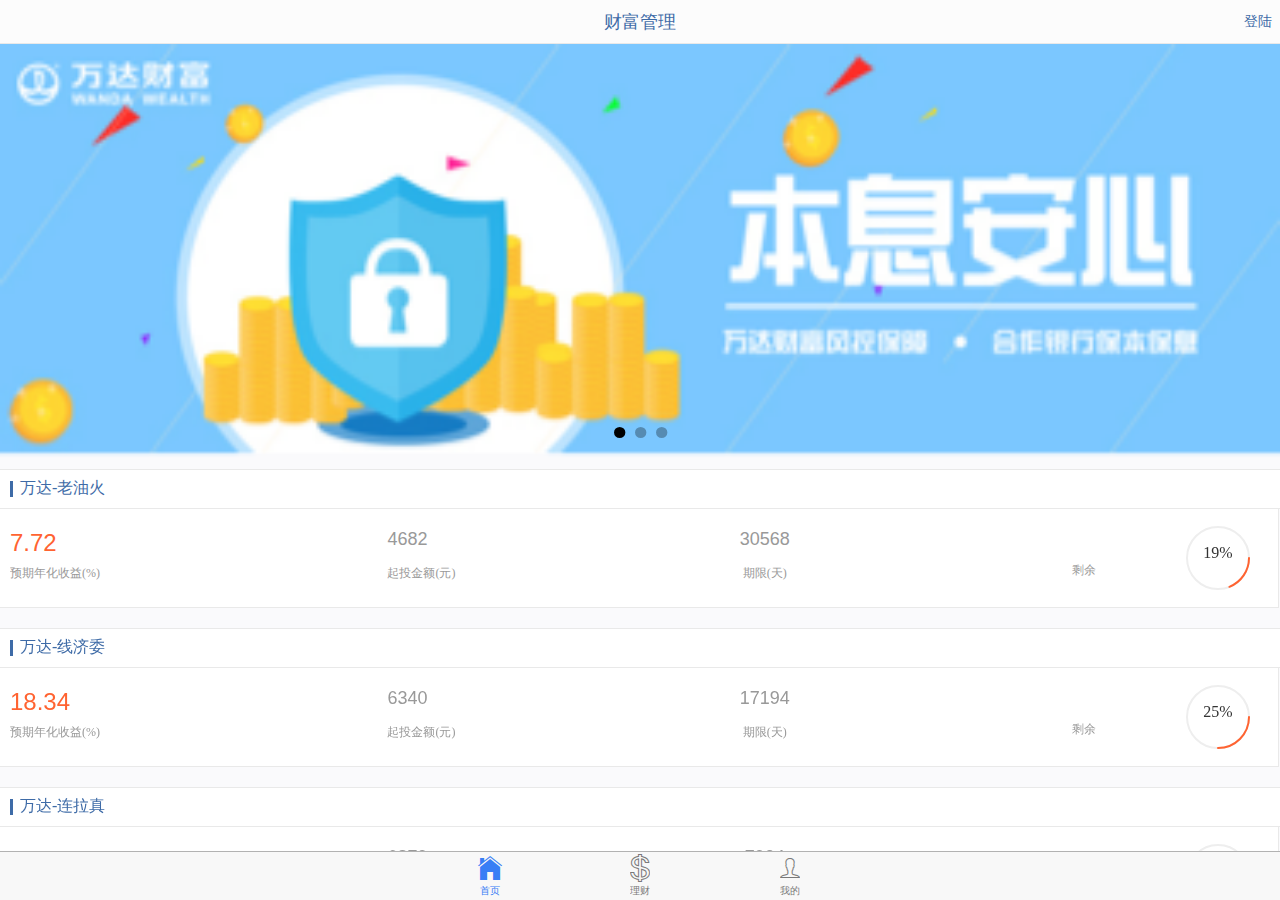
<file: index.html>
<!DOCTYPE html>
<html ng-app="wdApp" ng-controller="wdCtrl">
	<head>
		<meta charset="UTF-8">
		<title></title>
		<meta name="viewport" content="width=device-width,initial-scale=1,minimum-scale=1,maximum-scale=1,user-scalable=no" />
		<link rel="stylesheet" href="static/css/ionic.min.css" />
		<link rel="stylesheet" href="static/css/wd.css" />
	</head>
	<body>
		<ion-nav-view></ion-nav-view>
		<script src="lib/ionic.bundle.min.js"></script>
		<script src="service/mock.js"></script>
		<script src="service/mock.angular.js"></script>
		<script src="service/server.js"></script>
		<script src="script/app.js"></script>
		<script src="script/circle.js"></script>
	</body>
</html>
</file>
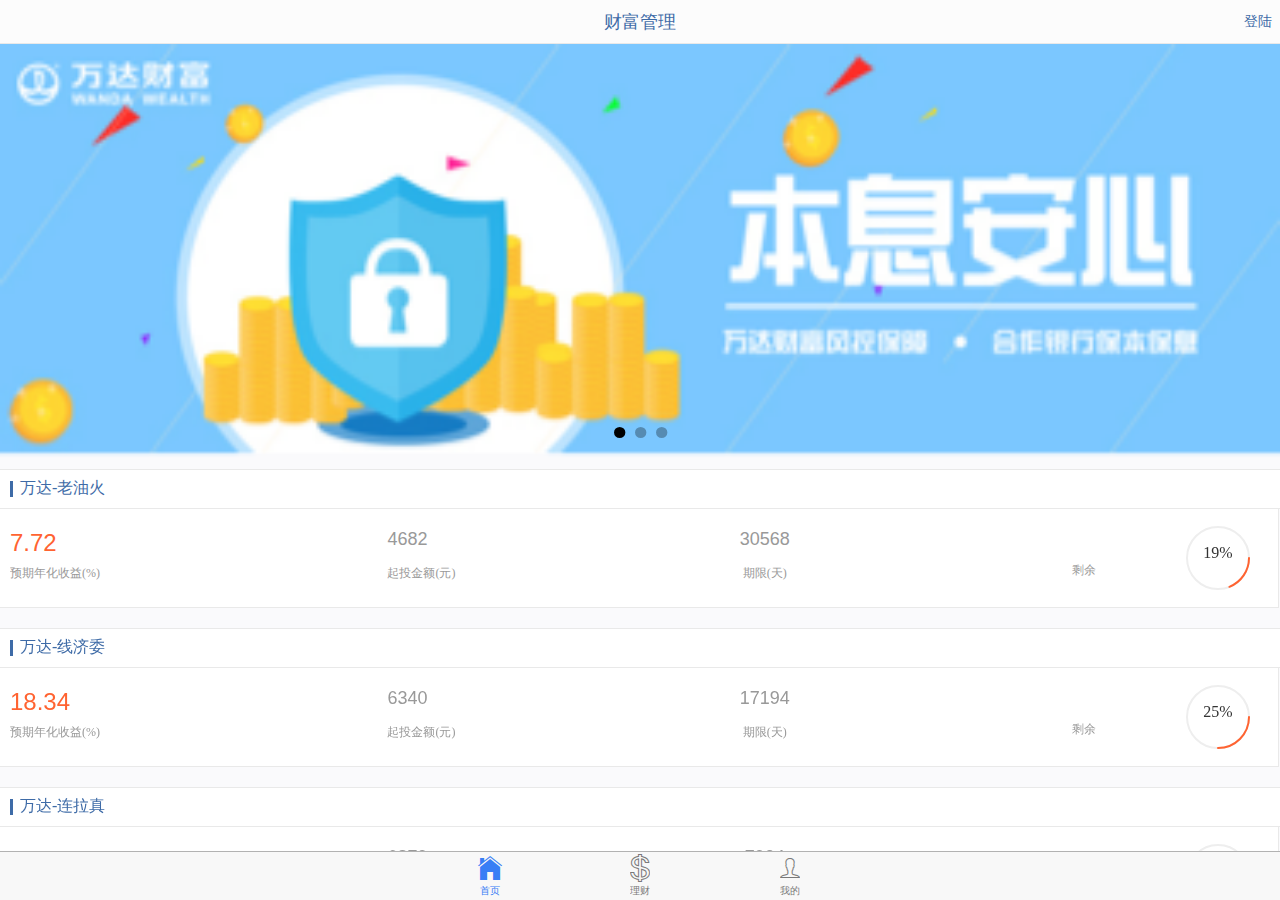
<file: src/index.html>
<!DOCTYPE html>
<html ng-app="wdApp" ng-controller="wdCtrl">
	<head>
		<meta charset="UTF-8">
		<title></title>
		<meta name="viewport" content="width=device-width,initial-scale=1,minimum-scale=1,maximum-scale=1,user-scalable=no" />
		<link rel="stylesheet" href="static/css/ionic.css" />
		<link rel="stylesheet" href="static/css/wd.css" />
		
	</head>
	<body>
		<ion-nav-view></ion-nav-view>
		<script src="lib/ionic.bundle.js"></script>
		<script src="service/mock.js"></script>
		<script src="service/mock.angular.js"></script>
		<script src="service/server.js"></script>
		<script src="script/app.js"></script>
		<script src="script/circle.js"></script>
	</body>
</html>
</file>
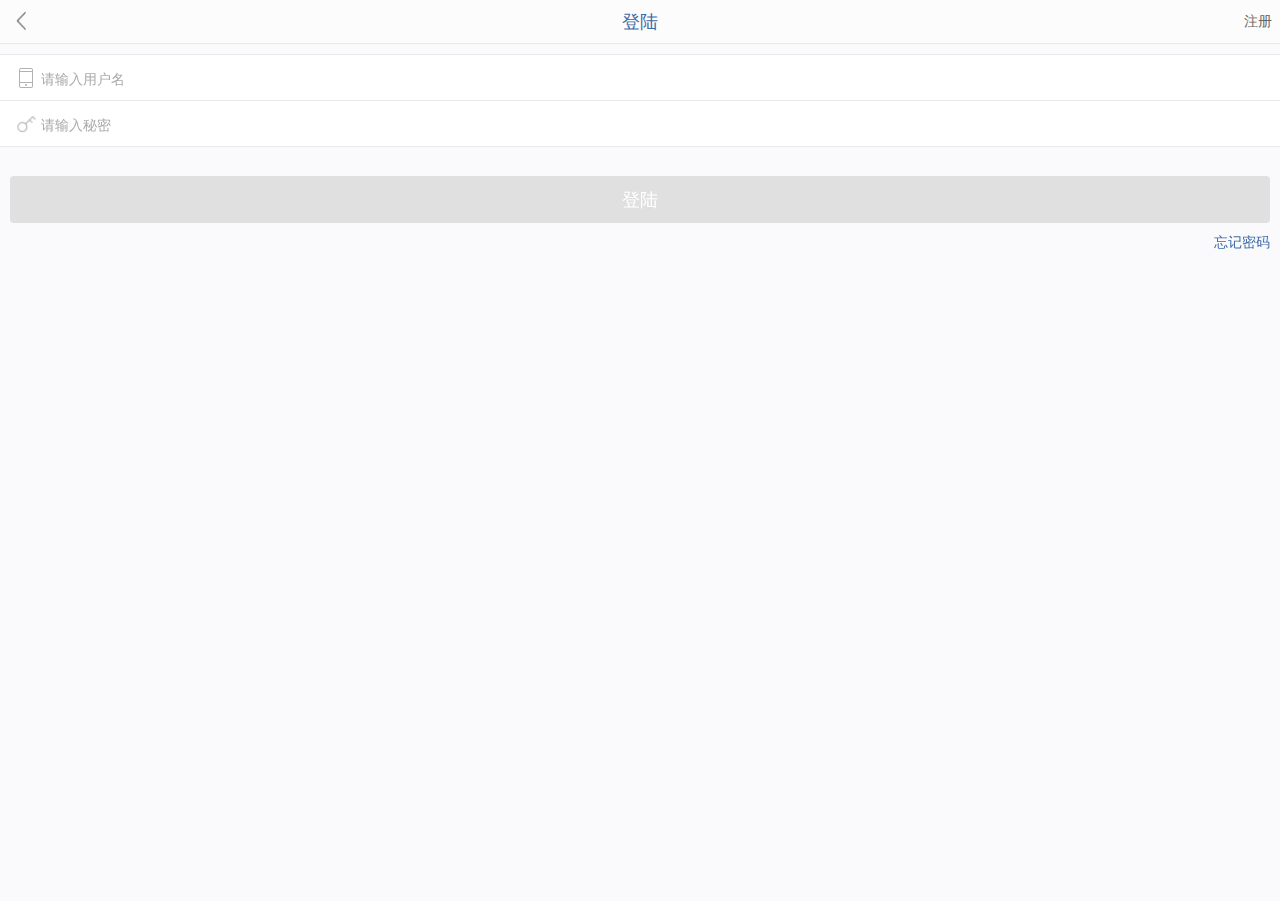
<file: src/regist.html>
<!DOCTYPE html>
<html ng-app="wdApp">
	<head>
		<meta charset="utf-8" />
		
		<meta name="viewport" content="width=device-width,initial-scale=1,minimum-scale=1,maximum-scale=1,user-scalable=no" />
		<link rel="stylesheet" href="static/css/ionic.css" />
		<link rel="stylesheet" href="static/css/wd.css" />
		<title>wd</title>
	</head>
	<body ng-controller="wdCtrl">
		<header class="bar bar-header bar-wd">
			<a href="" class="button button-icon icon wd-icon wd-icon-arrow-back"></a>
			<h2 class="title">登陆</h2>
			<a href="" class="button button-right button-clear button-wd-default">注册</a>
		</header>
		<ion-content class="has-header">
			
			<div class="list mt-10">
				<div class="item item-input">
					<i class="icon placeholder-icon wd-icon  wd-icon-moible"></i>
					<input type="text"  placeholder="请输入用户名" 
						ng-model="user.name" 
						class="has-delete"
						ng-focus="user.showNameDel=true"
						ng-blur="user.showNameDel=false"
						 />
					<i class="icon wd-icon-delete"
						 ng-class="{'show':user.name.length&&user.showNameDel}"
						 ng-click="user.name=''"
						 >&times;</i>
				</div>
				<div class="item item-input">
					<i class="icon placeholder-icon wd-icon wd-icon-key"></i>
					<input type="password"  placeholder="请输入秘密" 
						ng-model="user.password"
						name="uname"
						class="has-delete"
						ng-focus="user.showPassDel=true"
						ng-blur="user.showPassDel=false"
						  />
					<i class="icon wd-icon-delete"
						 ng-class="{'show':user.password.length&&user.showPassDel}"
						 ng-click="user.password=''"
						 
						 >&times;</i>
				</div>
				<div class="padding mt-20">
					<button 
						class="button  button-block button-disabled "
						ng-class="{'button-wd-positive':user.name.length&&user.password.length}"
						>登陆</button>
						<p class="text-right">
							<a href="" class="wd-positive">忘记密码</a>
						</p>
				</div>
			</div>
			
		</ion-content>
		<script src="lib/ionic.bundle.js"></script>
		<script>
			angular.module("wdApp",["ionic"])
				.controller("wdCtrl",["$scope",function($scope){				
			}])
		</script>
		
	</body>
</html>
</file>
<file: static/css/wd.css>
/*color*/
body{ font-family: "微软雅黑"; background-color: #fafafc;}
a{ text-decoration: none; color: #3e6ba7;}
.button-icon{ color: #666;}
.button-wd-default{ color: #666 !important; font-size: 14px !important;}
.item{ border-color: #e9e9e9;}
.wd-positive{
	color: #3e6ba7 !important;
}
.wd-text-positive{
	color: #3e6ba7 !important;
}
.wd-text-danger{
color:#ff6331;
}
.wd-text-muted{
color:#999 !important;
}
/*图标系统*/
.wd-icon{ 
	display: inline-block; 
	position: relative;
	width: 20px;
	height: 20px;
	background-repeat: no-repeat;
	background-position: center center;
	background-size: auto 100%;
	margin-right:5px;
	}
.wd-icon:after{
	background-repeat: no-repeat;
	background-position: center center;
	background-size: auto 100%;
	width: 20px;
	height: 20px;
	top:0;
	left:0;
	transform: translate(25%,25%);
}
.wd-icon-arrow-back:after{
	background-image: url(../images/icon-arrow-back.png);

}
.wd-mobile-icon{
	background-image:url(../images/wd-icon-mobile-active.png);
	background-size: auto 100% ;
}
.wd-icon-moible{
	background-image: url(../images/icon-mobile.png);
}
.wd-mobile-vad{
	background-image:url(../images/wd-icon-vad-nor.png);
}
.wd-icon-key{
	background-image: url(../images/icon-key.png);
	background-size: 95% auto;
}
/*bar*/
.bar-wd{
	background: #fcfcfc;
	border-bottom: 1px solid #e9e9e9;
}

.bar-wd .title{	
	font-size:18px;
	color:#3e6ba7;
	
}
.has-delete ~ .wd-icon-delete{
	cursor: pointer;
	display: none;
	padding: 0;
	position: absolute;
	right:10px;
	top:50%;
	transform: translate(0,-50%);
	width:20px;
	height: 20px;
	line-height: 20px;
	background-color: #ddd;
	color: #eee;
	border-radius: 50%;
	text-align: center;	
}
.has-delete ~ .wd-icon-delete.show{
	display: block;
}

/*间距*/
.mt-10{
	margin-top: 10px;
}
.mt-20{ margin-top:20px;}
/*清空默认背景边框*/
.item-clear{
	border: none;
	background-color: transparent;
}
/*按钮*/
.button-disabled{
	font-size: 18px;
	background-color:#e0e0e0;
	color: #fff;
}
.button-wd-positive{
	background-color:#3e6ba7 ;
}

.f14{ font-size: 14px !important;}
/*栅格*/
.col-30{ 
	flex:0 0 30%;
	max-width:30%;
}

/*首页*/
.homepage ion-content{ background-color:#fafafc;}
.wd-prolist .row{
	height: 100px;
	padding-left: 10px;
	padding-right: 10px;
}
.wd-prolist .item-header{ 
	height: 40px; 
	padding: 0; 
	padding-top: 8px; 
	padding-left:20px; 
	font-size: 16px; 
	position: relative;}
.wd-prolist .item-header:before{ 
	content: ""; 
	display: block; 
	position: absolute;
	left:10px;
	top:50%;
	transform: translate(0,-50%);
	width: 3px; 
	height: 16px; 
	background-color: #3e6ba7;
	 }
.wd-prolist p.wd-text-muted{ font-size: 12px;}
.wd-prolist h3{ font-size:24px;  margin-bottom: 10px; margin-top: 15px; height: 24px;}
.wd-prolist h4{ font-size: 18px; margin-bottom: 10px;  margin-top: 15px; height: 24px;}
.wd-prolist .circle{ 
	height: 70px;
	width: 70px; 
	float: right;
    margin-right: 15px;}
.wd-prolist .col-30.col-center{
	position:relative;
}
.lefted{
	position: absolute;
	left:48%;
	top:53%;
}
/*注册*/
.item-button-right > .button.wd-button-small{
	display: inline-block;
    font-size: 9px;
	min-height: 24px ;
	line-height:24px ;
	vertical-align: middle ;
	top:9px;
	color:#3e6ba7;
	border-color:#3e6ba7;
	}
/*清空bar的默认*/
	.bar.wd-bar-clear{
		background: transparent;
		border: none;
	}	
/*produce*/
.tabs-produce .tab-nav{ top:0 !important;}
</file>
<file: src/static/css/ionic.css>
@charset "UTF-8";
/*!
 * Copyright 2015 Drifty Co.
 * http://drifty.com/
 *
 * Ionic, v1.3.1
 * A powerful HTML5 mobile app framework.
 * http://ionicframework.com/
 *
 * By @maxlynch, @benjsperry, @adamdbradley <3
 *
 * Licensed under the MIT license. Please see LICENSE for more information.
 *
 */
/*!
  Ionicons, v2.0.1
  Created by Ben Sperry for the Ionic Framework, http://ionicons.com/
  https://twitter.com/benjsperry  https://twitter.com/ionicframework
  MIT License: https://github.com/driftyco/ionicons

  Android-style icons originally built by Google’s
  Material Design Icons: https://github.com/google/material-design-icons
  used under CC BY http://creativecommons.org/licenses/by/4.0/
  Modified icons to fit ionicon’s grid from original.
*/
@font-face {
  font-family: "Ionicons";
  src: url("../fonts/ionicons.eot?v=2.0.1");
  src: url("../fonts/ionicons.eot?v=2.0.1#iefix") format("embedded-opentype"), url("../fonts/ionicons.ttf?v=2.0.1") format("truetype"), url("../fonts/ionicons.woff?v=2.0.1") format("woff"), url("../fonts/ionicons.woff") format("woff"), url("../fonts/ionicons.svg?v=2.0.1#Ionicons") format("svg");
  font-weight: normal;
  font-style: normal; }

.ion, .ionicons,
.ion-alert:before,
.ion-alert-circled:before,
.ion-android-add:before,
.ion-android-add-circle:before,
.ion-android-alarm-clock:before,
.ion-android-alert:before,
.ion-android-apps:before,
.ion-android-archive:before,
.ion-android-arrow-back:before,
.ion-android-arrow-down:before,
.ion-android-arrow-dropdown:before,
.ion-android-arrow-dropdown-circle:before,
.ion-android-arrow-dropleft:before,
.ion-android-arrow-dropleft-circle:before,
.ion-android-arrow-dropright:before,
.ion-android-arrow-dropright-circle:before,
.ion-android-arrow-dropup:before,
.ion-android-arrow-dropup-circle:before,
.ion-android-arrow-forward:before,
.ion-android-arrow-up:before,
.ion-android-attach:before,
.ion-android-bar:before,
.ion-android-bicycle:before,
.ion-android-boat:before,
.ion-android-bookmark:before,
.ion-android-bulb:before,
.ion-android-bus:before,
.ion-android-calendar:before,
.ion-android-call:before,
.ion-android-camera:before,
.ion-android-cancel:before,
.ion-android-car:before,
.ion-android-cart:before,
.ion-android-chat:before,
.ion-android-checkbox:before,
.ion-android-checkbox-blank:before,
.ion-android-checkbox-outline:before,
.ion-android-checkbox-outline-blank:before,
.ion-android-checkmark-circle:before,
.ion-android-clipboard:before,
.ion-android-close:before,
.ion-android-cloud:before,
.ion-android-cloud-circle:before,
.ion-android-cloud-done:before,
.ion-android-cloud-outline:before,
.ion-android-color-palette:before,
.ion-android-compass:before,
.ion-android-contact:before,
.ion-android-contacts:before,
.ion-android-contract:before,
.ion-android-create:before,
.ion-android-delete:before,
.ion-android-desktop:before,
.ion-android-document:before,
.ion-android-done:before,
.ion-android-done-all:before,
.ion-android-download:before,
.ion-android-drafts:before,
.ion-android-exit:before,
.ion-android-expand:before,
.ion-android-favorite:before,
.ion-android-favorite-outline:before,
.ion-android-film:before,
.ion-android-folder:before,
.ion-android-folder-open:before,
.ion-android-funnel:before,
.ion-android-globe:before,
.ion-android-hand:before,
.ion-android-hangout:before,
.ion-android-happy:before,
.ion-android-home:before,
.ion-android-image:before,
.ion-android-laptop:before,
.ion-android-list:before,
.ion-android-locate:before,
.ion-android-lock:before,
.ion-android-mail:before,
.ion-android-map:before,
.ion-android-menu:before,
.ion-android-microphone:before,
.ion-android-microphone-off:before,
.ion-android-more-horizontal:before,
.ion-android-more-vertical:before,
.ion-android-navigate:before,
.ion-android-notifications:before,
.ion-android-notifications-none:before,
.ion-android-notifications-off:before,
.ion-android-open:before,
.ion-android-options:before,
.ion-android-people:before,
.ion-android-person:before,
.ion-android-person-add:before,
.ion-android-phone-landscape:before,
.ion-android-phone-portrait:before,
.ion-android-pin:before,
.ion-android-plane:before,
.ion-android-playstore:before,
.ion-android-print:before,
.ion-android-radio-button-off:before,
.ion-android-radio-button-on:before,
.ion-android-refresh:before,
.ion-android-remove:before,
.ion-android-remove-circle:before,
.ion-android-restaurant:before,
.ion-android-sad:before,
.ion-android-search:before,
.ion-android-send:before,
.ion-android-settings:before,
.ion-android-share:before,
.ion-android-share-alt:before,
.ion-android-star:before,
.ion-android-star-half:before,
.ion-android-star-outline:before,
.ion-android-stopwatch:before,
.ion-android-subway:before,
.ion-android-sunny:before,
.ion-android-sync:before,
.ion-android-textsms:before,
.ion-android-time:before,
.ion-android-train:before,
.ion-android-unlock:before,
.ion-android-upload:before,
.ion-android-volume-down:before,
.ion-android-volume-mute:before,
.ion-android-volume-off:before,
.ion-android-volume-up:before,
.ion-android-walk:before,
.ion-android-warning:before,
.ion-android-watch:before,
.ion-android-wifi:before,
.ion-aperture:before,
.ion-archive:before,
.ion-arrow-down-a:before,
.ion-arrow-down-b:before,
.ion-arrow-down-c:before,
.ion-arrow-expand:before,
.ion-arrow-graph-down-left:before,
.ion-arrow-graph-down-right:before,
.ion-arrow-graph-up-left:before,
.ion-arrow-graph-up-right:before,
.ion-arrow-left-a:before,
.ion-arrow-left-b:before,
.ion-arrow-left-c:before,
.ion-arrow-move:before,
.ion-arrow-resize:before,
.ion-arrow-return-left:before,
.ion-arrow-return-right:before,
.ion-arrow-right-a:before,
.ion-arrow-right-b:before,
.ion-arrow-right-c:before,
.ion-arrow-shrink:before,
.ion-arrow-swap:before,
.ion-arrow-up-a:before,
.ion-arrow-up-b:before,
.ion-arrow-up-c:before,
.ion-asterisk:before,
.ion-at:before,
.ion-backspace:before,
.ion-backspace-outline:before,
.ion-bag:before,
.ion-battery-charging:before,
.ion-battery-empty:before,
.ion-battery-full:before,
.ion-battery-half:before,
.ion-battery-low:before,
.ion-beaker:before,
.ion-beer:before,
.ion-bluetooth:before,
.ion-bonfire:before,
.ion-bookmark:before,
.ion-bowtie:before,
.ion-briefcase:before,
.ion-bug:before,
.ion-calculator:before,
.ion-calendar:before,
.ion-camera:before,
.ion-card:before,
.ion-cash:before,
.ion-chatbox:before,
.ion-chatbox-working:before,
.ion-chatboxes:before,
.ion-chatbubble:before,
.ion-chatbubble-working:before,
.ion-chatbubbles:before,
.ion-checkmark:before,
.ion-checkmark-circled:before,
.ion-checkmark-round:before,
.ion-chevron-down:before,
.ion-chevron-left:before,
.ion-chevron-right:before,
.ion-chevron-up:before,
.ion-clipboard:before,
.ion-clock:before,
.ion-close:before,
.ion-close-circled:before,
.ion-close-round:before,
.ion-closed-captioning:before,
.ion-cloud:before,
.ion-code:before,
.ion-code-download:before,
.ion-code-working:before,
.ion-coffee:before,
.ion-compass:before,
.ion-compose:before,
.ion-connection-bars:before,
.ion-contrast:before,
.ion-crop:before,
.ion-cube:before,
.ion-disc:before,
.ion-document:before,
.ion-document-text:before,
.ion-drag:before,
.ion-earth:before,
.ion-easel:before,
.ion-edit:before,
.ion-egg:before,
.ion-eject:before,
.ion-email:before,
.ion-email-unread:before,
.ion-erlenmeyer-flask:before,
.ion-erlenmeyer-flask-bubbles:before,
.ion-eye:before,
.ion-eye-disabled:before,
.ion-female:before,
.ion-filing:before,
.ion-film-marker:before,
.ion-fireball:before,
.ion-flag:before,
.ion-flame:before,
.ion-flash:before,
.ion-flash-off:before,
.ion-folder:before,
.ion-fork:before,
.ion-fork-repo:before,
.ion-forward:before,
.ion-funnel:before,
.ion-gear-a:before,
.ion-gear-b:before,
.ion-grid:before,
.ion-hammer:before,
.ion-happy:before,
.ion-happy-outline:before,
.ion-headphone:before,
.ion-heart:before,
.ion-heart-broken:before,
.ion-help:before,
.ion-help-buoy:before,
.ion-help-circled:before,
.ion-home:before,
.ion-icecream:before,
.ion-image:before,
.ion-images:before,
.ion-information:before,
.ion-information-circled:before,
.ion-ionic:before,
.ion-ios-alarm:before,
.ion-ios-alarm-outline:before,
.ion-ios-albums:before,
.ion-ios-albums-outline:before,
.ion-ios-americanfootball:before,
.ion-ios-americanfootball-outline:before,
.ion-ios-analytics:before,
.ion-ios-analytics-outline:before,
.ion-ios-arrow-back:before,
.ion-ios-arrow-down:before,
.ion-ios-arrow-forward:before,
.ion-ios-arrow-left:before,
.ion-ios-arrow-right:before,
.ion-ios-arrow-thin-down:before,
.ion-ios-arrow-thin-left:before,
.ion-ios-arrow-thin-right:before,
.ion-ios-arrow-thin-up:before,
.ion-ios-arrow-up:before,
.ion-ios-at:before,
.ion-ios-at-outline:before,
.ion-ios-barcode:before,
.ion-ios-barcode-outline:before,
.ion-ios-baseball:before,
.ion-ios-baseball-outline:before,
.ion-ios-basketball:before,
.ion-ios-basketball-outline:before,
.ion-ios-bell:before,
.ion-ios-bell-outline:before,
.ion-ios-body:before,
.ion-ios-body-outline:before,
.ion-ios-bolt:before,
.ion-ios-bolt-outline:before,
.ion-ios-book:before,
.ion-ios-book-outline:before,
.ion-ios-bookmarks:before,
.ion-ios-bookmarks-outline:before,
.ion-ios-box:before,
.ion-ios-box-outline:before,
.ion-ios-briefcase:before,
.ion-ios-briefcase-outline:before,
.ion-ios-browsers:before,
.ion-ios-browsers-outline:before,
.ion-ios-calculator:before,
.ion-ios-calculator-outline:before,
.ion-ios-calendar:before,
.ion-ios-calendar-outline:before,
.ion-ios-camera:before,
.ion-ios-camera-outline:before,
.ion-ios-cart:before,
.ion-ios-cart-outline:before,
.ion-ios-chatboxes:before,
.ion-ios-chatboxes-outline:before,
.ion-ios-chatbubble:before,
.ion-ios-chatbubble-outline:before,
.ion-ios-checkmark:before,
.ion-ios-checkmark-empty:before,
.ion-ios-checkmark-outline:before,
.ion-ios-circle-filled:before,
.ion-ios-circle-outline:before,
.ion-ios-clock:before,
.ion-ios-clock-outline:before,
.ion-ios-close:before,
.ion-ios-close-empty:before,
.ion-ios-close-outline:before,
.ion-ios-cloud:before,
.ion-ios-cloud-download:before,
.ion-ios-cloud-download-outline:before,
.ion-ios-cloud-outline:before,
.ion-ios-cloud-upload:before,
.ion-ios-cloud-upload-outline:before,
.ion-ios-cloudy:before,
.ion-ios-cloudy-night:before,
.ion-ios-cloudy-night-outline:before,
.ion-ios-cloudy-outline:before,
.ion-ios-cog:before,
.ion-ios-cog-outline:before,
.ion-ios-color-filter:before,
.ion-ios-color-filter-outline:before,
.ion-ios-color-wand:before,
.ion-ios-color-wand-outline:before,
.ion-ios-compose:before,
.ion-ios-compose-outline:before,
.ion-ios-contact:before,
.ion-ios-contact-outline:before,
.ion-ios-copy:before,
.ion-ios-copy-outline:before,
.ion-ios-crop:before,
.ion-ios-crop-strong:before,
.ion-ios-download:before,
.ion-ios-download-outline:before,
.ion-ios-drag:before,
.ion-ios-email:before,
.ion-ios-email-outline:before,
.ion-ios-eye:before,
.ion-ios-eye-outline:before,
.ion-ios-fastforward:before,
.ion-ios-fastforward-outline:before,
.ion-ios-filing:before,
.ion-ios-filing-outline:before,
.ion-ios-film:before,
.ion-ios-film-outline:before,
.ion-ios-flag:before,
.ion-ios-flag-outline:before,
.ion-ios-flame:before,
.ion-ios-flame-outline:before,
.ion-ios-flask:before,
.ion-ios-flask-outline:before,
.ion-ios-flower:before,
.ion-ios-flower-outline:before,
.ion-ios-folder:before,
.ion-ios-folder-outline:before,
.ion-ios-football:before,
.ion-ios-football-outline:before,
.ion-ios-game-controller-a:before,
.ion-ios-game-controller-a-outline:before,
.ion-ios-game-controller-b:before,
.ion-ios-game-controller-b-outline:before,
.ion-ios-gear:before,
.ion-ios-gear-outline:before,
.ion-ios-glasses:before,
.ion-ios-glasses-outline:before,
.ion-ios-grid-view:before,
.ion-ios-grid-view-outline:before,
.ion-ios-heart:before,
.ion-ios-heart-outline:before,
.ion-ios-help:before,
.ion-ios-help-empty:before,
.ion-ios-help-outline:before,
.ion-ios-home:before,
.ion-ios-home-outline:before,
.ion-ios-infinite:before,
.ion-ios-infinite-outline:before,
.ion-ios-information:before,
.ion-ios-information-empty:before,
.ion-ios-information-outline:before,
.ion-ios-ionic-outline:before,
.ion-ios-keypad:before,
.ion-ios-keypad-outline:before,
.ion-ios-lightbulb:before,
.ion-ios-lightbulb-outline:before,
.ion-ios-list:before,
.ion-ios-list-outline:before,
.ion-ios-location:before,
.ion-ios-location-outline:before,
.ion-ios-locked:before,
.ion-ios-locked-outline:before,
.ion-ios-loop:before,
.ion-ios-loop-strong:before,
.ion-ios-medical:before,
.ion-ios-medical-outline:before,
.ion-ios-medkit:before,
.ion-ios-medkit-outline:before,
.ion-ios-mic:before,
.ion-ios-mic-off:before,
.ion-ios-mic-outline:before,
.ion-ios-minus:before,
.ion-ios-minus-empty:before,
.ion-ios-minus-outline:before,
.ion-ios-monitor:before,
.ion-ios-monitor-outline:before,
.ion-ios-moon:before,
.ion-ios-moon-outline:before,
.ion-ios-more:before,
.ion-ios-more-outline:before,
.ion-ios-musical-note:before,
.ion-ios-musical-notes:before,
.ion-ios-navigate:before,
.ion-ios-navigate-outline:before,
.ion-ios-nutrition:before,
.ion-ios-nutrition-outline:before,
.ion-ios-paper:before,
.ion-ios-paper-outline:before,
.ion-ios-paperplane:before,
.ion-ios-paperplane-outline:before,
.ion-ios-partlysunny:before,
.ion-ios-partlysunny-outline:before,
.ion-ios-pause:before,
.ion-ios-pause-outline:before,
.ion-ios-paw:before,
.ion-ios-paw-outline:before,
.ion-ios-people:before,
.ion-ios-people-outline:before,
.ion-ios-person:before,
.ion-ios-person-outline:before,
.ion-ios-personadd:before,
.ion-ios-personadd-outline:before,
.ion-ios-photos:before,
.ion-ios-photos-outline:before,
.ion-ios-pie:before,
.ion-ios-pie-outline:before,
.ion-ios-pint:before,
.ion-ios-pint-outline:before,
.ion-ios-play:before,
.ion-ios-play-outline:before,
.ion-ios-plus:before,
.ion-ios-plus-empty:before,
.ion-ios-plus-outline:before,
.ion-ios-pricetag:before,
.ion-ios-pricetag-outline:before,
.ion-ios-pricetags:before,
.ion-ios-pricetags-outline:before,
.ion-ios-printer:before,
.ion-ios-printer-outline:before,
.ion-ios-pulse:before,
.ion-ios-pulse-strong:before,
.ion-ios-rainy:before,
.ion-ios-rainy-outline:before,
.ion-ios-recording:before,
.ion-ios-recording-outline:before,
.ion-ios-redo:before,
.ion-ios-redo-outline:before,
.ion-ios-refresh:before,
.ion-ios-refresh-empty:before,
.ion-ios-refresh-outline:before,
.ion-ios-reload:before,
.ion-ios-reverse-camera:before,
.ion-ios-reverse-camera-outline:before,
.ion-ios-rewind:before,
.ion-ios-rewind-outline:before,
.ion-ios-rose:before,
.ion-ios-rose-outline:before,
.ion-ios-search:before,
.ion-ios-search-strong:before,
.ion-ios-settings:before,
.ion-ios-settings-strong:before,
.ion-ios-shuffle:before,
.ion-ios-shuffle-strong:before,
.ion-ios-skipbackward:before,
.ion-ios-skipbackward-outline:before,
.ion-ios-skipforward:before,
.ion-ios-skipforward-outline:before,
.ion-ios-snowy:before,
.ion-ios-speedometer:before,
.ion-ios-speedometer-outline:before,
.ion-ios-star:before,
.ion-ios-star-half:before,
.ion-ios-star-outline:before,
.ion-ios-stopwatch:before,
.ion-ios-stopwatch-outline:before,
.ion-ios-sunny:before,
.ion-ios-sunny-outline:before,
.ion-ios-telephone:before,
.ion-ios-telephone-outline:before,
.ion-ios-tennisball:before,
.ion-ios-tennisball-outline:before,
.ion-ios-thunderstorm:before,
.ion-ios-thunderstorm-outline:before,
.ion-ios-time:before,
.ion-ios-time-outline:before,
.ion-ios-timer:before,
.ion-ios-timer-outline:before,
.ion-ios-toggle:before,
.ion-ios-toggle-outline:before,
.ion-ios-trash:before,
.ion-ios-trash-outline:before,
.ion-ios-undo:before,
.ion-ios-undo-outline:before,
.ion-ios-unlocked:before,
.ion-ios-unlocked-outline:before,
.ion-ios-upload:before,
.ion-ios-upload-outline:before,
.ion-ios-videocam:before,
.ion-ios-videocam-outline:before,
.ion-ios-volume-high:before,
.ion-ios-volume-low:before,
.ion-ios-wineglass:before,
.ion-ios-wineglass-outline:before,
.ion-ios-world:before,
.ion-ios-world-outline:before,
.ion-ipad:before,
.ion-iphone:before,
.ion-ipod:before,
.ion-jet:before,
.ion-key:before,
.ion-knife:before,
.ion-laptop:before,
.ion-leaf:before,
.ion-levels:before,
.ion-lightbulb:before,
.ion-link:before,
.ion-load-a:before,
.ion-load-b:before,
.ion-load-c:before,
.ion-load-d:before,
.ion-location:before,
.ion-lock-combination:before,
.ion-locked:before,
.ion-log-in:before,
.ion-log-out:before,
.ion-loop:before,
.ion-magnet:before,
.ion-male:before,
.ion-man:before,
.ion-map:before,
.ion-medkit:before,
.ion-merge:before,
.ion-mic-a:before,
.ion-mic-b:before,
.ion-mic-c:before,
.ion-minus:before,
.ion-minus-circled:before,
.ion-minus-round:before,
.ion-model-s:before,
.ion-monitor:before,
.ion-more:before,
.ion-mouse:before,
.ion-music-note:before,
.ion-navicon:before,
.ion-navicon-round:before,
.ion-navigate:before,
.ion-network:before,
.ion-no-smoking:before,
.ion-nuclear:before,
.ion-outlet:before,
.ion-paintbrush:before,
.ion-paintbucket:before,
.ion-paper-airplane:before,
.ion-paperclip:before,
.ion-pause:before,
.ion-person:before,
.ion-person-add:before,
.ion-person-stalker:before,
.ion-pie-graph:before,
.ion-pin:before,
.ion-pinpoint:before,
.ion-pizza:before,
.ion-plane:before,
.ion-planet:before,
.ion-play:before,
.ion-playstation:before,
.ion-plus:before,
.ion-plus-circled:before,
.ion-plus-round:before,
.ion-podium:before,
.ion-pound:before,
.ion-power:before,
.ion-pricetag:before,
.ion-pricetags:before,
.ion-printer:before,
.ion-pull-request:before,
.ion-qr-scanner:before,
.ion-quote:before,
.ion-radio-waves:before,
.ion-record:before,
.ion-refresh:before,
.ion-reply:before,
.ion-reply-all:before,
.ion-ribbon-a:before,
.ion-ribbon-b:before,
.ion-sad:before,
.ion-sad-outline:before,
.ion-scissors:before,
.ion-search:before,
.ion-settings:before,
.ion-share:before,
.ion-shuffle:before,
.ion-skip-backward:before,
.ion-skip-forward:before,
.ion-social-android:before,
.ion-social-android-outline:before,
.ion-social-angular:before,
.ion-social-angular-outline:before,
.ion-social-apple:before,
.ion-social-apple-outline:before,
.ion-social-bitcoin:before,
.ion-social-bitcoin-outline:before,
.ion-social-buffer:before,
.ion-social-buffer-outline:before,
.ion-social-chrome:before,
.ion-social-chrome-outline:before,
.ion-social-codepen:before,
.ion-social-codepen-outline:before,
.ion-social-css3:before,
.ion-social-css3-outline:before,
.ion-social-designernews:before,
.ion-social-designernews-outline:before,
.ion-social-dribbble:before,
.ion-social-dribbble-outline:before,
.ion-social-dropbox:before,
.ion-social-dropbox-outline:before,
.ion-social-euro:before,
.ion-social-euro-outline:before,
.ion-social-facebook:before,
.ion-social-facebook-outline:before,
.ion-social-foursquare:before,
.ion-social-foursquare-outline:before,
.ion-social-freebsd-devil:before,
.ion-social-github:before,
.ion-social-github-outline:before,
.ion-social-google:before,
.ion-social-google-outline:before,
.ion-social-googleplus:before,
.ion-social-googleplus-outline:before,
.ion-social-hackernews:before,
.ion-social-hackernews-outline:before,
.ion-social-html5:before,
.ion-social-html5-outline:before,
.ion-social-instagram:before,
.ion-social-instagram-outline:before,
.ion-social-javascript:before,
.ion-social-javascript-outline:before,
.ion-social-linkedin:before,
.ion-social-linkedin-outline:before,
.ion-social-markdown:before,
.ion-social-nodejs:before,
.ion-social-octocat:before,
.ion-social-pinterest:before,
.ion-social-pinterest-outline:before,
.ion-social-python:before,
.ion-social-reddit:before,
.ion-social-reddit-outline:before,
.ion-social-rss:before,
.ion-social-rss-outline:before,
.ion-social-sass:before,
.ion-social-skype:before,
.ion-social-skype-outline:before,
.ion-social-snapchat:before,
.ion-social-snapchat-outline:before,
.ion-social-tumblr:before,
.ion-social-tumblr-outline:before,
.ion-social-tux:before,
.ion-social-twitch:before,
.ion-social-twitch-outline:before,
.ion-social-twitter:before,
.ion-social-twitter-outline:before,
.ion-social-usd:before,
.ion-social-usd-outline:before,
.ion-social-vimeo:before,
.ion-social-vimeo-outline:before,
.ion-social-whatsapp:before,
.ion-social-whatsapp-outline:before,
.ion-social-windows:before,
.ion-social-windows-outline:before,
.ion-social-wordpress:before,
.ion-social-wordpress-outline:before,
.ion-social-yahoo:before,
.ion-social-yahoo-outline:before,
.ion-social-yen:before,
.ion-social-yen-outline:before,
.ion-social-youtube:before,
.ion-social-youtube-outline:before,
.ion-soup-can:before,
.ion-soup-can-outline:before,
.ion-speakerphone:before,
.ion-speedometer:before,
.ion-spoon:before,
.ion-star:before,
.ion-stats-bars:before,
.ion-steam:before,
.ion-stop:before,
.ion-thermometer:before,
.ion-thumbsdown:before,
.ion-thumbsup:before,
.ion-toggle:before,
.ion-toggle-filled:before,
.ion-transgender:before,
.ion-trash-a:before,
.ion-trash-b:before,
.ion-trophy:before,
.ion-tshirt:before,
.ion-tshirt-outline:before,
.ion-umbrella:before,
.ion-university:before,
.ion-unlocked:before,
.ion-upload:before,
.ion-usb:before,
.ion-videocamera:before,
.ion-volume-high:before,
.ion-volume-low:before,
.ion-volume-medium:before,
.ion-volume-mute:before,
.ion-wand:before,
.ion-waterdrop:before,
.ion-wifi:before,
.ion-wineglass:before,
.ion-woman:before,
.ion-wrench:before,
.ion-xbox:before {
  display: inline-block;
  font-family: "Ionicons";
  speak: none;
  font-style: normal;
  font-weight: normal;
  font-variant: normal;
  text-transform: none;
  text-rendering: auto;
  line-height: 1;
  -webkit-font-smoothing: antialiased;
  -moz-osx-font-smoothing: grayscale; }

.ion-alert:before {
  content: ""; }

.ion-alert-circled:before {
  content: ""; }

.ion-android-add:before {
  content: ""; }

.ion-android-add-circle:before {
  content: ""; }

.ion-android-alarm-clock:before {
  content: ""; }

.ion-android-alert:before {
  content: ""; }

.ion-android-apps:before {
  content: ""; }

.ion-android-archive:before {
  content: ""; }

.ion-android-arrow-back:before {
  content: ""; }

.ion-android-arrow-down:before {
  content: ""; }

.ion-android-arrow-dropdown:before {
  content: ""; }

.ion-android-arrow-dropdown-circle:before {
  content: ""; }

.ion-android-arrow-dropleft:before {
  content: ""; }

.ion-android-arrow-dropleft-circle:before {
  content: ""; }

.ion-android-arrow-dropright:before {
  content: ""; }

.ion-android-arrow-dropright-circle:before {
  content: ""; }

.ion-android-arrow-dropup:before {
  content: ""; }

.ion-android-arrow-dropup-circle:before {
  content: ""; }

.ion-android-arrow-forward:before {
  content: ""; }

.ion-android-arrow-up:before {
  content: ""; }

.ion-android-attach:before {
  content: ""; }

.ion-android-bar:before {
  content: ""; }

.ion-android-bicycle:before {
  content: ""; }

.ion-android-boat:before {
  content: ""; }

.ion-android-bookmark:before {
  content: ""; }

.ion-android-bulb:before {
  content: ""; }

.ion-android-bus:before {
  content: ""; }

.ion-android-calendar:before {
  content: ""; }

.ion-android-call:before {
  content: ""; }

.ion-android-camera:before {
  content: ""; }

.ion-android-cancel:before {
  content: ""; }

.ion-android-car:before {
  content: ""; }

.ion-android-cart:before {
  content: ""; }

.ion-android-chat:before {
  content: ""; }

.ion-android-checkbox:before {
  content: ""; }

.ion-android-checkbox-blank:before {
  content: ""; }

.ion-android-checkbox-outline:before {
  content: ""; }

.ion-android-checkbox-outline-blank:before {
  content: ""; }

.ion-android-checkmark-circle:before {
  content: ""; }

.ion-android-clipboard:before {
  content: ""; }

.ion-android-close:before {
  content: ""; }

.ion-android-cloud:before {
  content: ""; }

.ion-android-cloud-circle:before {
  content: ""; }

.ion-android-cloud-done:before {
  content: ""; }

.ion-android-cloud-outline:before {
  content: ""; }

.ion-android-color-palette:before {
  content: ""; }

.ion-android-compass:before {
  content: ""; }

.ion-android-contact:before {
  content: ""; }

.ion-android-contacts:before {
  content: ""; }

.ion-android-contract:before {
  content: ""; }

.ion-android-create:before {
  content: ""; }

.ion-android-delete:before {
  content: ""; }

.ion-android-desktop:before {
  content: ""; }

.ion-android-document:before {
  content: ""; }

.ion-android-done:before {
  content: ""; }

.ion-android-done-all:before {
  content: ""; }

.ion-android-download:before {
  content: ""; }

.ion-android-drafts:before {
  content: ""; }

.ion-android-exit:before {
  content: ""; }

.ion-android-expand:before {
  content: ""; }

.ion-android-favorite:before {
  content: ""; }

.ion-android-favorite-outline:before {
  content: ""; }

.ion-android-film:before {
  content: ""; }

.ion-android-folder:before {
  content: ""; }

.ion-android-folder-open:before {
  content: ""; }

.ion-android-funnel:before {
  content: ""; }

.ion-android-globe:before {
  content: ""; }

.ion-android-hand:before {
  content: ""; }

.ion-android-hangout:before {
  content: ""; }

.ion-android-happy:before {
  content: ""; }

.ion-android-home:before {
  content: ""; }

.ion-android-image:before {
  content: ""; }

.ion-android-laptop:before {
  content: ""; }

.ion-android-list:before {
  content: ""; }

.ion-android-locate:before {
  content: ""; }

.ion-android-lock:before {
  content: ""; }

.ion-android-mail:before {
  content: ""; }

.ion-android-map:before {
  content: ""; }

.ion-android-menu:before {
  content: ""; }

.ion-android-microphone:before {
  content: ""; }

.ion-android-microphone-off:before {
  content: ""; }

.ion-android-more-horizontal:before {
  content: ""; }

.ion-android-more-vertical:before {
  content: ""; }

.ion-android-navigate:before {
  content: ""; }

.ion-android-notifications:before {
  content: ""; }

.ion-android-notifications-none:before {
  content: ""; }

.ion-android-notifications-off:before {
  content: ""; }

.ion-android-open:before {
  content: ""; }

.ion-android-options:before {
  content: ""; }

.ion-android-people:before {
  content: ""; }

.ion-android-person:before {
  content: ""; }

.ion-android-person-add:before {
  content: ""; }

.ion-android-phone-landscape:before {
  content: ""; }

.ion-android-phone-portrait:before {
  content: ""; }

.ion-android-pin:before {
  content: ""; }

.ion-android-plane:before {
  content: ""; }

.ion-android-playstore:before {
  content: ""; }

.ion-android-print:before {
  content: ""; }

.ion-android-radio-button-off:before {
  content: ""; }

.ion-android-radio-button-on:before {
  content: ""; }

.ion-android-refresh:before {
  content: ""; }

.ion-android-remove:before {
  content: ""; }

.ion-android-remove-circle:before {
  content: ""; }

.ion-android-restaurant:before {
  content: ""; }

.ion-android-sad:before {
  content: ""; }

.ion-android-search:before {
  content: ""; }

.ion-android-send:before {
  content: ""; }

.ion-android-settings:before {
  content: ""; }

.ion-android-share:before {
  content: ""; }

.ion-android-share-alt:before {
  content: ""; }

.ion-android-star:before {
  content: ""; }

.ion-android-star-half:before {
  content: ""; }

.ion-android-star-outline:before {
  content: ""; }

.ion-android-stopwatch:before {
  content: ""; }

.ion-android-subway:before {
  content: ""; }

.ion-android-sunny:before {
  content: ""; }

.ion-android-sync:before {
  content: ""; }

.ion-android-textsms:before {
  content: ""; }

.ion-android-time:before {
  content: ""; }

.ion-android-train:before {
  content: ""; }

.ion-android-unlock:before {
  content: ""; }

.ion-android-upload:before {
  content: ""; }

.ion-android-volume-down:before {
  content: ""; }

.ion-android-volume-mute:before {
  content: ""; }

.ion-android-volume-off:before {
  content: ""; }

.ion-android-volume-up:before {
  content: ""; }

.ion-android-walk:before {
  content: ""; }

.ion-android-warning:before {
  content: ""; }

.ion-android-watch:before {
  content: ""; }

.ion-android-wifi:before {
  content: ""; }

.ion-aperture:before {
  content: ""; }

.ion-archive:before {
  content: ""; }

.ion-arrow-down-a:before {
  content: ""; }

.ion-arrow-down-b:before {
  content: ""; }

.ion-arrow-down-c:before {
  content: ""; }

.ion-arrow-expand:before {
  content: ""; }

.ion-arrow-graph-down-left:before {
  content: ""; }

.ion-arrow-graph-down-right:before {
  content: ""; }

.ion-arrow-graph-up-left:before {
  content: ""; }

.ion-arrow-graph-up-right:before {
  content: ""; }

.ion-arrow-left-a:before {
  content: ""; }

.ion-arrow-left-b:before {
  content: ""; }

.ion-arrow-left-c:before {
  content: ""; }

.ion-arrow-move:before {
  content: ""; }

.ion-arrow-resize:before {
  content: ""; }

.ion-arrow-return-left:before {
  content: ""; }

.ion-arrow-return-right:before {
  content: ""; }

.ion-arrow-right-a:before {
  content: ""; }

.ion-arrow-right-b:before {
  content: ""; }

.ion-arrow-right-c:before {
  content: ""; }

.ion-arrow-shrink:before {
  content: ""; }

.ion-arrow-swap:before {
  content: ""; }

.ion-arrow-up-a:before {
  content: ""; }

.ion-arrow-up-b:before {
  content: ""; }

.ion-arrow-up-c:before {
  content: ""; }

.ion-asterisk:before {
  content: ""; }

.ion-at:before {
  content: ""; }

.ion-backspace:before {
  content: ""; }

.ion-backspace-outline:before {
  content: ""; }

.ion-bag:before {
  content: ""; }

.ion-battery-charging:before {
  content: ""; }

.ion-battery-empty:before {
  content: ""; }

.ion-battery-full:before {
  content: ""; }

.ion-battery-half:before {
  content: ""; }

.ion-battery-low:before {
  content: ""; }

.ion-beaker:before {
  content: ""; }

.ion-beer:before {
  content: ""; }

.ion-bluetooth:before {
  content: ""; }

.ion-bonfire:before {
  content: ""; }

.ion-bookmark:before {
  content: ""; }

.ion-bowtie:before {
  content: ""; }

.ion-briefcase:before {
  content: ""; }

.ion-bug:before {
  content: ""; }

.ion-calculator:before {
  content: ""; }

.ion-calendar:before {
  content: ""; }

.ion-camera:before {
  content: ""; }

.ion-card:before {
  content: ""; }

.ion-cash:before {
  content: ""; }

.ion-chatbox:before {
  content: ""; }

.ion-chatbox-working:before {
  content: ""; }

.ion-chatboxes:before {
  content: ""; }

.ion-chatbubble:before {
  content: ""; }

.ion-chatbubble-working:before {
  content: ""; }

.ion-chatbubbles:before {
  content: ""; }

.ion-checkmark:before {
  content: ""; }

.ion-checkmark-circled:before {
  content: ""; }

.ion-checkmark-round:before {
  content: ""; }

.ion-chevron-down:before {
  content: ""; }

.ion-chevron-left:before {
  content: ""; }

.ion-chevron-right:before {
  content: ""; }

.ion-chevron-up:before {
  content: ""; }

.ion-clipboard:before {
  content: ""; }

.ion-clock:before {
  content: ""; }

.ion-close:before {
  content: ""; }

.ion-close-circled:before {
  content: ""; }

.ion-close-round:before {
  content: ""; }

.ion-closed-captioning:before {
  content: ""; }

.ion-cloud:before {
  content: ""; }

.ion-code:before {
  content: ""; }

.ion-code-download:before {
  content: ""; }

.ion-code-working:before {
  content: ""; }

.ion-coffee:before {
  content: ""; }

.ion-compass:before {
  content: ""; }

.ion-compose:before {
  content: ""; }

.ion-connection-bars:before {
  content: ""; }

.ion-contrast:before {
  content: ""; }

.ion-crop:before {
  content: ""; }

.ion-cube:before {
  content: ""; }

.ion-disc:before {
  content: ""; }

.ion-document:before {
  content: ""; }

.ion-document-text:before {
  content: ""; }

.ion-drag:before {
  content: ""; }

.ion-earth:before {
  content: ""; }

.ion-easel:before {
  content: ""; }

.ion-edit:before {
  content: ""; }

.ion-egg:before {
  content: ""; }

.ion-eject:before {
  content: ""; }

.ion-email:before {
  content: ""; }

.ion-email-unread:before {
  content: ""; }

.ion-erlenmeyer-flask:before {
  content: ""; }

.ion-erlenmeyer-flask-bubbles:before {
  content: ""; }

.ion-eye:before {
  content: ""; }

.ion-eye-disabled:before {
  content: ""; }

.ion-female:before {
  content: ""; }

.ion-filing:before {
  content: ""; }

.ion-film-marker:before {
  content: ""; }

.ion-fireball:before {
  content: ""; }

.ion-flag:before {
  content: ""; }

.ion-flame:before {
  content: ""; }

.ion-flash:before {
  content: ""; }

.ion-flash-off:before {
  content: ""; }

.ion-folder:before {
  content: ""; }

.ion-fork:before {
  content: ""; }

.ion-fork-repo:before {
  content: ""; }

.ion-forward:before {
  content: ""; }

.ion-funnel:before {
  content: ""; }

.ion-gear-a:before {
  content: ""; }

.ion-gear-b:before {
  content: ""; }

.ion-grid:before {
  content: ""; }

.ion-hammer:before {
  content: ""; }

.ion-happy:before {
  content: ""; }

.ion-happy-outline:before {
  content: ""; }

.ion-headphone:before {
  content: ""; }

.ion-heart:before {
  content: ""; }

.ion-heart-broken:before {
  content: ""; }

.ion-help:before {
  content: ""; }

.ion-help-buoy:before {
  content: ""; }

.ion-help-circled:before {
  content: ""; }

.ion-home:before {
  content: ""; }

.ion-icecream:before {
  content: ""; }

.ion-image:before {
  content: ""; }

.ion-images:before {
  content: ""; }

.ion-information:before {
  content: ""; }

.ion-information-circled:before {
  content: ""; }

.ion-ionic:before {
  content: ""; }

.ion-ios-alarm:before {
  content: ""; }

.ion-ios-alarm-outline:before {
  content: ""; }

.ion-ios-albums:before {
  content: ""; }

.ion-ios-albums-outline:before {
  content: ""; }

.ion-ios-americanfootball:before {
  content: ""; }

.ion-ios-americanfootball-outline:before {
  content: ""; }

.ion-ios-analytics:before {
  content: ""; }

.ion-ios-analytics-outline:before {
  content: ""; }

.ion-ios-arrow-back:before {
  content: ""; }

.ion-ios-arrow-down:before {
  content: ""; }

.ion-ios-arrow-forward:before {
  content: ""; }

.ion-ios-arrow-left:before {
  content: ""; }

.ion-ios-arrow-right:before {
  content: ""; }

.ion-ios-arrow-thin-down:before {
  content: ""; }

.ion-ios-arrow-thin-left:before {
  content: ""; }

.ion-ios-arrow-thin-right:before {
  content: ""; }

.ion-ios-arrow-thin-up:before {
  content: ""; }

.ion-ios-arrow-up:before {
  content: ""; }

.ion-ios-at:before {
  content: ""; }

.ion-ios-at-outline:before {
  content: ""; }

.ion-ios-barcode:before {
  content: ""; }

.ion-ios-barcode-outline:before {
  content: ""; }

.ion-ios-baseball:before {
  content: ""; }

.ion-ios-baseball-outline:before {
  content: ""; }

.ion-ios-basketball:before {
  content: ""; }

.ion-ios-basketball-outline:before {
  content: ""; }

.ion-ios-bell:before {
  content: ""; }

.ion-ios-bell-outline:before {
  content: ""; }

.ion-ios-body:before {
  content: ""; }

.ion-ios-body-outline:before {
  content: ""; }

.ion-ios-bolt:before {
  content: ""; }

.ion-ios-bolt-outline:before {
  content: ""; }

.ion-ios-book:before {
  content: ""; }

.ion-ios-book-outline:before {
  content: ""; }

.ion-ios-bookmarks:before {
  content: ""; }

.ion-ios-bookmarks-outline:before {
  content: ""; }

.ion-ios-box:before {
  content: ""; }

.ion-ios-box-outline:before {
  content: ""; }

.ion-ios-briefcase:before {
  content: ""; }

.ion-ios-briefcase-outline:before {
  content: ""; }

.ion-ios-browsers:before {
  content: ""; }

.ion-ios-browsers-outline:before {
  content: ""; }

.ion-ios-calculator:before {
  content: ""; }

.ion-ios-calculator-outline:before {
  content: ""; }

.ion-ios-calendar:before {
  content: ""; }

.ion-ios-calendar-outline:before {
  content: ""; }

.ion-ios-camera:before {
  content: ""; }

.ion-ios-camera-outline:before {
  content: ""; }

.ion-ios-cart:before {
  content: ""; }

.ion-ios-cart-outline:before {
  content: ""; }

.ion-ios-chatboxes:before {
  content: ""; }

.ion-ios-chatboxes-outline:before {
  content: ""; }

.ion-ios-chatbubble:before {
  content: ""; }

.ion-ios-chatbubble-outline:before {
  content: ""; }

.ion-ios-checkmark:before {
  content: ""; }

.ion-ios-checkmark-empty:before {
  content: ""; }

.ion-ios-checkmark-outline:before {
  content: ""; }

.ion-ios-circle-filled:before {
  content: ""; }

.ion-ios-circle-outline:before {
  content: ""; }

.ion-ios-clock:before {
  content: ""; }

.ion-ios-clock-outline:before {
  content: ""; }

.ion-ios-close:before {
  content: ""; }

.ion-ios-close-empty:before {
  content: ""; }

.ion-ios-close-outline:before {
  content: ""; }

.ion-ios-cloud:before {
  content: ""; }

.ion-ios-cloud-download:before {
  content: ""; }

.ion-ios-cloud-download-outline:before {
  content: ""; }

.ion-ios-cloud-outline:before {
  content: ""; }

.ion-ios-cloud-upload:before {
  content: ""; }

.ion-ios-cloud-upload-outline:before {
  content: ""; }

.ion-ios-cloudy:before {
  content: ""; }

.ion-ios-cloudy-night:before {
  content: ""; }

.ion-ios-cloudy-night-outline:before {
  content: ""; }

.ion-ios-cloudy-outline:before {
  content: ""; }

.ion-ios-cog:before {
  content: ""; }

.ion-ios-cog-outline:before {
  content: ""; }

.ion-ios-color-filter:before {
  content: ""; }

.ion-ios-color-filter-outline:before {
  content: ""; }

.ion-ios-color-wand:before {
  content: ""; }

.ion-ios-color-wand-outline:before {
  content: ""; }

.ion-ios-compose:before {
  content: ""; }

.ion-ios-compose-outline:before {
  content: ""; }

.ion-ios-contact:before {
  content: ""; }

.ion-ios-contact-outline:before {
  content: ""; }

.ion-ios-copy:before {
  content: ""; }

.ion-ios-copy-outline:before {
  content: ""; }

.ion-ios-crop:before {
  content: ""; }

.ion-ios-crop-strong:before {
  content: ""; }

.ion-ios-download:before {
  content: ""; }

.ion-ios-download-outline:before {
  content: ""; }

.ion-ios-drag:before {
  content: ""; }

.ion-ios-email:before {
  content: ""; }

.ion-ios-email-outline:before {
  content: ""; }

.ion-ios-eye:before {
  content: ""; }

.ion-ios-eye-outline:before {
  content: ""; }

.ion-ios-fastforward:before {
  content: ""; }

.ion-ios-fastforward-outline:before {
  content: ""; }

.ion-ios-filing:before {
  content: ""; }

.ion-ios-filing-outline:before {
  content: ""; }

.ion-ios-film:before {
  content: ""; }

.ion-ios-film-outline:before {
  content: ""; }

.ion-ios-flag:before {
  content: ""; }

.ion-ios-flag-outline:before {
  content: ""; }

.ion-ios-flame:before {
  content: ""; }

.ion-ios-flame-outline:before {
  content: ""; }

.ion-ios-flask:before {
  content: ""; }

.ion-ios-flask-outline:before {
  content: ""; }

.ion-ios-flower:before {
  content: ""; }

.ion-ios-flower-outline:before {
  content: ""; }

.ion-ios-folder:before {
  content: ""; }

.ion-ios-folder-outline:before {
  content: ""; }

.ion-ios-football:before {
  content: ""; }

.ion-ios-football-outline:before {
  content: ""; }

.ion-ios-game-controller-a:before {
  content: ""; }

.ion-ios-game-controller-a-outline:before {
  content: ""; }

.ion-ios-game-controller-b:before {
  content: ""; }

.ion-ios-game-controller-b-outline:before {
  content: ""; }

.ion-ios-gear:before {
  content: ""; }

.ion-ios-gear-outline:before {
  content: ""; }

.ion-ios-glasses:before {
  content: ""; }

.ion-ios-glasses-outline:before {
  content: ""; }

.ion-ios-grid-view:before {
  content: ""; }

.ion-ios-grid-view-outline:before {
  content: ""; }

.ion-ios-heart:before {
  content: ""; }

.ion-ios-heart-outline:before {
  content: ""; }

.ion-ios-help:before {
  content: ""; }

.ion-ios-help-empty:before {
  content: ""; }

.ion-ios-help-outline:before {
  content: ""; }

.ion-ios-home:before {
  content: ""; }

.ion-ios-home-outline:before {
  content: ""; }

.ion-ios-infinite:before {
  content: ""; }

.ion-ios-infinite-outline:before {
  content: ""; }

.ion-ios-information:before {
  content: ""; }

.ion-ios-information-empty:before {
  content: ""; }

.ion-ios-information-outline:before {
  content: ""; }

.ion-ios-ionic-outline:before {
  content: ""; }

.ion-ios-keypad:before {
  content: ""; }

.ion-ios-keypad-outline:before {
  content: ""; }

.ion-ios-lightbulb:before {
  content: ""; }

.ion-ios-lightbulb-outline:before {
  content: ""; }

.ion-ios-list:before {
  content: ""; }

.ion-ios-list-outline:before {
  content: ""; }

.ion-ios-location:before {
  content: ""; }

.ion-ios-location-outline:before {
  content: ""; }

.ion-ios-locked:before {
  content: ""; }

.ion-ios-locked-outline:before {
  content: ""; }

.ion-ios-loop:before {
  content: ""; }

.ion-ios-loop-strong:before {
  content: ""; }

.ion-ios-medical:before {
  content: ""; }

.ion-ios-medical-outline:before {
  content: ""; }

.ion-ios-medkit:before {
  content: ""; }

.ion-ios-medkit-outline:before {
  content: ""; }

.ion-ios-mic:before {
  content: ""; }

.ion-ios-mic-off:before {
  content: ""; }

.ion-ios-mic-outline:before {
  content: ""; }

.ion-ios-minus:before {
  content: ""; }

.ion-ios-minus-empty:before {
  content: ""; }

.ion-ios-minus-outline:before {
  content: ""; }

.ion-ios-monitor:before {
  content: ""; }

.ion-ios-monitor-outline:before {
  content: ""; }

.ion-ios-moon:before {
  content: ""; }

.ion-ios-moon-outline:before {
  content: ""; }

.ion-ios-more:before {
  content: ""; }

.ion-ios-more-outline:before {
  content: ""; }

.ion-ios-musical-note:before {
  content: ""; }

.ion-ios-musical-notes:before {
  content: ""; }

.ion-ios-navigate:before {
  content: ""; }

.ion-ios-navigate-outline:before {
  content: ""; }

.ion-ios-nutrition:before {
  content: ""; }

.ion-ios-nutrition-outline:before {
  content: ""; }

.ion-ios-paper:before {
  content: ""; }

.ion-ios-paper-outline:before {
  content: ""; }

.ion-ios-paperplane:before {
  content: ""; }

.ion-ios-paperplane-outline:before {
  content: ""; }

.ion-ios-partlysunny:before {
  content: ""; }

.ion-ios-partlysunny-outline:before {
  content: ""; }

.ion-ios-pause:before {
  content: ""; }

.ion-ios-pause-outline:before {
  content: ""; }

.ion-ios-paw:before {
  content: ""; }

.ion-ios-paw-outline:before {
  content: ""; }

.ion-ios-people:before {
  content: ""; }

.ion-ios-people-outline:before {
  content: ""; }

.ion-ios-person:before {
  content: ""; }

.ion-ios-person-outline:before {
  content: ""; }

.ion-ios-personadd:before {
  content: ""; }

.ion-ios-personadd-outline:before {
  content: ""; }

.ion-ios-photos:before {
  content: ""; }

.ion-ios-photos-outline:before {
  content: ""; }

.ion-ios-pie:before {
  content: ""; }

.ion-ios-pie-outline:before {
  content: ""; }

.ion-ios-pint:before {
  content: ""; }

.ion-ios-pint-outline:before {
  content: ""; }

.ion-ios-play:before {
  content: ""; }

.ion-ios-play-outline:before {
  content: ""; }

.ion-ios-plus:before {
  content: ""; }

.ion-ios-plus-empty:before {
  content: ""; }

.ion-ios-plus-outline:before {
  content: ""; }

.ion-ios-pricetag:before {
  content: ""; }

.ion-ios-pricetag-outline:before {
  content: ""; }

.ion-ios-pricetags:before {
  content: ""; }

.ion-ios-pricetags-outline:before {
  content: ""; }

.ion-ios-printer:before {
  content: ""; }

.ion-ios-printer-outline:before {
  content: ""; }

.ion-ios-pulse:before {
  content: ""; }

.ion-ios-pulse-strong:before {
  content: ""; }

.ion-ios-rainy:before {
  content: ""; }

.ion-ios-rainy-outline:before {
  content: ""; }

.ion-ios-recording:before {
  content: ""; }

.ion-ios-recording-outline:before {
  content: ""; }

.ion-ios-redo:before {
  content: ""; }

.ion-ios-redo-outline:before {
  content: ""; }

.ion-ios-refresh:before {
  content: ""; }

.ion-ios-refresh-empty:before {
  content: ""; }

.ion-ios-refresh-outline:before {
  content: ""; }

.ion-ios-reload:before {
  content: ""; }

.ion-ios-reverse-camera:before {
  content: ""; }

.ion-ios-reverse-camera-outline:before {
  content: ""; }

.ion-ios-rewind:before {
  content: ""; }

.ion-ios-rewind-outline:before {
  content: ""; }

.ion-ios-rose:before {
  content: ""; }

.ion-ios-rose-outline:before {
  content: ""; }

.ion-ios-search:before {
  content: ""; }

.ion-ios-search-strong:before {
  content: ""; }

.ion-ios-settings:before {
  content: ""; }

.ion-ios-settings-strong:before {
  content: ""; }

.ion-ios-shuffle:before {
  content: ""; }

.ion-ios-shuffle-strong:before {
  content: ""; }

.ion-ios-skipbackward:before {
  content: ""; }

.ion-ios-skipbackward-outline:before {
  content: ""; }

.ion-ios-skipforward:before {
  content: ""; }

.ion-ios-skipforward-outline:before {
  content: ""; }

.ion-ios-snowy:before {
  content: ""; }

.ion-ios-speedometer:before {
  content: ""; }

.ion-ios-speedometer-outline:before {
  content: ""; }

.ion-ios-star:before {
  content: ""; }

.ion-ios-star-half:before {
  content: ""; }

.ion-ios-star-outline:before {
  content: ""; }

.ion-ios-stopwatch:before {
  content: ""; }

.ion-ios-stopwatch-outline:before {
  content: ""; }

.ion-ios-sunny:before {
  content: ""; }

.ion-ios-sunny-outline:before {
  content: ""; }

.ion-ios-telephone:before {
  content: ""; }

.ion-ios-telephone-outline:before {
  content: ""; }

.ion-ios-tennisball:before {
  content: ""; }

.ion-ios-tennisball-outline:before {
  content: ""; }

.ion-ios-thunderstorm:before {
  content: ""; }

.ion-ios-thunderstorm-outline:before {
  content: ""; }

.ion-ios-time:before {
  content: ""; }

.ion-ios-time-outline:before {
  content: ""; }

.ion-ios-timer:before {
  content: ""; }

.ion-ios-timer-outline:before {
  content: ""; }

.ion-ios-toggle:before {
  content: ""; }

.ion-ios-toggle-outline:before {
  content: ""; }

.ion-ios-trash:before {
  content: ""; }

.ion-ios-trash-outline:before {
  content: ""; }

.ion-ios-undo:before {
  content: ""; }

.ion-ios-undo-outline:before {
  content: ""; }

.ion-ios-unlocked:before {
  content: ""; }

.ion-ios-unlocked-outline:before {
  content: ""; }

.ion-ios-upload:before {
  content: ""; }

.ion-ios-upload-outline:before {
  content: ""; }

.ion-ios-videocam:before {
  content: ""; }

.ion-ios-videocam-outline:before {
  content: ""; }

.ion-ios-volume-high:before {
  content: ""; }

.ion-ios-volume-low:before {
  content: ""; }

.ion-ios-wineglass:before {
  content: ""; }

.ion-ios-wineglass-outline:before {
  content: ""; }

.ion-ios-world:before {
  content: ""; }

.ion-ios-world-outline:before {
  content: ""; }

.ion-ipad:before {
  content: ""; }

.ion-iphone:before {
  content: ""; }

.ion-ipod:before {
  content: ""; }

.ion-jet:before {
  content: ""; }

.ion-key:before {
  content: ""; }

.ion-knife:before {
  content: ""; }

.ion-laptop:before {
  content: ""; }

.ion-leaf:before {
  content: ""; }

.ion-levels:before {
  content: ""; }

.ion-lightbulb:before {
  content: ""; }

.ion-link:before {
  content: ""; }

.ion-load-a:before {
  content: ""; }

.ion-load-b:before {
  content: ""; }

.ion-load-c:before {
  content: ""; }

.ion-load-d:before {
  content: ""; }

.ion-location:before {
  content: ""; }

.ion-lock-combination:before {
  content: ""; }

.ion-locked:before {
  content: ""; }

.ion-log-in:before {
  content: ""; }

.ion-log-out:before {
  content: ""; }

.ion-loop:before {
  content: ""; }

.ion-magnet:before {
  content: ""; }

.ion-male:before {
  content: ""; }

.ion-man:before {
  content: ""; }

.ion-map:before {
  content: ""; }

.ion-medkit:before {
  content: ""; }

.ion-merge:before {
  content: ""; }

.ion-mic-a:before {
  content: ""; }

.ion-mic-b:before {
  content: ""; }

.ion-mic-c:before {
  content: ""; }

.ion-minus:before {
  content: ""; }

.ion-minus-circled:before {
  content: ""; }

.ion-minus-round:before {
  content: ""; }

.ion-model-s:before {
  content: ""; }

.ion-monitor:before {
  content: ""; }

.ion-more:before {
  content: ""; }

.ion-mouse:before {
  content: ""; }

.ion-music-note:before {
  content: ""; }

.ion-navicon:before {
  content: ""; }

.ion-navicon-round:before {
  content: ""; }

.ion-navigate:before {
  content: ""; }

.ion-network:before {
  content: ""; }

.ion-no-smoking:before {
  content: ""; }

.ion-nuclear:before {
  content: ""; }

.ion-outlet:before {
  content: ""; }

.ion-paintbrush:before {
  content: ""; }

.ion-paintbucket:before {
  content: ""; }

.ion-paper-airplane:before {
  content: ""; }

.ion-paperclip:before {
  content: ""; }

.ion-pause:before {
  content: ""; }

.ion-person:before {
  content: ""; }

.ion-person-add:before {
  content: ""; }

.ion-person-stalker:before {
  content: ""; }

.ion-pie-graph:before {
  content: ""; }

.ion-pin:before {
  content: ""; }

.ion-pinpoint:before {
  content: ""; }

.ion-pizza:before {
  content: ""; }

.ion-plane:before {
  content: ""; }

.ion-planet:before {
  content: ""; }

.ion-play:before {
  content: ""; }

.ion-playstation:before {
  content: ""; }

.ion-plus:before {
  content: ""; }

.ion-plus-circled:before {
  content: ""; }

.ion-plus-round:before {
  content: ""; }

.ion-podium:before {
  content: ""; }

.ion-pound:before {
  content: ""; }

.ion-power:before {
  content: ""; }

.ion-pricetag:before {
  content: ""; }

.ion-pricetags:before {
  content: ""; }

.ion-printer:before {
  content: ""; }

.ion-pull-request:before {
  content: ""; }

.ion-qr-scanner:before {
  content: ""; }

.ion-quote:before {
  content: ""; }

.ion-radio-waves:before {
  content: ""; }

.ion-record:before {
  content: ""; }

.ion-refresh:before {
  content: ""; }

.ion-reply:before {
  content: ""; }

.ion-reply-all:before {
  content: ""; }

.ion-ribbon-a:before {
  content: ""; }

.ion-ribbon-b:before {
  content: ""; }

.ion-sad:before {
  content: ""; }

.ion-sad-outline:before {
  content: ""; }

.ion-scissors:before {
  content: ""; }

.ion-search:before {
  content: ""; }

.ion-settings:before {
  content: ""; }

.ion-share:before {
  content: ""; }

.ion-shuffle:before {
  content: ""; }

.ion-skip-backward:before {
  content: ""; }

.ion-skip-forward:before {
  content: ""; }

.ion-social-android:before {
  content: ""; }

.ion-social-android-outline:before {
  content: ""; }

.ion-social-angular:before {
  content: ""; }

.ion-social-angular-outline:before {
  content: ""; }

.ion-social-apple:before {
  content: ""; }

.ion-social-apple-outline:before {
  content: ""; }

.ion-social-bitcoin:before {
  content: ""; }

.ion-social-bitcoin-outline:before {
  content: ""; }

.ion-social-buffer:before {
  content: ""; }

.ion-social-buffer-outline:before {
  content: ""; }

.ion-social-chrome:before {
  content: ""; }

.ion-social-chrome-outline:before {
  content: ""; }

.ion-social-codepen:before {
  content: ""; }

.ion-social-codepen-outline:before {
  content: ""; }

.ion-social-css3:before {
  content: ""; }

.ion-social-css3-outline:before {
  content: ""; }

.ion-social-designernews:before {
  content: ""; }

.ion-social-designernews-outline:before {
  content: ""; }

.ion-social-dribbble:before {
  content: ""; }

.ion-social-dribbble-outline:before {
  content: ""; }

.ion-social-dropbox:before {
  content: ""; }

.ion-social-dropbox-outline:before {
  content: ""; }

.ion-social-euro:before {
  content: ""; }

.ion-social-euro-outline:before {
  content: ""; }

.ion-social-facebook:before {
  content: ""; }

.ion-social-facebook-outline:before {
  content: ""; }

.ion-social-foursquare:before {
  content: ""; }

.ion-social-foursquare-outline:before {
  content: ""; }

.ion-social-freebsd-devil:before {
  content: ""; }

.ion-social-github:before {
  content: ""; }

.ion-social-github-outline:before {
  content: ""; }

.ion-social-google:before {
  content: ""; }

.ion-social-google-outline:before {
  content: ""; }

.ion-social-googleplus:before {
  content: ""; }

.ion-social-googleplus-outline:before {
  content: ""; }

.ion-social-hackernews:before {
  content: ""; }

.ion-social-hackernews-outline:before {
  content: ""; }

.ion-social-html5:before {
  content: ""; }

.ion-social-html5-outline:before {
  content: ""; }

.ion-social-instagram:before {
  content: ""; }

.ion-social-instagram-outline:before {
  content: ""; }

.ion-social-javascript:before {
  content: ""; }

.ion-social-javascript-outline:before {
  content: ""; }

.ion-social-linkedin:before {
  content: ""; }

.ion-social-linkedin-outline:before {
  content: ""; }

.ion-social-markdown:before {
  content: ""; }

.ion-social-nodejs:before {
  content: ""; }

.ion-social-octocat:before {
  content: ""; }

.ion-social-pinterest:before {
  content: ""; }

.ion-social-pinterest-outline:before {
  content: ""; }

.ion-social-python:before {
  content: ""; }

.ion-social-reddit:before {
  content: ""; }

.ion-social-reddit-outline:before {
  content: ""; }

.ion-social-rss:before {
  content: ""; }

.ion-social-rss-outline:before {
  content: ""; }

.ion-social-sass:before {
  content: ""; }

.ion-social-skype:before {
  content: ""; }

.ion-social-skype-outline:before {
  content: ""; }

.ion-social-snapchat:before {
  content: ""; }

.ion-social-snapchat-outline:before {
  content: ""; }

.ion-social-tumblr:before {
  content: ""; }

.ion-social-tumblr-outline:before {
  content: ""; }

.ion-social-tux:before {
  content: ""; }

.ion-social-twitch:before {
  content: ""; }

.ion-social-twitch-outline:before {
  content: ""; }

.ion-social-twitter:before {
  content: ""; }

.ion-social-twitter-outline:before {
  content: ""; }

.ion-social-usd:before {
  content: ""; }

.ion-social-usd-outline:before {
  content: ""; }

.ion-social-vimeo:before {
  content: ""; }

.ion-social-vimeo-outline:before {
  content: ""; }

.ion-social-whatsapp:before {
  content: ""; }

.ion-social-whatsapp-outline:before {
  content: ""; }

.ion-social-windows:before {
  content: ""; }

.ion-social-windows-outline:before {
  content: ""; }

.ion-social-wordpress:before {
  content: ""; }

.ion-social-wordpress-outline:before {
  content: ""; }

.ion-social-yahoo:before {
  content: ""; }

.ion-social-yahoo-outline:before {
  content: ""; }

.ion-social-yen:before {
  content: ""; }

.ion-social-yen-outline:before {
  content: ""; }

.ion-social-youtube:before {
  content: ""; }

.ion-social-youtube-outline:before {
  content: ""; }

.ion-soup-can:before {
  content: ""; }

.ion-soup-can-outline:before {
  content: ""; }

.ion-speakerphone:before {
  content: ""; }

.ion-speedometer:before {
  content: ""; }

.ion-spoon:before {
  content: ""; }

.ion-star:before {
  content: ""; }

.ion-stats-bars:before {
  content: ""; }

.ion-steam:before {
  content: ""; }

.ion-stop:before {
  content: ""; }

.ion-thermometer:before {
  content: ""; }

.ion-thumbsdown:before {
  content: ""; }

.ion-thumbsup:before {
  content: ""; }

.ion-toggle:before {
  content: ""; }

.ion-toggle-filled:before {
  content: ""; }

.ion-transgender:before {
  content: ""; }

.ion-trash-a:before {
  content: ""; }

.ion-trash-b:before {
  content: ""; }

.ion-trophy:before {
  content: ""; }

.ion-tshirt:before {
  content: ""; }

.ion-tshirt-outline:before {
  content: ""; }

.ion-umbrella:before {
  content: ""; }

.ion-university:before {
  content: ""; }

.ion-unlocked:before {
  content: ""; }

.ion-upload:before {
  content: ""; }

.ion-usb:before {
  content: ""; }

.ion-videocamera:before {
  content: ""; }

.ion-volume-high:before {
  content: ""; }

.ion-volume-low:before {
  content: ""; }

.ion-volume-medium:before {
  content: ""; }

.ion-volume-mute:before {
  content: ""; }

.ion-wand:before {
  content: ""; }

.ion-waterdrop:before {
  content: ""; }

.ion-wifi:before {
  content: ""; }

.ion-wineglass:before {
  content: ""; }

.ion-woman:before {
  content: ""; }

.ion-wrench:before {
  content: ""; }

.ion-xbox:before {
  content: ""; }

/**
 * Resets
 * --------------------------------------------------
 * Adapted from normalize.css and some reset.css. We don't care even one
 * bit about old IE, so we don't need any hacks for that in here.
 *
 * There are probably other things we could remove here, as well.
 *
 * normalize.css v2.1.2 | MIT License | git.io/normalize

 * Eric Meyer's Reset CSS v2.0 (http://meyerweb.com/eric/tools/css/reset/)
 * http://cssreset.com
 */
html, body, div, span, applet, object, iframe,
h1, h2, h3, h4, h5, h6, p, blockquote, pre,
a, abbr, acronym, address, big, cite, code,
del, dfn, em, img, ins, kbd, q, s, samp,
small, strike, strong, sub, sup, tt, var,
b, i, u, center,
dl, dt, dd, ol, ul, li,
fieldset, form, label, legend,
table, caption, tbody, tfoot, thead, tr, th, td,
article, aside, canvas, details, embed, fieldset,
figure, figcaption, footer, header, hgroup,
menu, nav, output, ruby, section, summary,
time, mark, audio, video {
  margin: 0;
  padding: 0;
  border: 0;
  vertical-align: baseline;
  font: inherit;
  font-size: 100%; }

ol, ul {
  list-style: none; }

blockquote, q {
  quotes: none; }

blockquote:before, blockquote:after,
q:before, q:after {
  content: '';
  content: none; }

/**
 * Prevent modern browsers from displaying `audio` without controls.
 * Remove excess height in iOS 5 devices.
 */
audio:not([controls]) {
  display: none;
  height: 0; }

/**
 * Hide the `template` element in IE, Safari, and Firefox < 22.
 */
[hidden],
template {
  display: none; }

script {
  display: none !important; }

/* ==========================================================================
   Base
   ========================================================================== */
/**
 * 1. Set default font family to sans-serif.
 * 2. Prevent iOS text size adjust after orientation change, without disabling
 *  user zoom.
 */
html {
  -webkit-user-select: none;
  -moz-user-select: none;
  -ms-user-select: none;
  user-select: none;
  font-family: sans-serif;
  /* 1 */
  -webkit-text-size-adjust: 100%;
  -ms-text-size-adjust: 100%;
  /* 2 */
  -webkit-text-size-adjust: 100%;
  /* 2 */ }

/**
 * Remove default margin.
 */
body {
  margin: 0;
  line-height: 1; }

/**
 * Remove default outlines.
 */
a,
button,
:focus,
a:focus,
button:focus,
a:active,
a:hover {
  outline: 0; }

/* *
 * Remove tap highlight color
 */
a {
  -webkit-user-drag: none;
  -webkit-tap-highlight-color: transparent;
  -webkit-tap-highlight-color: transparent; }
  a[href]:hover {
    cursor: pointer; }

/* ==========================================================================
   Typography
   ========================================================================== */
/**
 * Address style set to `bolder` in Firefox 4+, Safari 5, and Chrome.
 */
b,
strong {
  font-weight: bold; }

/**
 * Address styling not present in Safari 5 and Chrome.
 */
dfn {
  font-style: italic; }

/**
 * Address differences between Firefox and other browsers.
 */
hr {
  -moz-box-sizing: content-box;
  box-sizing: content-box;
  height: 0; }

/**
 * Correct font family set oddly in Safari 5 and Chrome.
 */
code,
kbd,
pre,
samp {
  font-size: 1em;
  font-family: monospace, serif; }

/**
 * Improve readability of pre-formatted text in all browsers.
 */
pre {
  white-space: pre-wrap; }

/**
 * Set consistent quote types.
 */
q {
  quotes: "\201C" "\201D" "\2018" "\2019"; }

/**
 * Address inconsistent and variable font size in all browsers.
 */
small {
  font-size: 80%; }

/**
 * Prevent `sub` and `sup` affecting `line-height` in all browsers.
 */
sub,
sup {
  position: relative;
  vertical-align: baseline;
  font-size: 75%;
  line-height: 0; }

sup {
  top: -0.5em; }

sub {
  bottom: -0.25em; }

/**
 * Define consistent border, margin, and padding.
 */
fieldset {
  margin: 0 2px;
  padding: 0.35em 0.625em 0.75em;
  border: 1px solid #c0c0c0; }

/**
 * 1. Correct `color` not being inherited in IE 8/9.
 * 2. Remove padding so people aren't caught out if they zero out fieldsets.
 */
legend {
  padding: 0;
  /* 2 */
  border: 0;
  /* 1 */ }

/**
 * 1. Correct font family not being inherited in all browsers.
 * 2. Correct font size not being inherited in all browsers.
 * 3. Address margins set differently in Firefox 4+, Safari 5, and Chrome.
 * 4. Remove any default :focus styles
 * 5. Make sure webkit font smoothing is being inherited
 * 6. Remove default gradient in Android Firefox / FirefoxOS
 */
button,
input,
select,
textarea {
  margin: 0;
  /* 3 */
  font-size: 100%;
  /* 2 */
  font-family: inherit;
  /* 1 */
  outline-offset: 0;
  /* 4 */
  outline-style: none;
  /* 4 */
  outline-width: 0;
  /* 4 */
  -webkit-font-smoothing: inherit;
  /* 5 */
  background-image: none;
  /* 6 */ }

/**
 * Address Firefox 4+ setting `line-height` on `input` using `importnt` in
 * the UA stylesheet.
 */
button,
input {
  line-height: normal; }

/**
 * Address inconsistent `text-transform` inheritance for `button` and `select`.
 * All other form control elements do not inherit `text-transform` values.
 * Correct `button` style inheritance in Chrome, Safari 5+, and IE 8+.
 * Correct `select` style inheritance in Firefox 4+ and Opera.
 */
button,
select {
  text-transform: none; }

/**
 * 1. Avoid the WebKit bug in Android 4.0.* where (2) destroys native `audio`
 *  and `video` controls.
 * 2. Correct inability to style clickable `input` types in iOS.
 * 3. Improve usability and consistency of cursor style between image-type
 *  `input` and others.
 */
button,
html input[type="button"],
input[type="reset"],
input[type="submit"] {
  cursor: pointer;
  /* 3 */
  -webkit-appearance: button;
  /* 2 */ }

/**
 * Re-set default cursor for disabled elements.
 */
button[disabled],
html input[disabled] {
  cursor: default; }

/**
 * 1. Address `appearance` set to `searchfield` in Safari 5 and Chrome.
 * 2. Address `box-sizing` set to `border-box` in Safari 5 and Chrome
 *  (include `-moz` to future-proof).
 */
input[type="search"] {
  -webkit-box-sizing: content-box;
  /* 2 */
  -moz-box-sizing: content-box;
  box-sizing: content-box;
  -webkit-appearance: textfield;
  /* 1 */ }

/**
 * Remove inner padding and search cancel button in Safari 5 and Chrome
 * on OS X.
 */
input[type="search"]::-webkit-search-cancel-button,
input[type="search"]::-webkit-search-decoration {
  -webkit-appearance: none; }

/**
 * Remove inner padding and border in Firefox 4+.
 */
button::-moz-focus-inner,
input::-moz-focus-inner {
  padding: 0;
  border: 0; }

/**
 * 1. Remove default vertical scrollbar in IE 8/9.
 * 2. Improve readability and alignment in all browsers.
 */
textarea {
  overflow: auto;
  /* 1 */
  vertical-align: top;
  /* 2 */ }

img {
  -webkit-user-drag: none; }

/* ==========================================================================
   Tables
   ========================================================================== */
/**
 * Remove most spacing between table cells.
 */
table {
  border-spacing: 0;
  border-collapse: collapse; }

/**
 * Scaffolding
 * --------------------------------------------------
 */
*,
*:before,
*:after {
  -webkit-box-sizing: border-box;
  -moz-box-sizing: border-box;
  box-sizing: border-box; }

html {
  overflow: hidden;
  -ms-touch-action: pan-y;
  touch-action: pan-y; }

body,
.ionic-body {
  -webkit-touch-callout: none;
  -webkit-font-smoothing: antialiased;
  font-smoothing: antialiased;
  -webkit-text-size-adjust: none;
  -moz-text-size-adjust: none;
  text-size-adjust: none;
  -webkit-tap-highlight-color: transparent;
  -webkit-tap-highlight-color: transparent;
  -webkit-user-select: none;
  -moz-user-select: none;
  -ms-user-select: none;
  user-select: none;
  top: 0;
  right: 0;
  bottom: 0;
  left: 0;
  overflow: hidden;
  margin: 0;
  padding: 0;
  color: #000;
  word-wrap: break-word;
  font-size: 14px;
  font-family: -apple-system;
  font-family: "-apple-system", "Helvetica Neue", "Roboto", "Segoe UI", sans-serif;
  line-height: 20px;
  text-rendering: optimizeLegibility;
  -webkit-backface-visibility: hidden;
  -webkit-user-drag: none;
  -ms-content-zooming: none; }

body.grade-b,
body.grade-c {
  text-rendering: auto; }

.content {
  position: relative; }

.scroll-content {
  position: absolute;
  top: 0;
  right: 0;
  bottom: 0;
  left: 0;
  overflow: hidden;
  margin-top: -1px;
  padding-top: 1px;
  margin-bottom: -1px;
  width: auto;
  height: auto; }

.menu .scroll-content.scroll-content-false {
  z-index: 11; }

.scroll-view {
  position: relative;
  display: block;
  overflow: hidden;
  margin-top: -1px; }
  .scroll-view.overflow-scroll {
    position: relative; }
  .scroll-view.scroll-x {
    overflow-x: scroll;
    overflow-y: hidden; }
  .scroll-view.scroll-y {
    overflow-x: hidden;
    overflow-y: scroll; }
  .scroll-view.scroll-xy {
    overflow-x: scroll;
    overflow-y: scroll; }

/**
 * Scroll is the scroll view component available for complex and custom
 * scroll view functionality.
 */
.scroll {
  -webkit-user-select: none;
  -moz-user-select: none;
  -ms-user-select: none;
  user-select: none;
  -webkit-touch-callout: none;
  -webkit-text-size-adjust: none;
  -moz-text-size-adjust: none;
  text-size-adjust: none;
  -webkit-transform-origin: left top;
  transform-origin: left top; }

/**
 * Set ms-viewport to prevent MS "page squish" and allow fluid scrolling
 * https://msdn.microsoft.com/en-us/library/ie/hh869615(v=vs.85).aspx
 */
@-ms-viewport {
  width: device-width; }

.scroll-bar {
  position: absolute;
  z-index: 9999; }

.ng-animate .scroll-bar {
  visibility: hidden; }

.scroll-bar-h {
  right: 2px;
  bottom: 3px;
  left: 2px;
  height: 3px; }
  .scroll-bar-h .scroll-bar-indicator {
    height: 100%; }

.scroll-bar-v {
  top: 2px;
  right: 3px;
  bottom: 2px;
  width: 3px; }
  .scroll-bar-v .scroll-bar-indicator {
    width: 100%; }

.scroll-bar-indicator {
  position: absolute;
  border-radius: 4px;
  background: rgba(0, 0, 0, 0.3);
  opacity: 1;
  -webkit-transition: opacity 0.3s linear;
  transition: opacity 0.3s linear; }
  .scroll-bar-indicator.scroll-bar-fade-out {
    opacity: 0; }

.platform-android .scroll-bar-indicator {
  border-radius: 0; }

.grade-b .scroll-bar-indicator,
.grade-c .scroll-bar-indicator {
  background: #aaa; }
  .grade-b .scroll-bar-indicator.scroll-bar-fade-out,
  .grade-c .scroll-bar-indicator.scroll-bar-fade-out {
    -webkit-transition: none;
    transition: none; }

ion-infinite-scroll {
  height: 60px;
  width: 100%;
  display: block;
  display: -webkit-box;
  display: -webkit-flex;
  display: -moz-box;
  display: -moz-flex;
  display: -ms-flexbox;
  display: flex;
  -webkit-box-direction: normal;
  -webkit-box-orient: horizontal;
  -webkit-flex-direction: row;
  -moz-flex-direction: row;
  -ms-flex-direction: row;
  flex-direction: row;
  -webkit-box-pack: center;
  -ms-flex-pack: center;
  -webkit-justify-content: center;
  -moz-justify-content: center;
  justify-content: center;
  -webkit-box-align: center;
  -ms-flex-align: center;
  -webkit-align-items: center;
  -moz-align-items: center;
  align-items: center; }
  ion-infinite-scroll .icon {
    color: #666666;
    font-size: 30px;
    color: #666666; }
  ion-infinite-scroll:not(.active) .spinner,
  ion-infinite-scroll:not(.active) .icon:before {
    display: none; }

.overflow-scroll {
  overflow-x: hidden;
  overflow-y: scroll;
  -webkit-overflow-scrolling: touch;
  -ms-overflow-style: -ms-autohiding-scrollbar;
  top: 0;
  right: 0;
  bottom: 0;
  left: 0;
  position: absolute; }
  .overflow-scroll.pane {
    overflow-x: hidden;
    overflow-y: scroll; }
  .overflow-scroll .scroll {
    position: static;
    height: 100%;
    -webkit-transform: translate3d(0, 0, 0); }

/* If you change these, change platform.scss as well */
.has-header {
  top: 44px; }

.no-header {
  top: 0; }

.has-subheader {
  top: 88px; }

.has-tabs-top {
  top: 93px; }

.has-header.has-subheader.has-tabs-top {
  top: 137px; }

.has-footer {
  bottom: 44px; }

.has-subfooter {
  bottom: 88px; }

.has-tabs,
.bar-footer.has-tabs {
  bottom: 49px; }
  .has-tabs.pane,
  .bar-footer.has-tabs.pane {
    bottom: 49px;
    height: auto; }

.bar-subfooter.has-tabs {
  bottom: 93px; }

.has-footer.has-tabs {
  bottom: 93px; }

.pane {
  -webkit-transform: translate3d(0, 0, 0);
  transform: translate3d(0, 0, 0);
  -webkit-transition-duration: 0;
  transition-duration: 0;
  z-index: 1; }

.view {
  z-index: 1; }

.pane,
.view {
  position: absolute;
  top: 0;
  right: 0;
  bottom: 0;
  left: 0;
  width: 100%;
  height: 100%;
  background-color: #fff;
  overflow: hidden; }

.view-container {
  position: absolute;
  display: block;
  width: 100%;
  height: 100%; }

/**
 * Typography
 * --------------------------------------------------
 */
p {
  margin: 0 0 10px; }

small {
  font-size: 85%; }

cite {
  font-style: normal; }

.text-left {
  text-align: left; }

.text-right {
  text-align: right; }

.text-center {
  text-align: center; }

h1, h2, h3, h4, h5, h6,
.h1, .h2, .h3, .h4, .h5, .h6 {
  color: #000;
  font-weight: 500;
  font-family: "-apple-system", "Helvetica Neue", "Roboto", "Segoe UI", sans-serif;
  line-height: 1.2; }
  h1 small, h2 small, h3 small, h4 small, h5 small, h6 small,
  .h1 small, .h2 small, .h3 small, .h4 small, .h5 small, .h6 small {
    font-weight: normal;
    line-height: 1; }

h1, .h1,
h2, .h2,
h3, .h3 {
  margin-top: 20px;
  margin-bottom: 10px; }
  h1:first-child, .h1:first-child,
  h2:first-child, .h2:first-child,
  h3:first-child, .h3:first-child {
    margin-top: 0; }
  h1 + h1, h1 + .h1,
  h1 + h2, h1 + .h2,
  h1 + h3, h1 + .h3, .h1 + h1, .h1 + .h1,
  .h1 + h2, .h1 + .h2,
  .h1 + h3, .h1 + .h3,
  h2 + h1,
  h2 + .h1,
  h2 + h2,
  h2 + .h2,
  h2 + h3,
  h2 + .h3, .h2 + h1, .h2 + .h1,
  .h2 + h2, .h2 + .h2,
  .h2 + h3, .h2 + .h3,
  h3 + h1,
  h3 + .h1,
  h3 + h2,
  h3 + .h2,
  h3 + h3,
  h3 + .h3, .h3 + h1, .h3 + .h1,
  .h3 + h2, .h3 + .h2,
  .h3 + h3, .h3 + .h3 {
    margin-top: 10px; }

h4, .h4,
h5, .h5,
h6, .h6 {
  margin-top: 10px;
  margin-bottom: 10px; }

h1, .h1 {
  font-size: 36px; }

h2, .h2 {
  font-size: 30px; }

h3, .h3 {
  font-size: 24px; }

h4, .h4 {
  font-size: 18px; }

h5, .h5 {
  font-size: 14px; }

h6, .h6 {
  font-size: 12px; }

h1 small, .h1 small {
  font-size: 24px; }

h2 small, .h2 small {
  font-size: 18px; }

h3 small, .h3 small,
h4 small, .h4 small {
  font-size: 14px; }

dl {
  margin-bottom: 20px; }

dt,
dd {
  line-height: 1.42857; }

dt {
  font-weight: bold; }

blockquote {
  margin: 0 0 20px;
  padding: 10px 20px;
  border-left: 5px solid gray; }
  blockquote p {
    font-weight: 300;
    font-size: 17.5px;
    line-height: 1.25; }
  blockquote p:last-child {
    margin-bottom: 0; }
  blockquote small {
    display: block;
    line-height: 1.42857; }
    blockquote small:before {
      content: '\2014 \00A0'; }

q:before,
q:after,
blockquote:before,
blockquote:after {
  content: ""; }

address {
  display: block;
  margin-bottom: 20px;
  font-style: normal;
  line-height: 1.42857; }

a {
  color: #387ef5; }

a.subdued {
  padding-right: 10px;
  color: #888;
  text-decoration: none; }
  a.subdued:hover {
    text-decoration: none; }
  a.subdued:last-child {
    padding-right: 0; }

/**
 * Action Sheets
 * --------------------------------------------------
 */
.action-sheet-backdrop {
  -webkit-transition: background-color 150ms ease-in-out;
  transition: background-color 150ms ease-in-out;
  position: fixed;
  top: 0;
  left: 0;
  z-index: 11;
  width: 100%;
  height: 100%;
  background-color: transparent; }
  .action-sheet-backdrop.active {
    background-color: rgba(0, 0, 0, 0.4); }

.action-sheet-wrapper {
  -webkit-transform: translate3d(0, 100%, 0);
  transform: translate3d(0, 100%, 0);
  -webkit-transition: all cubic-bezier(0.36, 0.66, 0.04, 1) 500ms;
  transition: all cubic-bezier(0.36, 0.66, 0.04, 1) 500ms;
  position: absolute;
  bottom: 0;
  left: 0;
  right: 0;
  width: 100%;
  max-width: 500px;
  margin: auto; }

.action-sheet-up {
  -webkit-transform: translate3d(0, 0, 0);
  transform: translate3d(0, 0, 0); }

.action-sheet {
  margin-left: 8px;
  margin-right: 8px;
  width: auto;
  z-index: 11;
  overflow: hidden; }
  .action-sheet .button {
    display: block;
    padding: 1px;
    width: 100%;
    border-radius: 0;
    border-color: #d1d3d6;
    background-color: transparent;
    color: #007aff;
    font-size: 21px; }
    .action-sheet .button:hover {
      color: #007aff; }
    .action-sheet .button.destructive {
      color: #ff3b30; }
      .action-sheet .button.destructive:hover {
        color: #ff3b30; }
  .action-sheet .button.active, .action-sheet .button.activated {
    box-shadow: none;
    border-color: #d1d3d6;
    color: #007aff;
    background: #e4e5e7; }

.action-sheet-has-icons .icon {
  position: absolute;
  left: 16px; }

.action-sheet-title {
  padding: 16px;
  color: #8f8f8f;
  text-align: center;
  font-size: 13px; }

.action-sheet-group {
  margin-bottom: 8px;
  border-radius: 4px;
  background-color: #fff;
  overflow: hidden; }
  .action-sheet-group .button {
    border-width: 1px 0px 0px 0px; }
  .action-sheet-group .button:first-child:last-child {
    border-width: 0; }

.action-sheet-options {
  background: #f1f2f3; }

.action-sheet-cancel .button {
  font-weight: 500; }

.action-sheet-open {
  pointer-events: none; }
  .action-sheet-open.modal-open .modal {
    pointer-events: none; }
  .action-sheet-open .action-sheet-backdrop {
    pointer-events: auto; }

.platform-android .action-sheet-backdrop.active {
  background-color: rgba(0, 0, 0, 0.2); }

.platform-android .action-sheet {
  margin: 0; }
  .platform-android .action-sheet .action-sheet-title,
  .platform-android .action-sheet .button {
    text-align: left;
    border-color: transparent;
    font-size: 16px;
    color: inherit; }
  .platform-android .action-sheet .action-sheet-title {
    font-size: 14px;
    padding: 16px;
    color: #666; }
  .platform-android .action-sheet .button.active,
  .platform-android .action-sheet .button.activated {
    background: #e8e8e8; }

.platform-android .action-sheet-group {
  margin: 0;
  border-radius: 0;
  background-color: #fafafa; }

.platform-android .action-sheet-cancel {
  display: none; }

.platform-android .action-sheet-has-icons .button {
  padding-left: 56px; }

.backdrop {
  position: fixed;
  top: 0;
  left: 0;
  z-index: 11;
  width: 100%;
  height: 100%;
  background-color: rgba(0, 0, 0, 0.4);
  visibility: hidden;
  opacity: 0;
  -webkit-transition: 0.1s opacity linear;
  transition: 0.1s opacity linear; }
  .backdrop.visible {
    visibility: visible; }
  .backdrop.active {
    opacity: 1; }

/**
 * Bar (Headers and Footers)
 * --------------------------------------------------
 */
.bar {
  display: -webkit-box;
  display: -webkit-flex;
  display: -moz-box;
  display: -moz-flex;
  display: -ms-flexbox;
  display: flex;
  -webkit-transform: translate3d(0, 0, 0);
  transform: translate3d(0, 0, 0);
  -webkit-user-select: none;
  -moz-user-select: none;
  -ms-user-select: none;
  user-select: none;
  position: absolute;
  right: 0;
  left: 0;
  z-index: 9;
  -webkit-box-sizing: border-box;
  -moz-box-sizing: border-box;
  box-sizing: border-box;
  padding: 5px;
  width: 100%;
  height: 44px;
  border-width: 0;
  border-style: solid;
  border-top: 1px solid transparent;
  border-bottom: 1px solid #ddd;
  background-color: white;
  /* border-width: 1px will actually create 2 device pixels on retina */
  /* this nifty trick sets an actual 1px border on hi-res displays */
  background-size: 0; }
  @media (min--moz-device-pixel-ratio: 1.5), (-webkit-min-device-pixel-ratio: 1.5), (min-device-pixel-ratio: 1.5), (min-resolution: 144dpi), (min-resolution: 1.5dppx) {
    .bar {
      border: none;
      background-image: linear-gradient(0deg, #ddd, #ddd 50%, transparent 50%);
      background-position: bottom;
      background-size: 100% 1px;
      background-repeat: no-repeat; } }
  .bar.bar-clear {
    border: none;
    background: none;
    color: #fff; }
    .bar.bar-clear .button {
      color: #fff; }
    .bar.bar-clear .title {
      color: #fff; }
  .bar.item-input-inset .item-input-wrapper {
    margin-top: -1px; }
    .bar.item-input-inset .item-input-wrapper input {
      padding-left: 8px;
      width: 94%;
      height: 28px;
      background: transparent; }
  .bar.bar-light {
    border-color: #ddd;
    background-color: white;
    background-image: linear-gradient(0deg, #ddd, #ddd 50%, transparent 50%);
    color: #444; }
    .bar.bar-light .title {
      color: #444; }
    .bar.bar-light.bar-footer {
      background-image: linear-gradient(180deg, #ddd, #ddd 50%, transparent 50%); }
  .bar.bar-stable {
    border-color: #b2b2b2;
    background-color: #f8f8f8;
    background-image: linear-gradient(0deg, #b2b2b2, #b2b2b2 50%, transparent 50%);
    color: #444; }
    .bar.bar-stable .title {
      color: #444; }
    .bar.bar-stable.bar-footer {
      background-image: linear-gradient(180deg, #b2b2b2, #b2b2b2 50%, transparent 50%); }
  .bar.bar-positive {
    border-color: #0c60ee;
    background-color: #387ef5;
    background-image: linear-gradient(0deg, #0c60ee, #0c60ee 50%, transparent 50%);
    color: #fff; }
    .bar.bar-positive .title {
      color: #fff; }
    .bar.bar-positive.bar-footer {
      background-image: linear-gradient(180deg, #0c60ee, #0c60ee 50%, transparent 50%); }
  .bar.bar-calm {
    border-color: #0a9dc7;
    background-color: #11c1f3;
    background-image: linear-gradient(0deg, #0a9dc7, #0a9dc7 50%, transparent 50%);
    color: #fff; }
    .bar.bar-calm .title {
      color: #fff; }
    .bar.bar-calm.bar-footer {
      background-image: linear-gradient(180deg, #0a9dc7, #0a9dc7 50%, transparent 50%); }
  .bar.bar-assertive {
    border-color: #e42112;
    background-color: #ef473a;
    background-image: linear-gradient(0deg, #e42112, #e42112 50%, transparent 50%);
    color: #fff; }
    .bar.bar-assertive .title {
      color: #fff; }
    .bar.bar-assertive.bar-footer {
      background-image: linear-gradient(180deg, #e42112, #e42112 50%, transparent 50%); }
  .bar.bar-balanced {
    border-color: #28a54c;
    background-color: #33cd5f;
    background-image: linear-gradient(0deg, #28a54c, #28a54c 50%, transparent 50%);
    color: #fff; }
    .bar.bar-balanced .title {
      color: #fff; }
    .bar.bar-balanced.bar-footer {
      background-image: linear-gradient(180deg, #28a54c, #28a54c 50%, transparent 50%); }
  .bar.bar-energized {
    border-color: #e6b500;
    background-color: #ffc900;
    background-image: linear-gradient(0deg, #e6b500, #e6b500 50%, transparent 50%);
    color: #fff; }
    .bar.bar-energized .title {
      color: #fff; }
    .bar.bar-energized.bar-footer {
      background-image: linear-gradient(180deg, #e6b500, #e6b500 50%, transparent 50%); }
  .bar.bar-royal {
    border-color: #6b46e5;
    background-color: #886aea;
    background-image: linear-gradient(0deg, #6b46e5, #6b46e5 50%, transparent 50%);
    color: #fff; }
    .bar.bar-royal .title {
      color: #fff; }
    .bar.bar-royal.bar-footer {
      background-image: linear-gradient(180deg, #6b46e5, #6b46e5 50%, transparent 50%); }
  .bar.bar-dark {
    border-color: #111;
    background-color: #444444;
    background-image: linear-gradient(0deg, #111, #111 50%, transparent 50%);
    color: #fff; }
    .bar.bar-dark .title {
      color: #fff; }
    .bar.bar-dark.bar-footer {
      background-image: linear-gradient(180deg, #111, #111 50%, transparent 50%); }
  .bar .title {
    display: block;
    position: absolute;
    top: 0;
    right: 0;
    left: 0;
    z-index: 0;
    overflow: hidden;
    margin: 0 10px;
    min-width: 30px;
    height: 43px;
    text-align: center;
    text-overflow: ellipsis;
    white-space: nowrap;
    font-size: 17px;
    font-weight: 500;
    line-height: 44px; }
    .bar .title.title-left {
      text-align: left; }
    .bar .title.title-right {
      text-align: right; }
  .bar .title a {
    color: inherit; }
  .bar .button, .bar button {
    z-index: 1;
    padding: 0 8px;
    min-width: initial;
    min-height: 31px;
    font-weight: 400;
    font-size: 13px;
    line-height: 32px; }
    .bar .button.button-icon:before,
    .bar .button .icon:before, .bar .button.icon:before, .bar .button.icon-left:before, .bar .button.icon-right:before, .bar button.button-icon:before,
    .bar button .icon:before, .bar button.icon:before, .bar button.icon-left:before, .bar button.icon-right:before {
      padding-right: 2px;
      padding-left: 2px;
      font-size: 20px;
      line-height: 32px; }
    .bar .button.button-icon, .bar button.button-icon {
      font-size: 17px; }
      .bar .button.button-icon .icon:before, .bar .button.button-icon:before, .bar .button.button-icon.icon-left:before, .bar .button.button-icon.icon-right:before, .bar button.button-icon .icon:before, .bar button.button-icon:before, .bar button.button-icon.icon-left:before, .bar button.button-icon.icon-right:before {
        vertical-align: top;
        font-size: 32px;
        line-height: 32px; }
    .bar .button.button-clear, .bar button.button-clear {
      padding-right: 2px;
      padding-left: 2px;
      font-weight: 300;
      font-size: 17px; }
      .bar .button.button-clear .icon:before, .bar .button.button-clear.icon:before, .bar .button.button-clear.icon-left:before, .bar .button.button-clear.icon-right:before, .bar button.button-clear .icon:before, .bar button.button-clear.icon:before, .bar button.button-clear.icon-left:before, .bar button.button-clear.icon-right:before {
        font-size: 32px;
        line-height: 32px; }
    .bar .button.back-button, .bar button.back-button {
      display: block;
      margin-right: 5px;
      padding: 0;
      white-space: nowrap;
      font-weight: 400; }
    .bar .button.back-button.active, .bar .button.back-button.activated, .bar button.back-button.active, .bar button.back-button.activated {
      opacity: 0.2; }
  .bar .button-bar > .button,
  .bar .buttons > .button {
    min-height: 31px;
    line-height: 32px; }
  .bar .button-bar + .button,
  .bar .button + .button-bar {
    margin-left: 5px; }
  .bar .buttons,
  .bar .buttons.primary-buttons,
  .bar .buttons.secondary-buttons {
    display: inherit; }
  .bar .buttons span {
    display: inline-block; }
  .bar .buttons-left span {
    margin-right: 5px;
    display: inherit; }
  .bar .buttons-right span {
    margin-left: 5px;
    display: inherit; }
  .bar .title + .button:last-child,
  .bar > .button + .button:last-child,
  .bar > .button.pull-right,
  .bar .buttons.pull-right,
  .bar .title + .buttons {
    position: absolute;
    top: 5px;
    right: 5px;
    bottom: 5px; }

.platform-android .nav-bar-has-subheader .bar {
  background-image: none; }

.platform-android .bar .back-button .icon:before {
  font-size: 24px; }

.platform-android .bar .title {
  font-size: 19px;
  line-height: 44px; }

.bar-light .button {
  border-color: #ddd;
  background-color: white;
  color: #444; }
  .bar-light .button:hover {
    color: #444;
    text-decoration: none; }
  .bar-light .button.active, .bar-light .button.activated {
    border-color: #ccc;
    background-color: #fafafa; }
  .bar-light .button.button-clear {
    border-color: transparent;
    background: none;
    box-shadow: none;
    color: #444;
    font-size: 17px; }
  .bar-light .button.button-icon {
    border-color: transparent;
    background: none; }

.bar-stable .button {
  border-color: #b2b2b2;
  background-color: #f8f8f8;
  color: #444; }
  .bar-stable .button:hover {
    color: #444;
    text-decoration: none; }
  .bar-stable .button.active, .bar-stable .button.activated {
    border-color: #a2a2a2;
    background-color: #e5e5e5; }
  .bar-stable .button.button-clear {
    border-color: transparent;
    background: none;
    box-shadow: none;
    color: #444;
    font-size: 17px; }
  .bar-stable .button.button-icon {
    border-color: transparent;
    background: none; }

.bar-positive .button {
  border-color: #0c60ee;
  background-color: #387ef5;
  color: #fff; }
  .bar-positive .button:hover {
    color: #fff;
    text-decoration: none; }
  .bar-positive .button.active, .bar-positive .button.activated {
    border-color: #0c60ee;
    background-color: #0c60ee; }
  .bar-positive .button.button-clear {
    border-color: transparent;
    background: none;
    box-shadow: none;
    color: #fff;
    font-size: 17px; }
  .bar-positive .button.button-icon {
    border-color: transparent;
    background: none; }

.bar-calm .button {
  border-color: #0a9dc7;
  background-color: #11c1f3;
  color: #fff; }
  .bar-calm .button:hover {
    color: #fff;
    text-decoration: none; }
  .bar-calm .button.active, .bar-calm .button.activated {
    border-color: #0a9dc7;
    background-color: #0a9dc7; }
  .bar-calm .button.button-clear {
    border-color: transparent;
    background: none;
    box-shadow: none;
    color: #fff;
    font-size: 17px; }
  .bar-calm .button.button-icon {
    border-color: transparent;
    background: none; }

.bar-assertive .button {
  border-color: #e42112;
  background-color: #ef473a;
  color: #fff; }
  .bar-assertive .button:hover {
    color: #fff;
    text-decoration: none; }
  .bar-assertive .button.active, .bar-assertive .button.activated {
    border-color: #e42112;
    background-color: #e42112; }
  .bar-assertive .button.button-clear {
    border-color: transparent;
    background: none;
    box-shadow: none;
    color: #fff;
    font-size: 17px; }
  .bar-assertive .button.button-icon {
    border-color: transparent;
    background: none; }

.bar-balanced .button {
  border-color: #28a54c;
  background-color: #33cd5f;
  color: #fff; }
  .bar-balanced .button:hover {
    color: #fff;
    text-decoration: none; }
  .bar-balanced .button.active, .bar-balanced .button.activated {
    border-color: #28a54c;
    background-color: #28a54c; }
  .bar-balanced .button.button-clear {
    border-color: transparent;
    background: none;
    box-shadow: none;
    color: #fff;
    font-size: 17px; }
  .bar-balanced .button.button-icon {
    border-color: transparent;
    background: none; }

.bar-energized .button {
  border-color: #e6b500;
  background-color: #ffc900;
  color: #fff; }
  .bar-energized .button:hover {
    color: #fff;
    text-decoration: none; }
  .bar-energized .button.active, .bar-energized .button.activated {
    border-color: #e6b500;
    background-color: #e6b500; }
  .bar-energized .button.button-clear {
    border-color: transparent;
    background: none;
    box-shadow: none;
    color: #fff;
    font-size: 17px; }
  .bar-energized .button.button-icon {
    border-color: transparent;
    background: none; }

.bar-royal .button {
  border-color: #6b46e5;
  background-color: #886aea;
  color: #fff; }
  .bar-royal .button:hover {
    color: #fff;
    text-decoration: none; }
  .bar-royal .button.active, .bar-royal .button.activated {
    border-color: #6b46e5;
    background-color: #6b46e5; }
  .bar-royal .button.button-clear {
    border-color: transparent;
    background: none;
    box-shadow: none;
    color: #fff;
    font-size: 17px; }
  .bar-royal .button.button-icon {
    border-color: transparent;
    background: none; }

.bar-dark .button {
  border-color: #111;
  background-color: #444444;
  color: #fff; }
  .bar-dark .button:hover {
    color: #fff;
    text-decoration: none; }
  .bar-dark .button.active, .bar-dark .button.activated {
    border-color: #000;
    background-color: #262626; }
  .bar-dark .button.button-clear {
    border-color: transparent;
    background: none;
    box-shadow: none;
    color: #fff;
    font-size: 17px; }
  .bar-dark .button.button-icon {
    border-color: transparent;
    background: none; }

.bar-header {
  top: 0;
  border-top-width: 0;
  border-bottom-width: 1px; }
  .bar-header.has-tabs-top {
    border-bottom-width: 0px;
    background-image: none; }

.tabs-top .bar-header {
  border-bottom-width: 0px;
  background-image: none; }

.bar-footer {
  bottom: 0;
  border-top-width: 1px;
  border-bottom-width: 0;
  background-position: top;
  height: 44px; }
  .bar-footer.item-input-inset {
    position: absolute; }
  .bar-footer .title {
    height: 43px;
    line-height: 44px; }

.bar-tabs {
  padding: 0; }

.bar-subheader {
  top: 44px;
  height: 44px; }
  .bar-subheader .title {
    height: 43px;
    line-height: 44px; }

.bar-subfooter {
  bottom: 44px;
  height: 44px; }
  .bar-subfooter .title {
    height: 43px;
    line-height: 44px; }

.nav-bar-block {
  position: absolute;
  top: 0;
  right: 0;
  left: 0;
  z-index: 9; }

.bar .back-button.hide,
.bar .buttons .hide {
  display: none; }

.nav-bar-tabs-top .bar {
  background-image: none; }

/**
 * Tabs
 * --------------------------------------------------
 * A navigation bar with any number of tab items supported.
 */
.tabs {
  display: -webkit-box;
  display: -webkit-flex;
  display: -moz-box;
  display: -moz-flex;
  display: -ms-flexbox;
  display: flex;
  -webkit-box-direction: normal;
  -webkit-box-orient: horizontal;
  -webkit-flex-direction: horizontal;
  -moz-flex-direction: horizontal;
  -ms-flex-direction: horizontal;
  flex-direction: horizontal;
  -webkit-box-pack: center;
  -ms-flex-pack: center;
  -webkit-justify-content: center;
  -moz-justify-content: center;
  justify-content: center;
  -webkit-transform: translate3d(0, 0, 0);
  transform: translate3d(0, 0, 0);
  border-color: #b2b2b2;
  background-color: #f8f8f8;
  background-image: linear-gradient(0deg, #b2b2b2, #b2b2b2 50%, transparent 50%);
  color: #444;
  position: absolute;
  bottom: 0;
  z-index: 5;
  width: 100%;
  height: 49px;
  border-style: solid;
  border-top-width: 1px;
  background-size: 0;
  line-height: 49px; }
  .tabs .tab-item .badge {
    background-color: #444;
    color: #f8f8f8; }
  @media (min--moz-device-pixel-ratio: 1.5), (-webkit-min-device-pixel-ratio: 1.5), (min-device-pixel-ratio: 1.5), (min-resolution: 144dpi), (min-resolution: 1.5dppx) {
    .tabs {
      padding-top: 2px;
      border-top: none !important;
      border-bottom: none;
      background-position: top;
      background-size: 100% 1px;
      background-repeat: no-repeat; } }

/* Allow parent element of tabs to define color, or just the tab itself */
.tabs-light > .tabs,
.tabs.tabs-light {
  border-color: #ddd;
  background-color: #fff;
  background-image: linear-gradient(0deg, #ddd, #ddd 50%, transparent 50%);
  color: #444; }
  .tabs-light > .tabs .tab-item .badge,
  .tabs.tabs-light .tab-item .badge {
    background-color: #444;
    color: #fff; }

.tabs-stable > .tabs,
.tabs.tabs-stable {
  border-color: #b2b2b2;
  background-color: #f8f8f8;
  background-image: linear-gradient(0deg, #b2b2b2, #b2b2b2 50%, transparent 50%);
  color: #444; }
  .tabs-stable > .tabs .tab-item .badge,
  .tabs.tabs-stable .tab-item .badge {
    background-color: #444;
    color: #f8f8f8; }

.tabs-positive > .tabs,
.tabs.tabs-positive {
  border-color: #0c60ee;
  background-color: #387ef5;
  background-image: linear-gradient(0deg, #0c60ee, #0c60ee 50%, transparent 50%);
  color: #fff; }
  .tabs-positive > .tabs .tab-item .badge,
  .tabs.tabs-positive .tab-item .badge {
    background-color: #fff;
    color: #387ef5; }

.tabs-calm > .tabs,
.tabs.tabs-calm {
  border-color: #0a9dc7;
  background-color: #11c1f3;
  background-image: linear-gradient(0deg, #0a9dc7, #0a9dc7 50%, transparent 50%);
  color: #fff; }
  .tabs-calm > .tabs .tab-item .badge,
  .tabs.tabs-calm .tab-item .badge {
    background-color: #fff;
    color: #11c1f3; }

.tabs-assertive > .tabs,
.tabs.tabs-assertive {
  border-color: #e42112;
  background-color: #ef473a;
  background-image: linear-gradient(0deg, #e42112, #e42112 50%, transparent 50%);
  color: #fff; }
  .tabs-assertive > .tabs .tab-item .badge,
  .tabs.tabs-assertive .tab-item .badge {
    background-color: #fff;
    color: #ef473a; }

.tabs-balanced > .tabs,
.tabs.tabs-balanced {
  border-color: #28a54c;
  background-color: #33cd5f;
  background-image: linear-gradient(0deg, #28a54c, #28a54c 50%, transparent 50%);
  color: #fff; }
  .tabs-balanced > .tabs .tab-item .badge,
  .tabs.tabs-balanced .tab-item .badge {
    background-color: #fff;
    color: #33cd5f; }

.tabs-energized > .tabs,
.tabs.tabs-energized {
  border-color: #e6b500;
  background-color: #ffc900;
  background-image: linear-gradient(0deg, #e6b500, #e6b500 50%, transparent 50%);
  color: #fff; }
  .tabs-energized > .tabs .tab-item .badge,
  .tabs.tabs-energized .tab-item .badge {
    background-color: #fff;
    color: #ffc900; }

.tabs-royal > .tabs,
.tabs.tabs-royal {
  border-color: #6b46e5;
  background-color: #886aea;
  background-image: linear-gradient(0deg, #6b46e5, #6b46e5 50%, transparent 50%);
  color: #fff; }
  .tabs-royal > .tabs .tab-item .badge,
  .tabs.tabs-royal .tab-item .badge {
    background-color: #fff;
    color: #886aea; }

.tabs-dark > .tabs,
.tabs.tabs-dark {
  border-color: #111;
  background-color: #444;
  background-image: linear-gradient(0deg, #111, #111 50%, transparent 50%);
  color: #fff; }
  .tabs-dark > .tabs .tab-item .badge,
  .tabs.tabs-dark .tab-item .badge {
    background-color: #fff;
    color: #444; }

.tabs-striped .tabs {
  background-color: white;
  background-image: none;
  border: none;
  border-bottom: 1px solid #ddd;
  padding-top: 2px; }

.tabs-striped .tab-item.tab-item-active, .tabs-striped .tab-item.active, .tabs-striped .tab-item.activated {
  margin-top: -2px;
  border-style: solid;
  border-width: 2px 0 0 0;
  border-color: #444; }
  .tabs-striped .tab-item.tab-item-active .badge, .tabs-striped .tab-item.active .badge, .tabs-striped .tab-item.activated .badge {
    top: 2px;
    opacity: 1; }

.tabs-striped.tabs-light .tabs {
  background-color: #fff; }

.tabs-striped.tabs-light .tab-item {
  color: rgba(68, 68, 68, 0.4);
  opacity: 1; }
  .tabs-striped.tabs-light .tab-item .badge {
    opacity: 0.4; }
  .tabs-striped.tabs-light .tab-item.tab-item-active, .tabs-striped.tabs-light .tab-item.active, .tabs-striped.tabs-light .tab-item.activated {
    margin-top: -2px;
    color: #444;
    border-style: solid;
    border-width: 2px 0 0 0;
    border-color: #444; }

.tabs-striped.tabs-top .tab-item.tab-item-active .badge, .tabs-striped.tabs-top .tab-item.active .badge, .tabs-striped.tabs-top .tab-item.activated .badge {
  top: 4%; }

.tabs-striped.tabs-stable .tabs {
  background-color: #f8f8f8; }

.tabs-striped.tabs-stable .tab-item {
  color: rgba(68, 68, 68, 0.4);
  opacity: 1; }
  .tabs-striped.tabs-stable .tab-item .badge {
    opacity: 0.4; }
  .tabs-striped.tabs-stable .tab-item.tab-item-active, .tabs-striped.tabs-stable .tab-item.active, .tabs-striped.tabs-stable .tab-item.activated {
    margin-top: -2px;
    color: #444;
    border-style: solid;
    border-width: 2px 0 0 0;
    border-color: #444; }

.tabs-striped.tabs-top .tab-item.tab-item-active .badge, .tabs-striped.tabs-top .tab-item.active .badge, .tabs-striped.tabs-top .tab-item.activated .badge {
  top: 4%; }

.tabs-striped.tabs-positive .tabs {
  background-color: #387ef5; }

.tabs-striped.tabs-positive .tab-item {
  color: rgba(255, 255, 255, 0.4);
  opacity: 1; }
  .tabs-striped.tabs-positive .tab-item .badge {
    opacity: 0.4; }
  .tabs-striped.tabs-positive .tab-item.tab-item-active, .tabs-striped.tabs-positive .tab-item.active, .tabs-striped.tabs-positive .tab-item.activated {
    margin-top: -2px;
    color: #fff;
    border-style: solid;
    border-width: 2px 0 0 0;
    border-color: #fff; }

.tabs-striped.tabs-top .tab-item.tab-item-active .badge, .tabs-striped.tabs-top .tab-item.active .badge, .tabs-striped.tabs-top .tab-item.activated .badge {
  top: 4%; }

.tabs-striped.tabs-calm .tabs {
  background-color: #11c1f3; }

.tabs-striped.tabs-calm .tab-item {
  color: rgba(255, 255, 255, 0.4);
  opacity: 1; }
  .tabs-striped.tabs-calm .tab-item .badge {
    opacity: 0.4; }
  .tabs-striped.tabs-calm .tab-item.tab-item-active, .tabs-striped.tabs-calm .tab-item.active, .tabs-striped.tabs-calm .tab-item.activated {
    margin-top: -2px;
    color: #fff;
    border-style: solid;
    border-width: 2px 0 0 0;
    border-color: #fff; }

.tabs-striped.tabs-top .tab-item.tab-item-active .badge, .tabs-striped.tabs-top .tab-item.active .badge, .tabs-striped.tabs-top .tab-item.activated .badge {
  top: 4%; }

.tabs-striped.tabs-assertive .tabs {
  background-color: #ef473a; }

.tabs-striped.tabs-assertive .tab-item {
  color: rgba(255, 255, 255, 0.4);
  opacity: 1; }
  .tabs-striped.tabs-assertive .tab-item .badge {
    opacity: 0.4; }
  .tabs-striped.tabs-assertive .tab-item.tab-item-active, .tabs-striped.tabs-assertive .tab-item.active, .tabs-striped.tabs-assertive .tab-item.activated {
    margin-top: -2px;
    color: #fff;
    border-style: solid;
    border-width: 2px 0 0 0;
    border-color: #fff; }

.tabs-striped.tabs-top .tab-item.tab-item-active .badge, .tabs-striped.tabs-top .tab-item.active .badge, .tabs-striped.tabs-top .tab-item.activated .badge {
  top: 4%; }

.tabs-striped.tabs-balanced .tabs {
  background-color: #33cd5f; }

.tabs-striped.tabs-balanced .tab-item {
  color: rgba(255, 255, 255, 0.4);
  opacity: 1; }
  .tabs-striped.tabs-balanced .tab-item .badge {
    opacity: 0.4; }
  .tabs-striped.tabs-balanced .tab-item.tab-item-active, .tabs-striped.tabs-balanced .tab-item.active, .tabs-striped.tabs-balanced .tab-item.activated {
    margin-top: -2px;
    color: #fff;
    border-style: solid;
    border-width: 2px 0 0 0;
    border-color: #fff; }

.tabs-striped.tabs-top .tab-item.tab-item-active .badge, .tabs-striped.tabs-top .tab-item.active .badge, .tabs-striped.tabs-top .tab-item.activated .badge {
  top: 4%; }

.tabs-striped.tabs-energized .tabs {
  background-color: #ffc900; }

.tabs-striped.tabs-energized .tab-item {
  color: rgba(255, 255, 255, 0.4);
  opacity: 1; }
  .tabs-striped.tabs-energized .tab-item .badge {
    opacity: 0.4; }
  .tabs-striped.tabs-energized .tab-item.tab-item-active, .tabs-striped.tabs-energized .tab-item.active, .tabs-striped.tabs-energized .tab-item.activated {
    margin-top: -2px;
    color: #fff;
    border-style: solid;
    border-width: 2px 0 0 0;
    border-color: #fff; }

.tabs-striped.tabs-top .tab-item.tab-item-active .badge, .tabs-striped.tabs-top .tab-item.active .badge, .tabs-striped.tabs-top .tab-item.activated .badge {
  top: 4%; }

.tabs-striped.tabs-royal .tabs {
  background-color: #886aea; }

.tabs-striped.tabs-royal .tab-item {
  color: rgba(255, 255, 255, 0.4);
  opacity: 1; }
  .tabs-striped.tabs-royal .tab-item .badge {
    opacity: 0.4; }
  .tabs-striped.tabs-royal .tab-item.tab-item-active, .tabs-striped.tabs-royal .tab-item.active, .tabs-striped.tabs-royal .tab-item.activated {
    margin-top: -2px;
    color: #fff;
    border-style: solid;
    border-width: 2px 0 0 0;
    border-color: #fff; }

.tabs-striped.tabs-top .tab-item.tab-item-active .badge, .tabs-striped.tabs-top .tab-item.active .badge, .tabs-striped.tabs-top .tab-item.activated .badge {
  top: 4%; }

.tabs-striped.tabs-dark .tabs {
  background-color: #444; }

.tabs-striped.tabs-dark .tab-item {
  color: rgba(255, 255, 255, 0.4);
  opacity: 1; }
  .tabs-striped.tabs-dark .tab-item .badge {
    opacity: 0.4; }
  .tabs-striped.tabs-dark .tab-item.tab-item-active, .tabs-striped.tabs-dark .tab-item.active, .tabs-striped.tabs-dark .tab-item.activated {
    margin-top: -2px;
    color: #fff;
    border-style: solid;
    border-width: 2px 0 0 0;
    border-color: #fff; }

.tabs-striped.tabs-top .tab-item.tab-item-active .badge, .tabs-striped.tabs-top .tab-item.active .badge, .tabs-striped.tabs-top .tab-item.activated .badge {
  top: 4%; }

.tabs-striped.tabs-background-light .tabs {
  background-color: #fff;
  background-image: none; }

.tabs-striped.tabs-background-stable .tabs {
  background-color: #f8f8f8;
  background-image: none; }

.tabs-striped.tabs-background-positive .tabs {
  background-color: #387ef5;
  background-image: none; }

.tabs-striped.tabs-background-calm .tabs {
  background-color: #11c1f3;
  background-image: none; }

.tabs-striped.tabs-background-assertive .tabs {
  background-color: #ef473a;
  background-image: none; }

.tabs-striped.tabs-background-balanced .tabs {
  background-color: #33cd5f;
  background-image: none; }

.tabs-striped.tabs-background-energized .tabs {
  background-color: #ffc900;
  background-image: none; }

.tabs-striped.tabs-background-royal .tabs {
  background-color: #886aea;
  background-image: none; }

.tabs-striped.tabs-background-dark .tabs {
  background-color: #444;
  background-image: none; }

.tabs-striped.tabs-color-light .tab-item {
  color: rgba(255, 255, 255, 0.4);
  opacity: 1; }
  .tabs-striped.tabs-color-light .tab-item .badge {
    opacity: 0.4; }
  .tabs-striped.tabs-color-light .tab-item.tab-item-active, .tabs-striped.tabs-color-light .tab-item.active, .tabs-striped.tabs-color-light .tab-item.activated {
    margin-top: -2px;
    color: #fff;
    border: 0 solid #fff;
    border-top-width: 2px; }
    .tabs-striped.tabs-color-light .tab-item.tab-item-active .badge, .tabs-striped.tabs-color-light .tab-item.active .badge, .tabs-striped.tabs-color-light .tab-item.activated .badge {
      top: 2px;
      opacity: 1; }

.tabs-striped.tabs-color-stable .tab-item {
  color: rgba(248, 248, 248, 0.4);
  opacity: 1; }
  .tabs-striped.tabs-color-stable .tab-item .badge {
    opacity: 0.4; }
  .tabs-striped.tabs-color-stable .tab-item.tab-item-active, .tabs-striped.tabs-color-stable .tab-item.active, .tabs-striped.tabs-color-stable .tab-item.activated {
    margin-top: -2px;
    color: #f8f8f8;
    border: 0 solid #f8f8f8;
    border-top-width: 2px; }
    .tabs-striped.tabs-color-stable .tab-item.tab-item-active .badge, .tabs-striped.tabs-color-stable .tab-item.active .badge, .tabs-striped.tabs-color-stable .tab-item.activated .badge {
      top: 2px;
      opacity: 1; }

.tabs-striped.tabs-color-positive .tab-item {
  color: rgba(56, 126, 245, 0.4);
  opacity: 1; }
  .tabs-striped.tabs-color-positive .tab-item .badge {
    opacity: 0.4; }
  .tabs-striped.tabs-color-positive .tab-item.tab-item-active, .tabs-striped.tabs-color-positive .tab-item.active, .tabs-striped.tabs-color-positive .tab-item.activated {
    margin-top: -2px;
    color: #387ef5;
    border: 0 solid #387ef5;
    border-top-width: 2px; }
    .tabs-striped.tabs-color-positive .tab-item.tab-item-active .badge, .tabs-striped.tabs-color-positive .tab-item.active .badge, .tabs-striped.tabs-color-positive .tab-item.activated .badge {
      top: 2px;
      opacity: 1; }

.tabs-striped.tabs-color-calm .tab-item {
  color: rgba(17, 193, 243, 0.4);
  opacity: 1; }
  .tabs-striped.tabs-color-calm .tab-item .badge {
    opacity: 0.4; }
  .tabs-striped.tabs-color-calm .tab-item.tab-item-active, .tabs-striped.tabs-color-calm .tab-item.active, .tabs-striped.tabs-color-calm .tab-item.activated {
    margin-top: -2px;
    color: #11c1f3;
    border: 0 solid #11c1f3;
    border-top-width: 2px; }
    .tabs-striped.tabs-color-calm .tab-item.tab-item-active .badge, .tabs-striped.tabs-color-calm .tab-item.active .badge, .tabs-striped.tabs-color-calm .tab-item.activated .badge {
      top: 2px;
      opacity: 1; }

.tabs-striped.tabs-color-assertive .tab-item {
  color: rgba(239, 71, 58, 0.4);
  opacity: 1; }
  .tabs-striped.tabs-color-assertive .tab-item .badge {
    opacity: 0.4; }
  .tabs-striped.tabs-color-assertive .tab-item.tab-item-active, .tabs-striped.tabs-color-assertive .tab-item.active, .tabs-striped.tabs-color-assertive .tab-item.activated {
    margin-top: -2px;
    color: #ef473a;
    border: 0 solid #ef473a;
    border-top-width: 2px; }
    .tabs-striped.tabs-color-assertive .tab-item.tab-item-active .badge, .tabs-striped.tabs-color-assertive .tab-item.active .badge, .tabs-striped.tabs-color-assertive .tab-item.activated .badge {
      top: 2px;
      opacity: 1; }

.tabs-striped.tabs-color-balanced .tab-item {
  color: rgba(51, 205, 95, 0.4);
  opacity: 1; }
  .tabs-striped.tabs-color-balanced .tab-item .badge {
    opacity: 0.4; }
  .tabs-striped.tabs-color-balanced .tab-item.tab-item-active, .tabs-striped.tabs-color-balanced .tab-item.active, .tabs-striped.tabs-color-balanced .tab-item.activated {
    margin-top: -2px;
    color: #33cd5f;
    border: 0 solid #33cd5f;
    border-top-width: 2px; }
    .tabs-striped.tabs-color-balanced .tab-item.tab-item-active .badge, .tabs-striped.tabs-color-balanced .tab-item.active .badge, .tabs-striped.tabs-color-balanced .tab-item.activated .badge {
      top: 2px;
      opacity: 1; }

.tabs-striped.tabs-color-energized .tab-item {
  color: rgba(255, 201, 0, 0.4);
  opacity: 1; }
  .tabs-striped.tabs-color-energized .tab-item .badge {
    opacity: 0.4; }
  .tabs-striped.tabs-color-energized .tab-item.tab-item-active, .tabs-striped.tabs-color-energized .tab-item.active, .tabs-striped.tabs-color-energized .tab-item.activated {
    margin-top: -2px;
    color: #ffc900;
    border: 0 solid #ffc900;
    border-top-width: 2px; }
    .tabs-striped.tabs-color-energized .tab-item.tab-item-active .badge, .tabs-striped.tabs-color-energized .tab-item.active .badge, .tabs-striped.tabs-color-energized .tab-item.activated .badge {
      top: 2px;
      opacity: 1; }

.tabs-striped.tabs-color-royal .tab-item {
  color: rgba(136, 106, 234, 0.4);
  opacity: 1; }
  .tabs-striped.tabs-color-royal .tab-item .badge {
    opacity: 0.4; }
  .tabs-striped.tabs-color-royal .tab-item.tab-item-active, .tabs-striped.tabs-color-royal .tab-item.active, .tabs-striped.tabs-color-royal .tab-item.activated {
    margin-top: -2px;
    color: #886aea;
    border: 0 solid #886aea;
    border-top-width: 2px; }
    .tabs-striped.tabs-color-royal .tab-item.tab-item-active .badge, .tabs-striped.tabs-color-royal .tab-item.active .badge, .tabs-striped.tabs-color-royal .tab-item.activated .badge {
      top: 2px;
      opacity: 1; }

.tabs-striped.tabs-color-dark .tab-item {
  color: rgba(68, 68, 68, 0.4);
  opacity: 1; }
  .tabs-striped.tabs-color-dark .tab-item .badge {
    opacity: 0.4; }
  .tabs-striped.tabs-color-dark .tab-item.tab-item-active, .tabs-striped.tabs-color-dark .tab-item.active, .tabs-striped.tabs-color-dark .tab-item.activated {
    margin-top: -2px;
    color: #444;
    border: 0 solid #444;
    border-top-width: 2px; }
    .tabs-striped.tabs-color-dark .tab-item.tab-item-active .badge, .tabs-striped.tabs-color-dark .tab-item.active .badge, .tabs-striped.tabs-color-dark .tab-item.activated .badge {
      top: 2px;
      opacity: 1; }

.tabs-background-light .tabs,
.tabs-background-light > .tabs {
  background-color: #fff;
  background-image: linear-gradient(0deg, #ddd, #ddd 50%, transparent 50%);
  border-color: #ddd; }

.tabs-background-stable .tabs,
.tabs-background-stable > .tabs {
  background-color: #f8f8f8;
  background-image: linear-gradient(0deg, #b2b2b2, #b2b2b2 50%, transparent 50%);
  border-color: #b2b2b2; }

.tabs-background-positive .tabs,
.tabs-background-positive > .tabs {
  background-color: #387ef5;
  background-image: linear-gradient(0deg, #0c60ee, #0c60ee 50%, transparent 50%);
  border-color: #0c60ee; }

.tabs-background-calm .tabs,
.tabs-background-calm > .tabs {
  background-color: #11c1f3;
  background-image: linear-gradient(0deg, #0a9dc7, #0a9dc7 50%, transparent 50%);
  border-color: #0a9dc7; }

.tabs-background-assertive .tabs,
.tabs-background-assertive > .tabs {
  background-color: #ef473a;
  background-image: linear-gradient(0deg, #e42112, #e42112 50%, transparent 50%);
  border-color: #e42112; }

.tabs-background-balanced .tabs,
.tabs-background-balanced > .tabs {
  background-color: #33cd5f;
  background-image: linear-gradient(0deg, #28a54c, #28a54c 50%, transparent 50%);
  border-color: #28a54c; }

.tabs-background-energized .tabs,
.tabs-background-energized > .tabs {
  background-color: #ffc900;
  background-image: linear-gradient(0deg, #e6b500, #e6b500 50%, transparent 50%);
  border-color: #e6b500; }

.tabs-background-royal .tabs,
.tabs-background-royal > .tabs {
  background-color: #886aea;
  background-image: linear-gradient(0deg, #6b46e5, #6b46e5 50%, transparent 50%);
  border-color: #6b46e5; }

.tabs-background-dark .tabs,
.tabs-background-dark > .tabs {
  background-color: #444;
  background-image: linear-gradient(0deg, #111, #111 50%, transparent 50%);
  border-color: #111; }

.tabs-color-light .tab-item {
  color: rgba(255, 255, 255, 0.4);
  opacity: 1; }
  .tabs-color-light .tab-item .badge {
    opacity: 0.4; }
  .tabs-color-light .tab-item.tab-item-active, .tabs-color-light .tab-item.active, .tabs-color-light .tab-item.activated {
    color: #fff;
    border: 0 solid #fff; }
    .tabs-color-light .tab-item.tab-item-active .badge, .tabs-color-light .tab-item.active .badge, .tabs-color-light .tab-item.activated .badge {
      opacity: 1; }

.tabs-color-stable .tab-item {
  color: rgba(248, 248, 248, 0.4);
  opacity: 1; }
  .tabs-color-stable .tab-item .badge {
    opacity: 0.4; }
  .tabs-color-stable .tab-item.tab-item-active, .tabs-color-stable .tab-item.active, .tabs-color-stable .tab-item.activated {
    color: #f8f8f8;
    border: 0 solid #f8f8f8; }
    .tabs-color-stable .tab-item.tab-item-active .badge, .tabs-color-stable .tab-item.active .badge, .tabs-color-stable .tab-item.activated .badge {
      opacity: 1; }

.tabs-color-positive .tab-item {
  color: rgba(56, 126, 245, 0.4);
  opacity: 1; }
  .tabs-color-positive .tab-item .badge {
    opacity: 0.4; }
  .tabs-color-positive .tab-item.tab-item-active, .tabs-color-positive .tab-item.active, .tabs-color-positive .tab-item.activated {
    color: #387ef5;
    border: 0 solid #387ef5; }
    .tabs-color-positive .tab-item.tab-item-active .badge, .tabs-color-positive .tab-item.active .badge, .tabs-color-positive .tab-item.activated .badge {
      opacity: 1; }

.tabs-color-calm .tab-item {
  color: rgba(17, 193, 243, 0.4);
  opacity: 1; }
  .tabs-color-calm .tab-item .badge {
    opacity: 0.4; }
  .tabs-color-calm .tab-item.tab-item-active, .tabs-color-calm .tab-item.active, .tabs-color-calm .tab-item.activated {
    color: #11c1f3;
    border: 0 solid #11c1f3; }
    .tabs-color-calm .tab-item.tab-item-active .badge, .tabs-color-calm .tab-item.active .badge, .tabs-color-calm .tab-item.activated .badge {
      opacity: 1; }

.tabs-color-assertive .tab-item {
  color: rgba(239, 71, 58, 0.4);
  opacity: 1; }
  .tabs-color-assertive .tab-item .badge {
    opacity: 0.4; }
  .tabs-color-assertive .tab-item.tab-item-active, .tabs-color-assertive .tab-item.active, .tabs-color-assertive .tab-item.activated {
    color: #ef473a;
    border: 0 solid #ef473a; }
    .tabs-color-assertive .tab-item.tab-item-active .badge, .tabs-color-assertive .tab-item.active .badge, .tabs-color-assertive .tab-item.activated .badge {
      opacity: 1; }

.tabs-color-balanced .tab-item {
  color: rgba(51, 205, 95, 0.4);
  opacity: 1; }
  .tabs-color-balanced .tab-item .badge {
    opacity: 0.4; }
  .tabs-color-balanced .tab-item.tab-item-active, .tabs-color-balanced .tab-item.active, .tabs-color-balanced .tab-item.activated {
    color: #33cd5f;
    border: 0 solid #33cd5f; }
    .tabs-color-balanced .tab-item.tab-item-active .badge, .tabs-color-balanced .tab-item.active .badge, .tabs-color-balanced .tab-item.activated .badge {
      opacity: 1; }

.tabs-color-energized .tab-item {
  color: rgba(255, 201, 0, 0.4);
  opacity: 1; }
  .tabs-color-energized .tab-item .badge {
    opacity: 0.4; }
  .tabs-color-energized .tab-item.tab-item-active, .tabs-color-energized .tab-item.active, .tabs-color-energized .tab-item.activated {
    color: #ffc900;
    border: 0 solid #ffc900; }
    .tabs-color-energized .tab-item.tab-item-active .badge, .tabs-color-energized .tab-item.active .badge, .tabs-color-energized .tab-item.activated .badge {
      opacity: 1; }

.tabs-color-royal .tab-item {
  color: rgba(136, 106, 234, 0.4);
  opacity: 1; }
  .tabs-color-royal .tab-item .badge {
    opacity: 0.4; }
  .tabs-color-royal .tab-item.tab-item-active, .tabs-color-royal .tab-item.active, .tabs-color-royal .tab-item.activated {
    color: #886aea;
    border: 0 solid #886aea; }
    .tabs-color-royal .tab-item.tab-item-active .badge, .tabs-color-royal .tab-item.active .badge, .tabs-color-royal .tab-item.activated .badge {
      opacity: 1; }

.tabs-color-dark .tab-item {
  color: rgba(68, 68, 68, 0.4);
  opacity: 1; }
  .tabs-color-dark .tab-item .badge {
    opacity: 0.4; }
  .tabs-color-dark .tab-item.tab-item-active, .tabs-color-dark .tab-item.active, .tabs-color-dark .tab-item.activated {
    color: #444;
    border: 0 solid #444; }
    .tabs-color-dark .tab-item.tab-item-active .badge, .tabs-color-dark .tab-item.active .badge, .tabs-color-dark .tab-item.activated .badge {
      opacity: 1; }

ion-tabs.tabs-color-active-light .tab-item {
  color: #444; }
  ion-tabs.tabs-color-active-light .tab-item.tab-item-active, ion-tabs.tabs-color-active-light .tab-item.active, ion-tabs.tabs-color-active-light .tab-item.activated {
    color: #fff; }

ion-tabs.tabs-striped.tabs-color-active-light .tab-item.tab-item-active, ion-tabs.tabs-striped.tabs-color-active-light .tab-item.active, ion-tabs.tabs-striped.tabs-color-active-light .tab-item.activated {
  border-color: #fff;
  color: #fff; }

ion-tabs.tabs-color-active-stable .tab-item {
  color: #444; }
  ion-tabs.tabs-color-active-stable .tab-item.tab-item-active, ion-tabs.tabs-color-active-stable .tab-item.active, ion-tabs.tabs-color-active-stable .tab-item.activated {
    color: #f8f8f8; }

ion-tabs.tabs-striped.tabs-color-active-stable .tab-item.tab-item-active, ion-tabs.tabs-striped.tabs-color-active-stable .tab-item.active, ion-tabs.tabs-striped.tabs-color-active-stable .tab-item.activated {
  border-color: #f8f8f8;
  color: #f8f8f8; }

ion-tabs.tabs-color-active-positive .tab-item {
  color: #444; }
  ion-tabs.tabs-color-active-positive .tab-item.tab-item-active, ion-tabs.tabs-color-active-positive .tab-item.active, ion-tabs.tabs-color-active-positive .tab-item.activated {
    color: #387ef5; }

ion-tabs.tabs-striped.tabs-color-active-positive .tab-item.tab-item-active, ion-tabs.tabs-striped.tabs-color-active-positive .tab-item.active, ion-tabs.tabs-striped.tabs-color-active-positive .tab-item.activated {
  border-color: #387ef5;
  color: #387ef5; }

ion-tabs.tabs-color-active-calm .tab-item {
  color: #444; }
  ion-tabs.tabs-color-active-calm .tab-item.tab-item-active, ion-tabs.tabs-color-active-calm .tab-item.active, ion-tabs.tabs-color-active-calm .tab-item.activated {
    color: #11c1f3; }

ion-tabs.tabs-striped.tabs-color-active-calm .tab-item.tab-item-active, ion-tabs.tabs-striped.tabs-color-active-calm .tab-item.active, ion-tabs.tabs-striped.tabs-color-active-calm .tab-item.activated {
  border-color: #11c1f3;
  color: #11c1f3; }

ion-tabs.tabs-color-active-assertive .tab-item {
  color: #444; }
  ion-tabs.tabs-color-active-assertive .tab-item.tab-item-active, ion-tabs.tabs-color-active-assertive .tab-item.active, ion-tabs.tabs-color-active-assertive .tab-item.activated {
    color: #ef473a; }

ion-tabs.tabs-striped.tabs-color-active-assertive .tab-item.tab-item-active, ion-tabs.tabs-striped.tabs-color-active-assertive .tab-item.active, ion-tabs.tabs-striped.tabs-color-active-assertive .tab-item.activated {
  border-color: #ef473a;
  color: #ef473a; }

ion-tabs.tabs-color-active-balanced .tab-item {
  color: #444; }
  ion-tabs.tabs-color-active-balanced .tab-item.tab-item-active, ion-tabs.tabs-color-active-balanced .tab-item.active, ion-tabs.tabs-color-active-balanced .tab-item.activated {
    color: #33cd5f; }

ion-tabs.tabs-striped.tabs-color-active-balanced .tab-item.tab-item-active, ion-tabs.tabs-striped.tabs-color-active-balanced .tab-item.active, ion-tabs.tabs-striped.tabs-color-active-balanced .tab-item.activated {
  border-color: #33cd5f;
  color: #33cd5f; }

ion-tabs.tabs-color-active-energized .tab-item {
  color: #444; }
  ion-tabs.tabs-color-active-energized .tab-item.tab-item-active, ion-tabs.tabs-color-active-energized .tab-item.active, ion-tabs.tabs-color-active-energized .tab-item.activated {
    color: #ffc900; }

ion-tabs.tabs-striped.tabs-color-active-energized .tab-item.tab-item-active, ion-tabs.tabs-striped.tabs-color-active-energized .tab-item.active, ion-tabs.tabs-striped.tabs-color-active-energized .tab-item.activated {
  border-color: #ffc900;
  color: #ffc900; }

ion-tabs.tabs-color-active-royal .tab-item {
  color: #444; }
  ion-tabs.tabs-color-active-royal .tab-item.tab-item-active, ion-tabs.tabs-color-active-royal .tab-item.active, ion-tabs.tabs-color-active-royal .tab-item.activated {
    color: #886aea; }

ion-tabs.tabs-striped.tabs-color-active-royal .tab-item.tab-item-active, ion-tabs.tabs-striped.tabs-color-active-royal .tab-item.active, ion-tabs.tabs-striped.tabs-color-active-royal .tab-item.activated {
  border-color: #886aea;
  color: #886aea; }

ion-tabs.tabs-color-active-dark .tab-item {
  color: #fff; }
  ion-tabs.tabs-color-active-dark .tab-item.tab-item-active, ion-tabs.tabs-color-active-dark .tab-item.active, ion-tabs.tabs-color-active-dark .tab-item.activated {
    color: #444; }

ion-tabs.tabs-striped.tabs-color-active-dark .tab-item.tab-item-active, ion-tabs.tabs-striped.tabs-color-active-dark .tab-item.active, ion-tabs.tabs-striped.tabs-color-active-dark .tab-item.activated {
  border-color: #444;
  color: #444; }

.tabs-top.tabs-striped {
  padding-bottom: 0; }
  .tabs-top.tabs-striped .tab-item {
    background: transparent;
    -webkit-transition: color .1s ease;
    -moz-transition: color .1s ease;
    -ms-transition: color .1s ease;
    -o-transition: color .1s ease;
    transition: color .1s ease; }
    .tabs-top.tabs-striped .tab-item.tab-item-active, .tabs-top.tabs-striped .tab-item.active, .tabs-top.tabs-striped .tab-item.activated {
      margin-top: 1px;
      border-width: 0px 0px 2px 0px !important;
      border-style: solid; }
      .tabs-top.tabs-striped .tab-item.tab-item-active > .badge, .tabs-top.tabs-striped .tab-item.tab-item-active > i, .tabs-top.tabs-striped .tab-item.active > .badge, .tabs-top.tabs-striped .tab-item.active > i, .tabs-top.tabs-striped .tab-item.activated > .badge, .tabs-top.tabs-striped .tab-item.activated > i {
        margin-top: -1px; }
    .tabs-top.tabs-striped .tab-item .badge {
      -webkit-transition: color .2s ease;
      -moz-transition: color .2s ease;
      -ms-transition: color .2s ease;
      -o-transition: color .2s ease;
      transition: color .2s ease; }
  .tabs-top.tabs-striped:not(.tabs-icon-left):not(.tabs-icon-top) .tab-item.tab-item-active .tab-title, .tabs-top.tabs-striped:not(.tabs-icon-left):not(.tabs-icon-top) .tab-item.tab-item-active i, .tabs-top.tabs-striped:not(.tabs-icon-left):not(.tabs-icon-top) .tab-item.active .tab-title, .tabs-top.tabs-striped:not(.tabs-icon-left):not(.tabs-icon-top) .tab-item.active i, .tabs-top.tabs-striped:not(.tabs-icon-left):not(.tabs-icon-top) .tab-item.activated .tab-title, .tabs-top.tabs-striped:not(.tabs-icon-left):not(.tabs-icon-top) .tab-item.activated i {
    display: block;
    margin-top: -1px; }
  .tabs-top.tabs-striped.tabs-icon-left .tab-item {
    margin-top: 1px; }
    .tabs-top.tabs-striped.tabs-icon-left .tab-item.tab-item-active .tab-title, .tabs-top.tabs-striped.tabs-icon-left .tab-item.tab-item-active i, .tabs-top.tabs-striped.tabs-icon-left .tab-item.active .tab-title, .tabs-top.tabs-striped.tabs-icon-left .tab-item.active i, .tabs-top.tabs-striped.tabs-icon-left .tab-item.activated .tab-title, .tabs-top.tabs-striped.tabs-icon-left .tab-item.activated i {
      margin-top: -0.1em; }

/* Allow parent element to have tabs-top */
/* If you change this, change platform.scss as well */
.tabs-top > .tabs,
.tabs.tabs-top {
  top: 44px;
  padding-top: 0;
  background-position: bottom;
  border-top-width: 0;
  border-bottom-width: 1px; }
  .tabs-top > .tabs .tab-item.tab-item-active .badge, .tabs-top > .tabs .tab-item.active .badge, .tabs-top > .tabs .tab-item.activated .badge,
  .tabs.tabs-top .tab-item.tab-item-active .badge,
  .tabs.tabs-top .tab-item.active .badge,
  .tabs.tabs-top .tab-item.activated .badge {
    top: 4%; }

.tabs-top ~ .bar-header {
  border-bottom-width: 0; }

.tab-item {
  -webkit-box-flex: 1;
  -webkit-flex: 1;
  -moz-box-flex: 1;
  -moz-flex: 1;
  -ms-flex: 1;
  flex: 1;
  display: block;
  overflow: hidden;
  max-width: 150px;
  height: 100%;
  color: inherit;
  text-align: center;
  text-decoration: none;
  text-overflow: ellipsis;
  white-space: nowrap;
  font-weight: 400;
  font-size: 14px;
  font-family: "-apple-system", "Helvetica Neue", "Roboto", "Segoe UI", sans-serif;
  opacity: 0.7; }
  .tab-item:hover {
    cursor: pointer; }
  .tab-item.tab-hidden {
    display: none; }

.tabs-item-hide > .tabs,
.tabs.tabs-item-hide {
  display: none; }

.tabs-icon-top > .tabs .tab-item,
.tabs-icon-top.tabs .tab-item,
.tabs-icon-bottom > .tabs .tab-item,
.tabs-icon-bottom.tabs .tab-item {
  font-size: 10px;
  line-height: 14px; }

.tab-item .icon {
  display: block;
  margin: 0 auto;
  height: 32px;
  font-size: 32px; }

.tabs-icon-left.tabs .tab-item,
.tabs-icon-left > .tabs .tab-item,
.tabs-icon-right.tabs .tab-item,
.tabs-icon-right > .tabs .tab-item {
  font-size: 10px; }
  .tabs-icon-left.tabs .tab-item .icon, .tabs-icon-left.tabs .tab-item .tab-title,
  .tabs-icon-left > .tabs .tab-item .icon,
  .tabs-icon-left > .tabs .tab-item .tab-title,
  .tabs-icon-right.tabs .tab-item .icon,
  .tabs-icon-right.tabs .tab-item .tab-title,
  .tabs-icon-right > .tabs .tab-item .icon,
  .tabs-icon-right > .tabs .tab-item .tab-title {
    display: inline-block;
    vertical-align: top;
    margin-top: -.1em; }
    .tabs-icon-left.tabs .tab-item .icon:before, .tabs-icon-left.tabs .tab-item .tab-title:before,
    .tabs-icon-left > .tabs .tab-item .icon:before,
    .tabs-icon-left > .tabs .tab-item .tab-title:before,
    .tabs-icon-right.tabs .tab-item .icon:before,
    .tabs-icon-right.tabs .tab-item .tab-title:before,
    .tabs-icon-right > .tabs .tab-item .icon:before,
    .tabs-icon-right > .tabs .tab-item .tab-title:before {
      font-size: 24px;
      line-height: 49px; }

.tabs-icon-left > .tabs .tab-item .icon,
.tabs-icon-left.tabs .tab-item .icon {
  padding-right: 3px; }

.tabs-icon-right > .tabs .tab-item .icon,
.tabs-icon-right.tabs .tab-item .icon {
  padding-left: 3px; }

.tabs-icon-only > .tabs .icon,
.tabs-icon-only.tabs .icon {
  line-height: inherit; }

.tab-item.has-badge {
  position: relative; }

.tab-item .badge {
  position: absolute;
  top: 4%;
  right: 33%;
  right: calc(50% - 26px);
  padding: 1px 6px;
  height: auto;
  font-size: 12px;
  line-height: 16px; }

/* Navigational tab */
/* Active state for tab */
.tab-item.tab-item-active,
.tab-item.active,
.tab-item.activated {
  opacity: 1; }
  .tab-item.tab-item-active.tab-item-light,
  .tab-item.active.tab-item-light,
  .tab-item.activated.tab-item-light {
    color: #fff; }
  .tab-item.tab-item-active.tab-item-stable,
  .tab-item.active.tab-item-stable,
  .tab-item.activated.tab-item-stable {
    color: #f8f8f8; }
  .tab-item.tab-item-active.tab-item-positive,
  .tab-item.active.tab-item-positive,
  .tab-item.activated.tab-item-positive {
    color: #387ef5; }
  .tab-item.tab-item-active.tab-item-calm,
  .tab-item.active.tab-item-calm,
  .tab-item.activated.tab-item-calm {
    color: #11c1f3; }
  .tab-item.tab-item-active.tab-item-assertive,
  .tab-item.active.tab-item-assertive,
  .tab-item.activated.tab-item-assertive {
    color: #ef473a; }
  .tab-item.tab-item-active.tab-item-balanced,
  .tab-item.active.tab-item-balanced,
  .tab-item.activated.tab-item-balanced {
    color: #33cd5f; }
  .tab-item.tab-item-active.tab-item-energized,
  .tab-item.active.tab-item-energized,
  .tab-item.activated.tab-item-energized {
    color: #ffc900; }
  .tab-item.tab-item-active.tab-item-royal,
  .tab-item.active.tab-item-royal,
  .tab-item.activated.tab-item-royal {
    color: #886aea; }
  .tab-item.tab-item-active.tab-item-dark,
  .tab-item.active.tab-item-dark,
  .tab-item.activated.tab-item-dark {
    color: #444; }

.item.tabs {
  display: -webkit-box;
  display: -webkit-flex;
  display: -moz-box;
  display: -moz-flex;
  display: -ms-flexbox;
  display: flex;
  padding: 0; }
  .item.tabs .icon:before {
    position: relative; }

.tab-item.disabled,
.tab-item[disabled] {
  opacity: .4;
  cursor: default;
  pointer-events: none; }

.nav-bar-tabs-top.hide ~ .view-container .tabs-top .tabs {
  top: 0; }

.pane[hide-nav-bar="true"] .has-tabs-top {
  top: 49px; }

/**
 * Menus
 * --------------------------------------------------
 * Side panel structure
 */
.menu {
  position: absolute;
  top: 0;
  bottom: 0;
  z-index: 0;
  overflow: hidden;
  min-height: 100%;
  max-height: 100%;
  width: 275px;
  background-color: #fff; }
  .menu .scroll-content {
    z-index: 10; }
  .menu .bar-header {
    z-index: 11; }

.menu-content {
  -webkit-transform: none;
  transform: none;
  box-shadow: -1px 0px 2px rgba(0, 0, 0, 0.2), 1px 0px 2px rgba(0, 0, 0, 0.2); }

.menu-open .menu-content .pane,
.menu-open .menu-content .scroll-content {
  pointer-events: none; }

.menu-open .menu-content .scroll-content .scroll {
  pointer-events: none; }

.menu-open .menu-content .scroll-content:not(.overflow-scroll) {
  overflow: hidden; }

.grade-b .menu-content,
.grade-c .menu-content {
  -webkit-box-sizing: content-box;
  -moz-box-sizing: content-box;
  box-sizing: content-box;
  right: -1px;
  left: -1px;
  border-right: 1px solid #ccc;
  border-left: 1px solid #ccc;
  box-shadow: none; }

.menu-left {
  left: 0; }

.menu-right {
  right: 0; }

.aside-open.aside-resizing .menu-right {
  display: none; }

.menu-animated {
  -webkit-transition: -webkit-transform 200ms ease;
  transition: transform 200ms ease; }

/**
 * Modals
 * --------------------------------------------------
 * Modals are independent windows that slide in from off-screen.
 */
.modal-backdrop,
.modal-backdrop-bg {
  position: fixed;
  top: 0;
  left: 0;
  z-index: 10;
  width: 100%;
  height: 100%; }

.modal-backdrop-bg {
  pointer-events: none; }

.modal {
  display: block;
  position: absolute;
  top: 0;
  z-index: 10;
  overflow: hidden;
  min-height: 100%;
  width: 100%;
  background-color: #fff; }

@media (min-width: 680px) {
  .modal {
    top: 20%;
    right: 20%;
    bottom: 20%;
    left: 20%;
    min-height: 240px;
    width: 60%; }
  .modal.ng-leave-active {
    bottom: 0; }
  .platform-ios.platform-cordova .modal-wrapper .modal .bar-header:not(.bar-subheader) {
    height: 44px; }
    .platform-ios.platform-cordova .modal-wrapper .modal .bar-header:not(.bar-subheader) > * {
      margin-top: 0; }
  .platform-ios.platform-cordova .modal-wrapper .modal .tabs-top > .tabs,
  .platform-ios.platform-cordova .modal-wrapper .modal .tabs.tabs-top {
    top: 44px; }
  .platform-ios.platform-cordova .modal-wrapper .modal .has-header,
  .platform-ios.platform-cordova .modal-wrapper .modal .bar-subheader {
    top: 44px; }
  .platform-ios.platform-cordova .modal-wrapper .modal .has-subheader {
    top: 88px; }
  .platform-ios.platform-cordova .modal-wrapper .modal .has-header.has-tabs-top {
    top: 93px; }
  .platform-ios.platform-cordova .modal-wrapper .modal .has-header.has-subheader.has-tabs-top {
    top: 137px; }
  .modal-backdrop-bg {
    -webkit-transition: opacity 300ms ease-in-out;
    transition: opacity 300ms ease-in-out;
    background-color: #000;
    opacity: 0; }
  .active .modal-backdrop-bg {
    opacity: 0.5; } }

.modal-open {
  pointer-events: none; }
  .modal-open .modal,
  .modal-open .modal-backdrop {
    pointer-events: auto; }
  .modal-open.loading-active .modal,
  .modal-open.loading-active .modal-backdrop {
    pointer-events: none; }

/**
 * Popovers
 * --------------------------------------------------
 * Popovers are independent views which float over content
 */
.popover-backdrop {
  position: fixed;
  top: 0;
  left: 0;
  z-index: 10;
  width: 100%;
  height: 100%;
  background-color: transparent; }
  .popover-backdrop.active {
    background-color: rgba(0, 0, 0, 0.1); }

.popover {
  position: absolute;
  top: 25%;
  left: 50%;
  z-index: 10;
  display: block;
  margin-top: 12px;
  margin-left: -110px;
  height: 280px;
  width: 220px;
  background-color: #fff;
  box-shadow: 0 1px 3px rgba(0, 0, 0, 0.4);
  opacity: 0; }
  .popover .item:first-child {
    border-top: 0; }
  .popover .item:last-child {
    border-bottom: 0; }
  .popover.popover-bottom {
    margin-top: -12px; }

.popover,
.popover .bar-header {
  border-radius: 2px; }

.popover .scroll-content {
  z-index: 1;
  margin: 2px 0; }

.popover .bar-header {
  border-bottom-right-radius: 0;
  border-bottom-left-radius: 0; }

.popover .has-header {
  border-top-right-radius: 0;
  border-top-left-radius: 0; }

.popover-arrow {
  display: none; }

.platform-ios .popover {
  box-shadow: 0 0 40px rgba(0, 0, 0, 0.08);
  border-radius: 10px; }

.platform-ios .popover .bar-header {
  -webkit-border-top-right-radius: 10px;
  border-top-right-radius: 10px;
  -webkit-border-top-left-radius: 10px;
  border-top-left-radius: 10px; }

.platform-ios .popover .scroll-content {
  margin: 8px 0;
  border-radius: 10px; }

.platform-ios .popover .scroll-content.has-header {
  margin-top: 0; }

.platform-ios .popover-arrow {
  position: absolute;
  display: block;
  top: -17px;
  width: 30px;
  height: 19px;
  overflow: hidden; }
  .platform-ios .popover-arrow:after {
    position: absolute;
    top: 12px;
    left: 5px;
    width: 20px;
    height: 20px;
    background-color: #fff;
    border-radius: 3px;
    content: '';
    -webkit-transform: rotate(-45deg);
    transform: rotate(-45deg); }

.platform-ios .popover-bottom .popover-arrow {
  top: auto;
  bottom: -10px; }
  .platform-ios .popover-bottom .popover-arrow:after {
    top: -6px; }

.platform-android .popover {
  margin-top: -32px;
  background-color: #fafafa;
  box-shadow: 0 2px 6px rgba(0, 0, 0, 0.35); }
  .platform-android .popover .item {
    border-color: #fafafa;
    background-color: #fafafa;
    color: #4d4d4d; }
  .platform-android .popover.popover-bottom {
    margin-top: 32px; }

.platform-android .popover-backdrop,
.platform-android .popover-backdrop.active {
  background-color: transparent; }

.popover-open {
  pointer-events: none; }
  .popover-open .popover,
  .popover-open .popover-backdrop {
    pointer-events: auto; }
  .popover-open.loading-active .popover,
  .popover-open.loading-active .popover-backdrop {
    pointer-events: none; }

@media (min-width: 680px) {
  .popover {
    width: 360px;
    margin-left: -180px; } }

/**
 * Popups
 * --------------------------------------------------
 */
.popup-container {
  position: absolute;
  top: 0;
  left: 0;
  bottom: 0;
  right: 0;
  background: transparent;
  display: -webkit-box;
  display: -webkit-flex;
  display: -moz-box;
  display: -moz-flex;
  display: -ms-flexbox;
  display: flex;
  -webkit-box-pack: center;
  -ms-flex-pack: center;
  -webkit-justify-content: center;
  -moz-justify-content: center;
  justify-content: center;
  -webkit-box-align: center;
  -ms-flex-align: center;
  -webkit-align-items: center;
  -moz-align-items: center;
  align-items: center;
  z-index: 12;
  visibility: hidden; }
  .popup-container.popup-showing {
    visibility: visible; }
  .popup-container.popup-hidden .popup {
    -webkit-animation-name: scaleOut;
    animation-name: scaleOut;
    -webkit-animation-duration: 0.1s;
    animation-duration: 0.1s;
    -webkit-animation-timing-function: ease-in-out;
    animation-timing-function: ease-in-out;
    -webkit-animation-fill-mode: both;
    animation-fill-mode: both; }
  .popup-container.active .popup {
    -webkit-animation-name: superScaleIn;
    animation-name: superScaleIn;
    -webkit-animation-duration: 0.2s;
    animation-duration: 0.2s;
    -webkit-animation-timing-function: ease-in-out;
    animation-timing-function: ease-in-out;
    -webkit-animation-fill-mode: both;
    animation-fill-mode: both; }
  .popup-container .popup {
    width: 250px;
    max-width: 100%;
    max-height: 90%;
    border-radius: 0px;
    background-color: rgba(255, 255, 255, 0.9);
    display: -webkit-box;
    display: -webkit-flex;
    display: -moz-box;
    display: -moz-flex;
    display: -ms-flexbox;
    display: flex;
    -webkit-box-direction: normal;
    -webkit-box-orient: vertical;
    -webkit-flex-direction: column;
    -moz-flex-direction: column;
    -ms-flex-direction: column;
    flex-direction: column; }
  .popup-container input,
  .popup-container textarea {
    width: 100%; }

.popup-head {
  padding: 15px 10px;
  border-bottom: 1px solid #eee;
  text-align: center; }

.popup-title {
  margin: 0;
  padding: 0;
  font-size: 15px; }

.popup-sub-title {
  margin: 5px 0 0 0;
  padding: 0;
  font-weight: normal;
  font-size: 11px; }

.popup-body {
  padding: 10px;
  overflow: auto; }

.popup-buttons {
  display: -webkit-box;
  display: -webkit-flex;
  display: -moz-box;
  display: -moz-flex;
  display: -ms-flexbox;
  display: flex;
  -webkit-box-direction: normal;
  -webkit-box-orient: horizontal;
  -webkit-flex-direction: row;
  -moz-flex-direction: row;
  -ms-flex-direction: row;
  flex-direction: row;
  padding: 10px;
  min-height: 65px; }
  .popup-buttons .button {
    -webkit-box-flex: 1;
    -webkit-flex: 1;
    -moz-box-flex: 1;
    -moz-flex: 1;
    -ms-flex: 1;
    flex: 1;
    display: block;
    min-height: 45px;
    border-radius: 2px;
    line-height: 20px;
    margin-right: 5px; }
    .popup-buttons .button:last-child {
      margin-right: 0px; }

.popup-open {
  pointer-events: none; }
  .popup-open.modal-open .modal {
    pointer-events: none; }
  .popup-open .popup-backdrop, .popup-open .popup {
    pointer-events: auto; }

/**
 * Loading
 * --------------------------------------------------
 */
.loading-container {
  position: absolute;
  left: 0;
  top: 0;
  right: 0;
  bottom: 0;
  z-index: 13;
  display: -webkit-box;
  display: -webkit-flex;
  display: -moz-box;
  display: -moz-flex;
  display: -ms-flexbox;
  display: flex;
  -webkit-box-pack: center;
  -ms-flex-pack: center;
  -webkit-justify-content: center;
  -moz-justify-content: center;
  justify-content: center;
  -webkit-box-align: center;
  -ms-flex-align: center;
  -webkit-align-items: center;
  -moz-align-items: center;
  align-items: center;
  -webkit-transition: 0.2s opacity linear;
  transition: 0.2s opacity linear;
  visibility: hidden;
  opacity: 0; }
  .loading-container:not(.visible) .icon,
  .loading-container:not(.visible) .spinner {
    display: none; }
  .loading-container.visible {
    visibility: visible; }
  .loading-container.active {
    opacity: 1; }
  .loading-container .loading {
    padding: 20px;
    border-radius: 5px;
    background-color: rgba(0, 0, 0, 0.7);
    color: #fff;
    text-align: center;
    text-overflow: ellipsis;
    font-size: 15px; }
    .loading-container .loading h1, .loading-container .loading h2, .loading-container .loading h3, .loading-container .loading h4, .loading-container .loading h5, .loading-container .loading h6 {
      color: #fff; }

/**
 * Items
 * --------------------------------------------------
 */
.item {
  border-color: #ddd;
  background-color: #fff;
  color: #444;
  position: relative;
  z-index: 2;
  display: block;
  margin: -1px;
  padding: 16px;
  border-width: 1px;
  border-style: solid;
  font-size: 16px; }
  .item h2 {
    margin: 0 0 2px 0;
    font-size: 16px;
    font-weight: normal; }
  .item h3 {
    margin: 0 0 4px 0;
    font-size: 14px; }
  .item h4 {
    margin: 0 0 4px 0;
    font-size: 12px; }
  .item h5, .item h6 {
    margin: 0 0 3px 0;
    font-size: 10px; }
  .item p {
    color: #666;
    font-size: 14px;
    margin-bottom: 2px; }
  .item h1:last-child,
  .item h2:last-child,
  .item h3:last-child,
  .item h4:last-child,
  .item h5:last-child,
  .item h6:last-child,
  .item p:last-child {
    margin-bottom: 0; }
  .item .badge {
    display: -webkit-box;
    display: -webkit-flex;
    display: -moz-box;
    display: -moz-flex;
    display: -ms-flexbox;
    display: flex;
    position: absolute;
    top: 16px;
    right: 32px; }
  .item.item-button-right .badge {
    right: 67px; }
  .item.item-divider .badge {
    top: 8px; }
  .item .badge + .badge {
    margin-right: 5px; }
  .item.item-light {
    border-color: #ddd;
    background-color: #fff;
    color: #444; }
  .item.item-stable {
    border-color: #b2b2b2;
    background-color: #f8f8f8;
    color: #444; }
  .item.item-positive {
    border-color: #0c60ee;
    background-color: #387ef5;
    color: #fff; }
  .item.item-calm {
    border-color: #0a9dc7;
    background-color: #11c1f3;
    color: #fff; }
  .item.item-assertive {
    border-color: #e42112;
    background-color: #ef473a;
    color: #fff; }
  .item.item-balanced {
    border-color: #28a54c;
    background-color: #33cd5f;
    color: #fff; }
  .item.item-energized {
    border-color: #e6b500;
    background-color: #ffc900;
    color: #fff; }
  .item.item-royal {
    border-color: #6b46e5;
    background-color: #886aea;
    color: #fff; }
  .item.item-dark {
    border-color: #111;
    background-color: #444;
    color: #fff; }
  .item[ng-click]:hover {
    cursor: pointer; }

.list-borderless .item,
.item-borderless {
  border-width: 0; }

.item.active,
.item.activated,
.item-complex.active .item-content,
.item-complex.activated .item-content,
.item .item-content.active,
.item .item-content.activated {
  border-color: #ccc;
  background-color: #D9D9D9; }
  .item.active.item-complex > .item-content,
  .item.activated.item-complex > .item-content,
  .item-complex.active .item-content.item-complex > .item-content,
  .item-complex.activated .item-content.item-complex > .item-content,
  .item .item-content.active.item-complex > .item-content,
  .item .item-content.activated.item-complex > .item-content {
    border-color: #ccc;
    background-color: #D9D9D9; }
  .item.active.item-light,
  .item.activated.item-light,
  .item-complex.active .item-content.item-light,
  .item-complex.activated .item-content.item-light,
  .item .item-content.active.item-light,
  .item .item-content.activated.item-light {
    border-color: #ccc;
    background-color: #fafafa; }
    .item.active.item-light.item-complex > .item-content,
    .item.activated.item-light.item-complex > .item-content,
    .item-complex.active .item-content.item-light.item-complex > .item-content,
    .item-complex.activated .item-content.item-light.item-complex > .item-content,
    .item .item-content.active.item-light.item-complex > .item-content,
    .item .item-content.activated.item-light.item-complex > .item-content {
      border-color: #ccc;
      background-color: #fafafa; }
  .item.active.item-stable,
  .item.activated.item-stable,
  .item-complex.active .item-content.item-stable,
  .item-complex.activated .item-content.item-stable,
  .item .item-content.active.item-stable,
  .item .item-content.activated.item-stable {
    border-color: #a2a2a2;
    background-color: #e5e5e5; }
    .item.active.item-stable.item-complex > .item-content,
    .item.activated.item-stable.item-complex > .item-content,
    .item-complex.active .item-content.item-stable.item-complex > .item-content,
    .item-complex.activated .item-content.item-stable.item-complex > .item-content,
    .item .item-content.active.item-stable.item-complex > .item-content,
    .item .item-content.activated.item-stable.item-complex > .item-content {
      border-color: #a2a2a2;
      background-color: #e5e5e5; }
  .item.active.item-positive,
  .item.activated.item-positive,
  .item-complex.active .item-content.item-positive,
  .item-complex.activated .item-content.item-positive,
  .item .item-content.active.item-positive,
  .item .item-content.activated.item-positive {
    border-color: #0c60ee;
    background-color: #0c60ee; }
    .item.active.item-positive.item-complex > .item-content,
    .item.activated.item-positive.item-complex > .item-content,
    .item-complex.active .item-content.item-positive.item-complex > .item-content,
    .item-complex.activated .item-content.item-positive.item-complex > .item-content,
    .item .item-content.active.item-positive.item-complex > .item-content,
    .item .item-content.activated.item-positive.item-complex > .item-content {
      border-color: #0c60ee;
      background-color: #0c60ee; }
  .item.active.item-calm,
  .item.activated.item-calm,
  .item-complex.active .item-content.item-calm,
  .item-complex.activated .item-content.item-calm,
  .item .item-content.active.item-calm,
  .item .item-content.activated.item-calm {
    border-color: #0a9dc7;
    background-color: #0a9dc7; }
    .item.active.item-calm.item-complex > .item-content,
    .item.activated.item-calm.item-complex > .item-content,
    .item-complex.active .item-content.item-calm.item-complex > .item-content,
    .item-complex.activated .item-content.item-calm.item-complex > .item-content,
    .item .item-content.active.item-calm.item-complex > .item-content,
    .item .item-content.activated.item-calm.item-complex > .item-content {
      border-color: #0a9dc7;
      background-color: #0a9dc7; }
  .item.active.item-assertive,
  .item.activated.item-assertive,
  .item-complex.active .item-content.item-assertive,
  .item-complex.activated .item-content.item-assertive,
  .item .item-content.active.item-assertive,
  .item .item-content.activated.item-assertive {
    border-color: #e42112;
    background-color: #e42112; }
    .item.active.item-assertive.item-complex > .item-content,
    .item.activated.item-assertive.item-complex > .item-content,
    .item-complex.active .item-content.item-assertive.item-complex > .item-content,
    .item-complex.activated .item-content.item-assertive.item-complex > .item-content,
    .item .item-content.active.item-assertive.item-complex > .item-content,
    .item .item-content.activated.item-assertive.item-complex > .item-content {
      border-color: #e42112;
      background-color: #e42112; }
  .item.active.item-balanced,
  .item.activated.item-balanced,
  .item-complex.active .item-content.item-balanced,
  .item-complex.activated .item-content.item-balanced,
  .item .item-content.active.item-balanced,
  .item .item-content.activated.item-balanced {
    border-color: #28a54c;
    background-color: #28a54c; }
    .item.active.item-balanced.item-complex > .item-content,
    .item.activated.item-balanced.item-complex > .item-content,
    .item-complex.active .item-content.item-balanced.item-complex > .item-content,
    .item-complex.activated .item-content.item-balanced.item-complex > .item-content,
    .item .item-content.active.item-balanced.item-complex > .item-content,
    .item .item-content.activated.item-balanced.item-complex > .item-content {
      border-color: #28a54c;
      background-color: #28a54c; }
  .item.active.item-energized,
  .item.activated.item-energized,
  .item-complex.active .item-content.item-energized,
  .item-complex.activated .item-content.item-energized,
  .item .item-content.active.item-energized,
  .item .item-content.activated.item-energized {
    border-color: #e6b500;
    background-color: #e6b500; }
    .item.active.item-energized.item-complex > .item-content,
    .item.activated.item-energized.item-complex > .item-content,
    .item-complex.active .item-content.item-energized.item-complex > .item-content,
    .item-complex.activated .item-content.item-energized.item-complex > .item-content,
    .item .item-content.active.item-energized.item-complex > .item-content,
    .item .item-content.activated.item-energized.item-complex > .item-content {
      border-color: #e6b500;
      background-color: #e6b500; }
  .item.active.item-royal,
  .item.activated.item-royal,
  .item-complex.active .item-content.item-royal,
  .item-complex.activated .item-content.item-royal,
  .item .item-content.active.item-royal,
  .item .item-content.activated.item-royal {
    border-color: #6b46e5;
    background-color: #6b46e5; }
    .item.active.item-royal.item-complex > .item-content,
    .item.activated.item-royal.item-complex > .item-content,
    .item-complex.active .item-content.item-royal.item-complex > .item-content,
    .item-complex.activated .item-content.item-royal.item-complex > .item-content,
    .item .item-content.active.item-royal.item-complex > .item-content,
    .item .item-content.activated.item-royal.item-complex > .item-content {
      border-color: #6b46e5;
      background-color: #6b46e5; }
  .item.active.item-dark,
  .item.activated.item-dark,
  .item-complex.active .item-content.item-dark,
  .item-complex.activated .item-content.item-dark,
  .item .item-content.active.item-dark,
  .item .item-content.activated.item-dark {
    border-color: #000;
    background-color: #262626; }
    .item.active.item-dark.item-complex > .item-content,
    .item.activated.item-dark.item-complex > .item-content,
    .item-complex.active .item-content.item-dark.item-complex > .item-content,
    .item-complex.activated .item-content.item-dark.item-complex > .item-content,
    .item .item-content.active.item-dark.item-complex > .item-content,
    .item .item-content.activated.item-dark.item-complex > .item-content {
      border-color: #000;
      background-color: #262626; }

.item,
.item h1,
.item h2,
.item h3,
.item h4,
.item h5,
.item h6,
.item p,
.item-content,
.item-content h1,
.item-content h2,
.item-content h3,
.item-content h4,
.item-content h5,
.item-content h6,
.item-content p {
  overflow: hidden;
  text-overflow: ellipsis;
  white-space: nowrap; }

a.item {
  color: inherit;
  text-decoration: none; }
  a.item:hover, a.item:focus {
    text-decoration: none; }

/**
 * Complex Items
 * --------------------------------------------------
 * Adding .item-complex allows the .item to be slidable and
 * have options underneath the button, but also requires an
 * additional .item-content element inside .item.
 * Basically .item-complex removes any default settings which
 * .item added, so that .item-content looks them as just .item.
 */
.item-complex,
a.item.item-complex,
button.item.item-complex {
  padding: 0; }

.item-complex .item-content,
.item-radio .item-content {
  position: relative;
  z-index: 2;
  padding: 16px 49px 16px 16px;
  border: none;
  background-color: #fff; }

a.item-content {
  display: block;
  color: inherit;
  text-decoration: none; }

.item-text-wrap .item,
.item-text-wrap .item-content,
.item-text-wrap,
.item-text-wrap h1,
.item-text-wrap h2,
.item-text-wrap h3,
.item-text-wrap h4,
.item-text-wrap h5,
.item-text-wrap h6,
.item-text-wrap p,
.item-complex.item-text-wrap .item-content,
.item-body h1,
.item-body h2,
.item-body h3,
.item-body h4,
.item-body h5,
.item-body h6,
.item-body p {
  overflow: visible;
  white-space: normal; }

.item-complex.item-text-wrap,
.item-complex.item-text-wrap h1,
.item-complex.item-text-wrap h2,
.item-complex.item-text-wrap h3,
.item-complex.item-text-wrap h4,
.item-complex.item-text-wrap h5,
.item-complex.item-text-wrap h6,
.item-complex.item-text-wrap p {
  overflow: visible;
  white-space: normal; }

.item-complex.item-light > .item-content {
  border-color: #ddd;
  background-color: #fff;
  color: #444; }
  .item-complex.item-light > .item-content.active, .item-complex.item-light > .item-content:active {
    border-color: #ccc;
    background-color: #fafafa; }
    .item-complex.item-light > .item-content.active.item-complex > .item-content, .item-complex.item-light > .item-content:active.item-complex > .item-content {
      border-color: #ccc;
      background-color: #fafafa; }

.item-complex.item-stable > .item-content {
  border-color: #b2b2b2;
  background-color: #f8f8f8;
  color: #444; }
  .item-complex.item-stable > .item-content.active, .item-complex.item-stable > .item-content:active {
    border-color: #a2a2a2;
    background-color: #e5e5e5; }
    .item-complex.item-stable > .item-content.active.item-complex > .item-content, .item-complex.item-stable > .item-content:active.item-complex > .item-content {
      border-color: #a2a2a2;
      background-color: #e5e5e5; }

.item-complex.item-positive > .item-content {
  border-color: #0c60ee;
  background-color: #387ef5;
  color: #fff; }
  .item-complex.item-positive > .item-content.active, .item-complex.item-positive > .item-content:active {
    border-color: #0c60ee;
    background-color: #0c60ee; }
    .item-complex.item-positive > .item-content.active.item-complex > .item-content, .item-complex.item-positive > .item-content:active.item-complex > .item-content {
      border-color: #0c60ee;
      background-color: #0c60ee; }

.item-complex.item-calm > .item-content {
  border-color: #0a9dc7;
  background-color: #11c1f3;
  color: #fff; }
  .item-complex.item-calm > .item-content.active, .item-complex.item-calm > .item-content:active {
    border-color: #0a9dc7;
    background-color: #0a9dc7; }
    .item-complex.item-calm > .item-content.active.item-complex > .item-content, .item-complex.item-calm > .item-content:active.item-complex > .item-content {
      border-color: #0a9dc7;
      background-color: #0a9dc7; }

.item-complex.item-assertive > .item-content {
  border-color: #e42112;
  background-color: #ef473a;
  color: #fff; }
  .item-complex.item-assertive > .item-content.active, .item-complex.item-assertive > .item-content:active {
    border-color: #e42112;
    background-color: #e42112; }
    .item-complex.item-assertive > .item-content.active.item-complex > .item-content, .item-complex.item-assertive > .item-content:active.item-complex > .item-content {
      border-color: #e42112;
      background-color: #e42112; }

.item-complex.item-balanced > .item-content {
  border-color: #28a54c;
  background-color: #33cd5f;
  color: #fff; }
  .item-complex.item-balanced > .item-content.active, .item-complex.item-balanced > .item-content:active {
    border-color: #28a54c;
    background-color: #28a54c; }
    .item-complex.item-balanced > .item-content.active.item-complex > .item-content, .item-complex.item-balanced > .item-content:active.item-complex > .item-content {
      border-color: #28a54c;
      background-color: #28a54c; }

.item-complex.item-energized > .item-content {
  border-color: #e6b500;
  background-color: #ffc900;
  color: #fff; }
  .item-complex.item-energized > .item-content.active, .item-complex.item-energized > .item-content:active {
    border-color: #e6b500;
    background-color: #e6b500; }
    .item-complex.item-energized > .item-content.active.item-complex > .item-content, .item-complex.item-energized > .item-content:active.item-complex > .item-content {
      border-color: #e6b500;
      background-color: #e6b500; }

.item-complex.item-royal > .item-content {
  border-color: #6b46e5;
  background-color: #886aea;
  color: #fff; }
  .item-complex.item-royal > .item-content.active, .item-complex.item-royal > .item-content:active {
    border-color: #6b46e5;
    background-color: #6b46e5; }
    .item-complex.item-royal > .item-content.active.item-complex > .item-content, .item-complex.item-royal > .item-content:active.item-complex > .item-content {
      border-color: #6b46e5;
      background-color: #6b46e5; }

.item-complex.item-dark > .item-content {
  border-color: #111;
  background-color: #444;
  color: #fff; }
  .item-complex.item-dark > .item-content.active, .item-complex.item-dark > .item-content:active {
    border-color: #000;
    background-color: #262626; }
    .item-complex.item-dark > .item-content.active.item-complex > .item-content, .item-complex.item-dark > .item-content:active.item-complex > .item-content {
      border-color: #000;
      background-color: #262626; }

/**
 * Item Icons
 * --------------------------------------------------
 */
.item-icon-left .icon,
.item-icon-right .icon {
  display: -webkit-box;
  display: -webkit-flex;
  display: -moz-box;
  display: -moz-flex;
  display: -ms-flexbox;
  display: flex;
  -webkit-box-align: center;
  -ms-flex-align: center;
  -webkit-align-items: center;
  -moz-align-items: center;
  align-items: center;
  position: absolute;
  top: 0;
  height: 100%;
  font-size: 32px; }
  .item-icon-left .icon:before,
  .item-icon-right .icon:before {
    display: block;
    width: 32px;
    text-align: center; }

.item .fill-icon {
  min-width: 30px;
  min-height: 30px;
  font-size: 28px; }

.item-icon-left {
  padding-left: 54px; }
  .item-icon-left .icon {
    left: 11px; }

.item-complex.item-icon-left {
  padding-left: 0; }
  .item-complex.item-icon-left .item-content {
    padding-left: 54px; }

.item-icon-right {
  padding-right: 54px; }
  .item-icon-right .icon {
    right: 11px; }

.item-complex.item-icon-right {
  padding-right: 0; }
  .item-complex.item-icon-right .item-content {
    padding-right: 54px; }

.item-icon-left.item-icon-right .icon:first-child {
  right: auto; }

.item-icon-left.item-icon-right .icon:last-child,
.item-icon-left .item-delete .icon {
  left: auto; }

.item-icon-left .icon-accessory,
.item-icon-right .icon-accessory {
  color: #ccc;
  font-size: 16px; }

.item-icon-left .icon-accessory {
  left: 3px; }

.item-icon-right .icon-accessory {
  right: 3px; }

/**
 * Item Button
 * --------------------------------------------------
 * An item button is a child button inside an .item (not the entire .item)
 */
.item-button-left {
  padding-left: 72px; }

.item-button-left > .button,
.item-button-left .item-content > .button {
  display: -webkit-box;
  display: -webkit-flex;
  display: -moz-box;
  display: -moz-flex;
  display: -ms-flexbox;
  display: flex;
  -webkit-box-align: center;
  -ms-flex-align: center;
  -webkit-align-items: center;
  -moz-align-items: center;
  align-items: center;
  position: absolute;
  top: 8px;
  left: 11px;
  min-width: 34px;
  min-height: 34px;
  font-size: 18px;
  line-height: 32px; }
  .item-button-left > .button .icon:before,
  .item-button-left .item-content > .button .icon:before {
    position: relative;
    left: auto;
    width: auto;
    line-height: 31px; }
  .item-button-left > .button > .button,
  .item-button-left .item-content > .button > .button {
    margin: 0px 2px;
    min-height: 34px;
    font-size: 18px;
    line-height: 32px; }

.item-button-right,
a.item.item-button-right,
button.item.item-button-right {
  padding-right: 80px; }

.item-button-right > .button,
.item-button-right .item-content > .button,
.item-button-right > .buttons,
.item-button-right .item-content > .buttons {
  display: -webkit-box;
  display: -webkit-flex;
  display: -moz-box;
  display: -moz-flex;
  display: -ms-flexbox;
  display: flex;
  -webkit-box-align: center;
  -ms-flex-align: center;
  -webkit-align-items: center;
  -moz-align-items: center;
  align-items: center;
  position: absolute;
  top: 8px;
  right: 16px;
  min-width: 34px;
  min-height: 34px;
  font-size: 18px;
  line-height: 32px; }
  .item-button-right > .button .icon:before,
  .item-button-right .item-content > .button .icon:before,
  .item-button-right > .buttons .icon:before,
  .item-button-right .item-content > .buttons .icon:before {
    position: relative;
    left: auto;
    width: auto;
    line-height: 31px; }
  .item-button-right > .button > .button,
  .item-button-right .item-content > .button > .button,
  .item-button-right > .buttons > .button,
  .item-button-right .item-content > .buttons > .button {
    margin: 0px 2px;
    min-width: 34px;
    min-height: 34px;
    font-size: 18px;
    line-height: 32px; }

.item-button-left.item-button-right .button:first-child {
  right: auto; }

.item-button-left.item-button-right .button:last-child {
  left: auto; }

.item-avatar,
.item-avatar .item-content,
.item-avatar-left,
.item-avatar-left .item-content {
  padding-left: 72px;
  min-height: 72px; }
  .item-avatar > img:first-child,
  .item-avatar .item-image,
  .item-avatar .item-content > img:first-child,
  .item-avatar .item-content .item-image,
  .item-avatar-left > img:first-child,
  .item-avatar-left .item-image,
  .item-avatar-left .item-content > img:first-child,
  .item-avatar-left .item-content .item-image {
    position: absolute;
    top: 16px;
    left: 16px;
    max-width: 40px;
    max-height: 40px;
    width: 100%;
    height: 100%;
    border-radius: 50%; }

.item-avatar-right,
.item-avatar-right .item-content {
  padding-right: 72px;
  min-height: 72px; }
  .item-avatar-right > img:first-child,
  .item-avatar-right .item-image,
  .item-avatar-right .item-content > img:first-child,
  .item-avatar-right .item-content .item-image {
    position: absolute;
    top: 16px;
    right: 16px;
    max-width: 40px;
    max-height: 40px;
    width: 100%;
    height: 100%;
    border-radius: 50%; }

.item-thumbnail-left,
.item-thumbnail-left .item-content {
  padding-top: 8px;
  padding-left: 106px;
  min-height: 100px; }
  .item-thumbnail-left > img:first-child,
  .item-thumbnail-left .item-image,
  .item-thumbnail-left .item-content > img:first-child,
  .item-thumbnail-left .item-content .item-image {
    position: absolute;
    top: 10px;
    left: 10px;
    max-width: 80px;
    max-height: 80px;
    width: 100%;
    height: 100%; }

.item-avatar.item-complex,
.item-avatar-left.item-complex,
.item-thumbnail-left.item-complex {
  padding-top: 0;
  padding-left: 0; }

.item-thumbnail-right,
.item-thumbnail-right .item-content {
  padding-top: 8px;
  padding-right: 106px;
  min-height: 100px; }
  .item-thumbnail-right > img:first-child,
  .item-thumbnail-right .item-image,
  .item-thumbnail-right .item-content > img:first-child,
  .item-thumbnail-right .item-content .item-image {
    position: absolute;
    top: 10px;
    right: 10px;
    max-width: 80px;
    max-height: 80px;
    width: 100%;
    height: 100%; }

.item-avatar-right.item-complex,
.item-thumbnail-right.item-complex {
  padding-top: 0;
  padding-right: 0; }

.item-image {
  padding: 0;
  text-align: center; }
  .item-image img:first-child, .item-image .list-img {
    width: 100%;
    vertical-align: middle; }

.item-body {
  overflow: auto;
  padding: 16px;
  text-overflow: inherit;
  white-space: normal; }
  .item-body h1, .item-body h2, .item-body h3, .item-body h4, .item-body h5, .item-body h6, .item-body p {
    margin-top: 16px;
    margin-bottom: 16px; }

.item-divider {
  padding-top: 8px;
  padding-bottom: 8px;
  min-height: 30px;
  background-color: #f5f5f5;
  color: #222;
  font-weight: 500; }

.platform-ios .item-divider-platform,
.item-divider-ios {
  padding-top: 26px;
  text-transform: uppercase;
  font-weight: 300;
  font-size: 13px;
  background-color: #efeff4;
  color: #555; }

.platform-android .item-divider-platform,
.item-divider-android {
  font-weight: 300;
  font-size: 13px; }

.item-note {
  float: right;
  color: #aaa;
  font-size: 14px; }

.item-left-editable .item-content,
.item-right-editable .item-content {
  -webkit-transition-duration: 250ms;
  transition-duration: 250ms;
  -webkit-transition-timing-function: ease-in-out;
  transition-timing-function: ease-in-out;
  -webkit-transition-property: -webkit-transform;
  -moz-transition-property: -moz-transform;
  transition-property: transform; }

.list-left-editing .item-left-editable .item-content,
.item-left-editing.item-left-editable .item-content {
  -webkit-transform: translate3d(50px, 0, 0);
  transform: translate3d(50px, 0, 0); }

.item-remove-animate.ng-leave {
  -webkit-transition-duration: 300ms;
  transition-duration: 300ms; }

.item-remove-animate.ng-leave .item-content, .item-remove-animate.ng-leave:last-of-type {
  -webkit-transition-duration: 300ms;
  transition-duration: 300ms;
  -webkit-transition-timing-function: ease-in;
  transition-timing-function: ease-in;
  -webkit-transition-property: all;
  transition-property: all; }

.item-remove-animate.ng-leave.ng-leave-active .item-content {
  opacity: 0;
  -webkit-transform: translate3d(-100%, 0, 0) !important;
  transform: translate3d(-100%, 0, 0) !important; }

.item-remove-animate.ng-leave.ng-leave-active:last-of-type {
  opacity: 0; }

.item-remove-animate.ng-leave.ng-leave-active ~ ion-item:not(.ng-leave) {
  -webkit-transform: translate3d(0, -webkit-calc(-100% + 1px), 0);
  transform: translate3d(0, calc(-100% + 1px), 0);
  -webkit-transition-duration: 300ms;
  transition-duration: 300ms;
  -webkit-transition-timing-function: cubic-bezier(0.25, 0.81, 0.24, 1);
  transition-timing-function: cubic-bezier(0.25, 0.81, 0.24, 1);
  -webkit-transition-property: all;
  transition-property: all; }

.item-left-edit {
  -webkit-transition: all ease-in-out 125ms;
  transition: all ease-in-out 125ms;
  position: absolute;
  top: 0;
  left: 0;
  z-index: 0;
  width: 50px;
  height: 100%;
  line-height: 100%;
  display: none;
  opacity: 0;
  -webkit-transform: translate3d(-21px, 0, 0);
  transform: translate3d(-21px, 0, 0); }
  .item-left-edit .button {
    height: 100%; }
    .item-left-edit .button.icon {
      display: -webkit-box;
      display: -webkit-flex;
      display: -moz-box;
      display: -moz-flex;
      display: -ms-flexbox;
      display: flex;
      -webkit-box-align: center;
      -ms-flex-align: center;
      -webkit-align-items: center;
      -moz-align-items: center;
      align-items: center;
      position: absolute;
      top: 0;
      height: 100%; }
  .item-left-edit.visible {
    display: block; }
    .item-left-edit.visible.active {
      opacity: 1;
      -webkit-transform: translate3d(8px, 0, 0);
      transform: translate3d(8px, 0, 0); }

.list-left-editing .item-left-edit {
  -webkit-transition-delay: 125ms;
  transition-delay: 125ms; }

.item-delete .button.icon {
  color: #ef473a;
  font-size: 24px; }
  .item-delete .button.icon:hover {
    opacity: .7; }

.item-right-edit {
  -webkit-transition: all ease-in-out 250ms;
  transition: all ease-in-out 250ms;
  position: absolute;
  top: 0;
  right: 0;
  z-index: 3;
  width: 75px;
  height: 100%;
  background: inherit;
  padding-left: 20px;
  display: block;
  opacity: 0;
  -webkit-transform: translate3d(75px, 0, 0);
  transform: translate3d(75px, 0, 0); }
  .item-right-edit .button {
    min-width: 50px;
    height: 100%; }
    .item-right-edit .button.icon {
      display: -webkit-box;
      display: -webkit-flex;
      display: -moz-box;
      display: -moz-flex;
      display: -ms-flexbox;
      display: flex;
      -webkit-box-align: center;
      -ms-flex-align: center;
      -webkit-align-items: center;
      -moz-align-items: center;
      align-items: center;
      position: absolute;
      top: 0;
      height: 100%;
      font-size: 32px; }
  .item-right-edit.visible {
    display: block; }
    .item-right-edit.visible.active {
      opacity: 1;
      -webkit-transform: translate3d(0, 0, 0);
      transform: translate3d(0, 0, 0); }

.item-reorder .button.icon {
  color: #444;
  font-size: 32px; }

.item-reordering {
  position: absolute;
  left: 0;
  top: 0;
  z-index: 9;
  width: 100%;
  box-shadow: 0px 0px 10px 0px #aaa; }
  .item-reordering .item-reorder {
    z-index: 9; }

.item-placeholder {
  opacity: 0.7; }

/**
 * The hidden right-side buttons that can be exposed under a list item
 * with dragging.
 */
.item-options {
  position: absolute;
  top: 0;
  right: 0;
  z-index: 1;
  height: 100%; }
  .item-options .button {
    height: 100%;
    border: none;
    border-radius: 0;
    display: -webkit-inline-box;
    display: -webkit-inline-flex;
    display: -moz-inline-flex;
    display: -ms-inline-flexbox;
    display: inline-flex;
    -webkit-box-align: center;
    -ms-flex-align: center;
    -webkit-align-items: center;
    -moz-align-items: center;
    align-items: center; }
    .item-options .button:before {
      margin: 0 auto; }

/**
 * Lists
 * --------------------------------------------------
 */
.list {
  position: relative;
  padding-top: 1px;
  padding-bottom: 1px;
  padding-left: 0;
  margin-bottom: 20px; }

.list:last-child {
  margin-bottom: 0px; }
  .list:last-child.card {
    margin-bottom: 40px; }

/**
 * List Header
 * --------------------------------------------------
 */
.list-header {
  margin-top: 20px;
  padding: 5px 15px;
  background-color: transparent;
  color: #222;
  font-weight: bold; }

.card.list .list-item {
  padding-right: 1px;
  padding-left: 1px; }

/**
 * Cards and Inset Lists
 * --------------------------------------------------
 * A card and list-inset are close to the same thing, except a card as a box shadow.
 */
.card,
.list-inset {
  overflow: hidden;
  margin: 20px 10px;
  border-radius: 2px;
  background-color: #fff; }

.card {
  padding-top: 1px;
  padding-bottom: 1px;
  box-shadow: 0 1px 3px rgba(0, 0, 0, 0.3); }
  .card .item {
    border-left: 0;
    border-right: 0; }
  .card .item:first-child {
    border-top: 0; }
  .card .item:last-child {
    border-bottom: 0; }

.padding .card, .padding .list-inset {
  margin-left: 0;
  margin-right: 0; }

.card .item:first-child,
.list-inset .item:first-child,
.padding > .list .item:first-child {
  border-top-left-radius: 2px;
  border-top-right-radius: 2px; }
  .card .item:first-child .item-content,
  .list-inset .item:first-child .item-content,
  .padding > .list .item:first-child .item-content {
    border-top-left-radius: 2px;
    border-top-right-radius: 2px; }

.card .item:last-child,
.list-inset .item:last-child,
.padding > .list .item:last-child {
  border-bottom-right-radius: 2px;
  border-bottom-left-radius: 2px; }
  .card .item:last-child .item-content,
  .list-inset .item:last-child .item-content,
  .padding > .list .item:last-child .item-content {
    border-bottom-right-radius: 2px;
    border-bottom-left-radius: 2px; }

.card .item:last-child,
.list-inset .item:last-child {
  margin-bottom: -1px; }

.card .item,
.list-inset .item,
.padding > .list .item,
.padding-horizontal > .list .item {
  margin-right: 0;
  margin-left: 0; }
  .card .item.item-input input,
  .list-inset .item.item-input input,
  .padding > .list .item.item-input input,
  .padding-horizontal > .list .item.item-input input {
    padding-right: 44px; }

.padding-left > .list .item {
  margin-left: 0; }

.padding-right > .list .item {
  margin-right: 0; }

/**
 * Badges
 * --------------------------------------------------
 */
.badge {
  background-color: transparent;
  color: #AAAAAA;
  z-index: 1;
  display: inline-block;
  padding: 3px 8px;
  min-width: 10px;
  border-radius: 10px;
  vertical-align: baseline;
  text-align: center;
  white-space: nowrap;
  font-weight: bold;
  font-size: 14px;
  line-height: 16px; }
  .badge:empty {
    display: none; }

.tabs .tab-item .badge.badge-light,
.badge.badge-light {
  background-color: #fff;
  color: #444; }

.tabs .tab-item .badge.badge-stable,
.badge.badge-stable {
  background-color: #f8f8f8;
  color: #444; }

.tabs .tab-item .badge.badge-positive,
.badge.badge-positive {
  background-color: #387ef5;
  color: #fff; }

.tabs .tab-item .badge.badge-calm,
.badge.badge-calm {
  background-color: #11c1f3;
  color: #fff; }

.tabs .tab-item .badge.badge-assertive,
.badge.badge-assertive {
  background-color: #ef473a;
  color: #fff; }

.tabs .tab-item .badge.badge-balanced,
.badge.badge-balanced {
  background-color: #33cd5f;
  color: #fff; }

.tabs .tab-item .badge.badge-energized,
.badge.badge-energized {
  background-color: #ffc900;
  color: #fff; }

.tabs .tab-item .badge.badge-royal,
.badge.badge-royal {
  background-color: #886aea;
  color: #fff; }

.tabs .tab-item .badge.badge-dark,
.badge.badge-dark {
  background-color: #444;
  color: #fff; }

.button .badge {
  position: relative;
  top: -1px; }

/**
 * Slide Box
 * --------------------------------------------------
 */
.slider {
  position: relative;
  visibility: hidden;
  overflow: hidden; }

.slider-slides {
  position: relative;
  height: 100%; }

.slider-slide {
  position: relative;
  display: block;
  float: left;
  width: 100%;
  height: 100%;
  vertical-align: top; }

.slider-slide-image > img {
  width: 100%; }

.slider-pager {
  position: absolute;
  bottom: 20px;
  z-index: 1;
  width: 100%;
  height: 15px;
  text-align: center; }
  .slider-pager .slider-pager-page {
    display: inline-block;
    margin: 0px 3px;
    width: 15px;
    color: #000;
    text-decoration: none;
    opacity: 0.3; }
    .slider-pager .slider-pager-page.active {
      -webkit-transition: opacity 0.4s ease-in;
      transition: opacity 0.4s ease-in;
      opacity: 1; }

.slider-slide.ng-enter, .slider-slide.ng-leave, .slider-slide.ng-animate,
.slider-pager-page.ng-enter,
.slider-pager-page.ng-leave,
.slider-pager-page.ng-animate {
  -webkit-transition: none !important;
  transition: none !important; }

.slider-slide.ng-animate,
.slider-pager-page.ng-animate {
  -webkit-animation: none 0s;
  animation: none 0s; }

/**
 * Swiper 3.2.7
 * Most modern mobile touch slider and framework with hardware accelerated transitions
 *
 * http://www.idangero.us/swiper/
 *
 * Copyright 2015, Vladimir Kharlampidi
 * The iDangero.us
 * http://www.idangero.us/
 *
 * Licensed under MIT
 *
 * Released on: December 7, 2015
 */
.swiper-container {
  margin: 0 auto;
  position: relative;
  overflow: hidden;
  /* Fix of Webkit flickering */
  z-index: 1; }

.swiper-container-no-flexbox .swiper-slide {
  float: left; }

.swiper-container-vertical > .swiper-wrapper {
  -webkit-box-orient: vertical;
  -moz-box-orient: vertical;
  -ms-flex-direction: column;
  -webkit-flex-direction: column;
  flex-direction: column; }

.swiper-wrapper {
  position: relative;
  width: 100%;
  height: 100%;
  z-index: 1;
  display: -webkit-box;
  display: -moz-box;
  display: -ms-flexbox;
  display: -webkit-flex;
  display: flex;
  -webkit-transition-property: -webkit-transform;
  -moz-transition-property: -moz-transform;
  -o-transition-property: -o-transform;
  -ms-transition-property: -ms-transform;
  transition-property: transform;
  -webkit-box-sizing: content-box;
  -moz-box-sizing: content-box;
  box-sizing: content-box; }

.swiper-container-android .swiper-slide,
.swiper-wrapper {
  -webkit-transform: translate3d(0px, 0, 0);
  -moz-transform: translate3d(0px, 0, 0);
  -o-transform: translate(0px, 0px);
  -ms-transform: translate3d(0px, 0, 0);
  transform: translate3d(0px, 0, 0); }

.swiper-container-multirow > .swiper-wrapper {
  -webkit-box-lines: multiple;
  -moz-box-lines: multiple;
  -ms-flex-wrap: wrap;
  -webkit-flex-wrap: wrap;
  flex-wrap: wrap; }

.swiper-container-free-mode > .swiper-wrapper {
  -webkit-transition-timing-function: ease-out;
  -moz-transition-timing-function: ease-out;
  -ms-transition-timing-function: ease-out;
  -o-transition-timing-function: ease-out;
  transition-timing-function: ease-out;
  margin: 0 auto; }

.swiper-slide {
  display: block;
  -webkit-flex-shrink: 0;
  -ms-flex: 0 0 auto;
  flex-shrink: 0;
  width: 100%;
  height: 100%;
  position: relative; }

/* Auto Height */
.swiper-container-autoheight,
.swiper-container-autoheight .swiper-slide {
  height: auto; }

.swiper-container-autoheight .swiper-wrapper {
  -webkit-box-align: start;
  -ms-flex-align: start;
  -webkit-align-items: flex-start;
  align-items: flex-start;
  -webkit-transition-property: -webkit-transform, height;
  -moz-transition-property: -moz-transform;
  -o-transition-property: -o-transform;
  -ms-transition-property: -ms-transform;
  transition-property: transform, height; }

/* a11y */
.swiper-container .swiper-notification {
  position: absolute;
  left: 0;
  top: 0;
  pointer-events: none;
  opacity: 0;
  z-index: -1000; }

/* IE10 Windows Phone 8 Fixes */
.swiper-wp8-horizontal {
  -ms-touch-action: pan-y;
  touch-action: pan-y; }

.swiper-wp8-vertical {
  -ms-touch-action: pan-x;
  touch-action: pan-x; }

/* Arrows */
.swiper-button-prev,
.swiper-button-next {
  position: absolute;
  top: 50%;
  width: 27px;
  height: 44px;
  margin-top: -22px;
  z-index: 10;
  cursor: pointer;
  -moz-background-size: 27px 44px;
  -webkit-background-size: 27px 44px;
  background-size: 27px 44px;
  background-position: center;
  background-repeat: no-repeat; }

.swiper-button-prev.swiper-button-disabled,
.swiper-button-next.swiper-button-disabled {
  opacity: 0.35;
  cursor: auto;
  pointer-events: none; }

.swiper-button-prev,
.swiper-container-rtl .swiper-button-next {
  background-image: url("data:image/svg+xml;charset=utf-8,%3Csvg%20xmlns%3D'http%3A%2F%2Fwww.w3.org%2F2000%2Fsvg'%20viewBox%3D'0%200%2027%2044'%3E%3Cpath%20d%3D'M0%2C22L22%2C0l2.1%2C2.1L4.2%2C22l19.9%2C19.9L22%2C44L0%2C22L0%2C22L0%2C22z'%20fill%3D'%23007aff'%2F%3E%3C%2Fsvg%3E");
  left: 10px;
  right: auto; }

.swiper-button-prev.swiper-button-black,
.swiper-container-rtl .swiper-button-next.swiper-button-black {
  background-image: url("data:image/svg+xml;charset=utf-8,%3Csvg%20xmlns%3D'http%3A%2F%2Fwww.w3.org%2F2000%2Fsvg'%20viewBox%3D'0%200%2027%2044'%3E%3Cpath%20d%3D'M0%2C22L22%2C0l2.1%2C2.1L4.2%2C22l19.9%2C19.9L22%2C44L0%2C22L0%2C22L0%2C22z'%20fill%3D'%23000000'%2F%3E%3C%2Fsvg%3E"); }

.swiper-button-prev.swiper-button-white,
.swiper-container-rtl .swiper-button-next.swiper-button-white {
  background-image: url("data:image/svg+xml;charset=utf-8,%3Csvg%20xmlns%3D'http%3A%2F%2Fwww.w3.org%2F2000%2Fsvg'%20viewBox%3D'0%200%2027%2044'%3E%3Cpath%20d%3D'M0%2C22L22%2C0l2.1%2C2.1L4.2%2C22l19.9%2C19.9L22%2C44L0%2C22L0%2C22L0%2C22z'%20fill%3D'%23ffffff'%2F%3E%3C%2Fsvg%3E"); }

.swiper-button-next,
.swiper-container-rtl .swiper-button-prev {
  background-image: url("data:image/svg+xml;charset=utf-8,%3Csvg%20xmlns%3D'http%3A%2F%2Fwww.w3.org%2F2000%2Fsvg'%20viewBox%3D'0%200%2027%2044'%3E%3Cpath%20d%3D'M27%2C22L27%2C22L5%2C44l-2.1-2.1L22.8%2C22L2.9%2C2.1L5%2C0L27%2C22L27%2C22z'%20fill%3D'%23007aff'%2F%3E%3C%2Fsvg%3E");
  right: 10px;
  left: auto; }

.swiper-button-next.swiper-button-black,
.swiper-container-rtl .swiper-button-prev.swiper-button-black {
  background-image: url("data:image/svg+xml;charset=utf-8,%3Csvg%20xmlns%3D'http%3A%2F%2Fwww.w3.org%2F2000%2Fsvg'%20viewBox%3D'0%200%2027%2044'%3E%3Cpath%20d%3D'M27%2C22L27%2C22L5%2C44l-2.1-2.1L22.8%2C22L2.9%2C2.1L5%2C0L27%2C22L27%2C22z'%20fill%3D'%23000000'%2F%3E%3C%2Fsvg%3E"); }

.swiper-button-next.swiper-button-white,
.swiper-container-rtl .swiper-button-prev.swiper-button-white {
  background-image: url("data:image/svg+xml;charset=utf-8,%3Csvg%20xmlns%3D'http%3A%2F%2Fwww.w3.org%2F2000%2Fsvg'%20viewBox%3D'0%200%2027%2044'%3E%3Cpath%20d%3D'M27%2C22L27%2C22L5%2C44l-2.1-2.1L22.8%2C22L2.9%2C2.1L5%2C0L27%2C22L27%2C22z'%20fill%3D'%23ffffff'%2F%3E%3C%2Fsvg%3E"); }

/* Pagination Styles */
.swiper-pagination {
  position: absolute;
  text-align: center;
  -webkit-transition: 300ms;
  -moz-transition: 300ms;
  -o-transition: 300ms;
  transition: 300ms;
  -webkit-transform: translate3d(0, 0, 0);
  -ms-transform: translate3d(0, 0, 0);
  -o-transform: translate3d(0, 0, 0);
  transform: translate3d(0, 0, 0);
  z-index: 10; }

.swiper-pagination.swiper-pagination-hidden {
  opacity: 0; }

.swiper-pagination-bullet {
  width: 8px;
  height: 8px;
  display: inline-block;
  border-radius: 100%;
  background: #000;
  opacity: 0.2; }

button.swiper-pagination-bullet {
  border: none;
  margin: 0;
  padding: 0;
  box-shadow: none;
  -moz-appearance: none;
  -ms-appearance: none;
  -webkit-appearance: none;
  appearance: none; }

.swiper-pagination-clickable .swiper-pagination-bullet {
  cursor: pointer; }

.swiper-pagination-white .swiper-pagination-bullet {
  background: #fff; }

.swiper-pagination-bullet-active {
  opacity: 1; }

.swiper-pagination-white .swiper-pagination-bullet-active {
  background: #fff; }

.swiper-pagination-black .swiper-pagination-bullet-active {
  background: #000; }

.swiper-container-vertical > .swiper-pagination {
  right: 10px;
  top: 50%;
  -webkit-transform: translate3d(0px, -50%, 0);
  -moz-transform: translate3d(0px, -50%, 0);
  -o-transform: translate(0px, -50%);
  -ms-transform: translate3d(0px, -50%, 0);
  transform: translate3d(0px, -50%, 0); }

.swiper-container-vertical > .swiper-pagination .swiper-pagination-bullet {
  margin: 5px 0;
  display: block; }

.swiper-container-horizontal > .swiper-pagination {
  bottom: 10px;
  left: 0;
  width: 100%; }

.swiper-container-horizontal > .swiper-pagination .swiper-pagination-bullet {
  margin: 0 5px; }

/* 3D Container */
.swiper-container-3d {
  -webkit-perspective: 1200px;
  -moz-perspective: 1200px;
  -o-perspective: 1200px;
  perspective: 1200px; }

.swiper-container-3d .swiper-wrapper,
.swiper-container-3d .swiper-slide,
.swiper-container-3d .swiper-slide-shadow-left,
.swiper-container-3d .swiper-slide-shadow-right,
.swiper-container-3d .swiper-slide-shadow-top,
.swiper-container-3d .swiper-slide-shadow-bottom,
.swiper-container-3d .swiper-cube-shadow {
  -webkit-transform-style: preserve-3d;
  -moz-transform-style: preserve-3d;
  -ms-transform-style: preserve-3d;
  transform-style: preserve-3d; }

.swiper-container-3d .swiper-slide-shadow-left,
.swiper-container-3d .swiper-slide-shadow-right,
.swiper-container-3d .swiper-slide-shadow-top,
.swiper-container-3d .swiper-slide-shadow-bottom {
  position: absolute;
  left: 0;
  top: 0;
  width: 100%;
  height: 100%;
  pointer-events: none;
  z-index: 10; }

.swiper-container-3d .swiper-slide-shadow-left {
  background-image: -webkit-gradient(linear, left top, right top, from(rgba(0, 0, 0, 0.5)), to(transparent));
  /* Safari 4+, Chrome */
  background-image: -webkit-linear-gradient(right, rgba(0, 0, 0, 0.5), transparent);
  /* Chrome 10+, Safari 5.1+, iOS 5+ */
  background-image: -moz-linear-gradient(right, rgba(0, 0, 0, 0.5), transparent);
  /* Firefox 3.6-15 */
  background-image: -o-linear-gradient(right, rgba(0, 0, 0, 0.5), transparent);
  /* Opera 11.10-12.00 */
  background-image: linear-gradient(to left, rgba(0, 0, 0, 0.5), transparent);
  /* Firefox 16+, IE10, Opera 12.50+ */ }

.swiper-container-3d .swiper-slide-shadow-right {
  background-image: -webkit-gradient(linear, right top, left top, from(rgba(0, 0, 0, 0.5)), to(transparent));
  /* Safari 4+, Chrome */
  background-image: -webkit-linear-gradient(left, rgba(0, 0, 0, 0.5), transparent);
  /* Chrome 10+, Safari 5.1+, iOS 5+ */
  background-image: -moz-linear-gradient(left, rgba(0, 0, 0, 0.5), transparent);
  /* Firefox 3.6-15 */
  background-image: -o-linear-gradient(left, rgba(0, 0, 0, 0.5), transparent);
  /* Opera 11.10-12.00 */
  background-image: linear-gradient(to right, rgba(0, 0, 0, 0.5), transparent);
  /* Firefox 16+, IE10, Opera 12.50+ */ }

.swiper-container-3d .swiper-slide-shadow-top {
  background-image: -webkit-gradient(linear, left top, left bottom, from(rgba(0, 0, 0, 0.5)), to(transparent));
  /* Safari 4+, Chrome */
  background-image: -webkit-linear-gradient(bottom, rgba(0, 0, 0, 0.5), transparent);
  /* Chrome 10+, Safari 5.1+, iOS 5+ */
  background-image: -moz-linear-gradient(bottom, rgba(0, 0, 0, 0.5), transparent);
  /* Firefox 3.6-15 */
  background-image: -o-linear-gradient(bottom, rgba(0, 0, 0, 0.5), transparent);
  /* Opera 11.10-12.00 */
  background-image: linear-gradient(to top, rgba(0, 0, 0, 0.5), transparent);
  /* Firefox 16+, IE10, Opera 12.50+ */ }

.swiper-container-3d .swiper-slide-shadow-bottom {
  background-image: -webkit-gradient(linear, left bottom, left top, from(rgba(0, 0, 0, 0.5)), to(transparent));
  /* Safari 4+, Chrome */
  background-image: -webkit-linear-gradient(top, rgba(0, 0, 0, 0.5), transparent);
  /* Chrome 10+, Safari 5.1+, iOS 5+ */
  background-image: -moz-linear-gradient(top, rgba(0, 0, 0, 0.5), transparent);
  /* Firefox 3.6-15 */
  background-image: -o-linear-gradient(top, rgba(0, 0, 0, 0.5), transparent);
  /* Opera 11.10-12.00 */
  background-image: linear-gradient(to bottom, rgba(0, 0, 0, 0.5), transparent);
  /* Firefox 16+, IE10, Opera 12.50+ */ }

/* Coverflow */
.swiper-container-coverflow .swiper-wrapper {
  /* Windows 8 IE 10 fix */
  -ms-perspective: 1200px; }

/* Fade */
.swiper-container-fade.swiper-container-free-mode .swiper-slide {
  -webkit-transition-timing-function: ease-out;
  -moz-transition-timing-function: ease-out;
  -ms-transition-timing-function: ease-out;
  -o-transition-timing-function: ease-out;
  transition-timing-function: ease-out; }

.swiper-container-fade .swiper-slide {
  pointer-events: none; }

.swiper-container-fade .swiper-slide .swiper-slide {
  pointer-events: none; }

.swiper-container-fade .swiper-slide-active,
.swiper-container-fade .swiper-slide-active .swiper-slide-active {
  pointer-events: auto; }

/* Cube */
.swiper-container-cube {
  overflow: visible; }

.swiper-container-cube .swiper-slide {
  pointer-events: none;
  visibility: hidden;
  -webkit-transform-origin: 0 0;
  -moz-transform-origin: 0 0;
  -ms-transform-origin: 0 0;
  transform-origin: 0 0;
  -webkit-backface-visibility: hidden;
  -moz-backface-visibility: hidden;
  -ms-backface-visibility: hidden;
  backface-visibility: hidden;
  width: 100%;
  height: 100%;
  z-index: 1; }

.swiper-container-cube.swiper-container-rtl .swiper-slide {
  -webkit-transform-origin: 100% 0;
  -moz-transform-origin: 100% 0;
  -ms-transform-origin: 100% 0;
  transform-origin: 100% 0; }

.swiper-container-cube .swiper-slide-active,
.swiper-container-cube .swiper-slide-next,
.swiper-container-cube .swiper-slide-prev,
.swiper-container-cube .swiper-slide-next + .swiper-slide {
  pointer-events: auto;
  visibility: visible; }

.swiper-container-cube .swiper-slide-shadow-top,
.swiper-container-cube .swiper-slide-shadow-bottom,
.swiper-container-cube .swiper-slide-shadow-left,
.swiper-container-cube .swiper-slide-shadow-right {
  z-index: 0;
  -webkit-backface-visibility: hidden;
  -moz-backface-visibility: hidden;
  -ms-backface-visibility: hidden;
  backface-visibility: hidden; }

.swiper-container-cube .swiper-cube-shadow {
  position: absolute;
  left: 0;
  bottom: 0px;
  width: 100%;
  height: 100%;
  background: #000;
  opacity: 0.6;
  -webkit-filter: blur(50px);
  filter: blur(50px);
  z-index: 0; }

/* Scrollbar */
.swiper-scrollbar {
  border-radius: 10px;
  position: relative;
  -ms-touch-action: none;
  background: rgba(0, 0, 0, 0.1); }

.swiper-container-horizontal > .swiper-scrollbar {
  position: absolute;
  left: 1%;
  bottom: 3px;
  z-index: 50;
  height: 5px;
  width: 98%; }

.swiper-container-vertical > .swiper-scrollbar {
  position: absolute;
  right: 3px;
  top: 1%;
  z-index: 50;
  width: 5px;
  height: 98%; }

.swiper-scrollbar-drag {
  height: 100%;
  width: 100%;
  position: relative;
  background: rgba(0, 0, 0, 0.5);
  border-radius: 10px;
  left: 0;
  top: 0; }

.swiper-scrollbar-cursor-drag {
  cursor: move; }

/* Preloader */
.swiper-lazy-preloader {
  width: 42px;
  height: 42px;
  position: absolute;
  left: 50%;
  top: 50%;
  margin-left: -21px;
  margin-top: -21px;
  z-index: 10;
  -webkit-transform-origin: 50%;
  -moz-transform-origin: 50%;
  transform-origin: 50%;
  -webkit-animation: swiper-preloader-spin 1s steps(12, end) infinite;
  -moz-animation: swiper-preloader-spin 1s steps(12, end) infinite;
  animation: swiper-preloader-spin 1s steps(12, end) infinite; }

.swiper-lazy-preloader:after {
  display: block;
  content: "";
  width: 100%;
  height: 100%;
  background-image: url("data:image/svg+xml;charset=utf-8,%3Csvg%20viewBox%3D'0%200%20120%20120'%20xmlns%3D'http%3A%2F%2Fwww.w3.org%2F2000%2Fsvg'%20xmlns%3Axlink%3D'http%3A%2F%2Fwww.w3.org%2F1999%2Fxlink'%3E%3Cdefs%3E%3Cline%20id%3D'l'%20x1%3D'60'%20x2%3D'60'%20y1%3D'7'%20y2%3D'27'%20stroke%3D'%236c6c6c'%20stroke-width%3D'11'%20stroke-linecap%3D'round'%2F%3E%3C%2Fdefs%3E%3Cg%3E%3Cuse%20xlink%3Ahref%3D'%23l'%20opacity%3D'.27'%2F%3E%3Cuse%20xlink%3Ahref%3D'%23l'%20opacity%3D'.27'%20transform%3D'rotate(30%2060%2C60)'%2F%3E%3Cuse%20xlink%3Ahref%3D'%23l'%20opacity%3D'.27'%20transform%3D'rotate(60%2060%2C60)'%2F%3E%3Cuse%20xlink%3Ahref%3D'%23l'%20opacity%3D'.27'%20transform%3D'rotate(90%2060%2C60)'%2F%3E%3Cuse%20xlink%3Ahref%3D'%23l'%20opacity%3D'.27'%20transform%3D'rotate(120%2060%2C60)'%2F%3E%3Cuse%20xlink%3Ahref%3D'%23l'%20opacity%3D'.27'%20transform%3D'rotate(150%2060%2C60)'%2F%3E%3Cuse%20xlink%3Ahref%3D'%23l'%20opacity%3D'.37'%20transform%3D'rotate(180%2060%2C60)'%2F%3E%3Cuse%20xlink%3Ahref%3D'%23l'%20opacity%3D'.46'%20transform%3D'rotate(210%2060%2C60)'%2F%3E%3Cuse%20xlink%3Ahref%3D'%23l'%20opacity%3D'.56'%20transform%3D'rotate(240%2060%2C60)'%2F%3E%3Cuse%20xlink%3Ahref%3D'%23l'%20opacity%3D'.66'%20transform%3D'rotate(270%2060%2C60)'%2F%3E%3Cuse%20xlink%3Ahref%3D'%23l'%20opacity%3D'.75'%20transform%3D'rotate(300%2060%2C60)'%2F%3E%3Cuse%20xlink%3Ahref%3D'%23l'%20opacity%3D'.85'%20transform%3D'rotate(330%2060%2C60)'%2F%3E%3C%2Fg%3E%3C%2Fsvg%3E");
  background-position: 50%;
  -webkit-background-size: 100%;
  background-size: 100%;
  background-repeat: no-repeat; }

.swiper-lazy-preloader-white:after {
  background-image: url("data:image/svg+xml;charset=utf-8,%3Csvg%20viewBox%3D'0%200%20120%20120'%20xmlns%3D'http%3A%2F%2Fwww.w3.org%2F2000%2Fsvg'%20xmlns%3Axlink%3D'http%3A%2F%2Fwww.w3.org%2F1999%2Fxlink'%3E%3Cdefs%3E%3Cline%20id%3D'l'%20x1%3D'60'%20x2%3D'60'%20y1%3D'7'%20y2%3D'27'%20stroke%3D'%23fff'%20stroke-width%3D'11'%20stroke-linecap%3D'round'%2F%3E%3C%2Fdefs%3E%3Cg%3E%3Cuse%20xlink%3Ahref%3D'%23l'%20opacity%3D'.27'%2F%3E%3Cuse%20xlink%3Ahref%3D'%23l'%20opacity%3D'.27'%20transform%3D'rotate(30%2060%2C60)'%2F%3E%3Cuse%20xlink%3Ahref%3D'%23l'%20opacity%3D'.27'%20transform%3D'rotate(60%2060%2C60)'%2F%3E%3Cuse%20xlink%3Ahref%3D'%23l'%20opacity%3D'.27'%20transform%3D'rotate(90%2060%2C60)'%2F%3E%3Cuse%20xlink%3Ahref%3D'%23l'%20opacity%3D'.27'%20transform%3D'rotate(120%2060%2C60)'%2F%3E%3Cuse%20xlink%3Ahref%3D'%23l'%20opacity%3D'.27'%20transform%3D'rotate(150%2060%2C60)'%2F%3E%3Cuse%20xlink%3Ahref%3D'%23l'%20opacity%3D'.37'%20transform%3D'rotate(180%2060%2C60)'%2F%3E%3Cuse%20xlink%3Ahref%3D'%23l'%20opacity%3D'.46'%20transform%3D'rotate(210%2060%2C60)'%2F%3E%3Cuse%20xlink%3Ahref%3D'%23l'%20opacity%3D'.56'%20transform%3D'rotate(240%2060%2C60)'%2F%3E%3Cuse%20xlink%3Ahref%3D'%23l'%20opacity%3D'.66'%20transform%3D'rotate(270%2060%2C60)'%2F%3E%3Cuse%20xlink%3Ahref%3D'%23l'%20opacity%3D'.75'%20transform%3D'rotate(300%2060%2C60)'%2F%3E%3Cuse%20xlink%3Ahref%3D'%23l'%20opacity%3D'.85'%20transform%3D'rotate(330%2060%2C60)'%2F%3E%3C%2Fg%3E%3C%2Fsvg%3E"); }

@-webkit-keyframes swiper-preloader-spin {
  100% {
    -webkit-transform: rotate(360deg); } }

@keyframes swiper-preloader-spin {
  100% {
    transform: rotate(360deg); } }

ion-slides {
  width: 100%;
  height: 100%;
  display: block; }

.slide-zoom {
  display: block;
  width: 100%;
  text-align: center; }

.swiper-container {
  width: 100%;
  height: 100%;
  padding: 0;
  overflow: hidden; }

.swiper-wrapper {
  position: absolute;
  left: 0;
  top: 0;
  width: 100%;
  height: 100%;
  padding: 0; }

.swiper-slide {
  width: 100%;
  height: 100%;
  box-sizing: border-box;
  /* Center slide text vertically */ }
  .swiper-slide img {
    width: auto;
    height: auto;
    max-width: 100%;
    max-height: 100%; }

.scroll-refresher {
  position: absolute;
  top: -60px;
  right: 0;
  left: 0;
  overflow: hidden;
  margin: auto;
  height: 60px; }
  .scroll-refresher .ionic-refresher-content {
    position: absolute;
    bottom: 15px;
    left: 0;
    width: 100%;
    color: #666666;
    text-align: center;
    font-size: 30px; }
    .scroll-refresher .ionic-refresher-content .text-refreshing,
    .scroll-refresher .ionic-refresher-content .text-pulling {
      font-size: 16px;
      line-height: 16px; }
    .scroll-refresher .ionic-refresher-content.ionic-refresher-with-text {
      bottom: 10px; }
  .scroll-refresher .icon-refreshing,
  .scroll-refresher .icon-pulling {
    width: 100%;
    -webkit-backface-visibility: hidden;
    backface-visibility: hidden;
    -webkit-transform-style: preserve-3d;
    transform-style: preserve-3d; }
  .scroll-refresher .icon-pulling {
    -webkit-animation-name: refresh-spin-back;
    animation-name: refresh-spin-back;
    -webkit-animation-duration: 200ms;
    animation-duration: 200ms;
    -webkit-animation-timing-function: linear;
    animation-timing-function: linear;
    -webkit-animation-fill-mode: none;
    animation-fill-mode: none;
    -webkit-transform: translate3d(0, 0, 0) rotate(0deg);
    transform: translate3d(0, 0, 0) rotate(0deg); }
  .scroll-refresher .icon-refreshing,
  .scroll-refresher .text-refreshing {
    display: none; }
  .scroll-refresher .icon-refreshing {
    -webkit-animation-duration: 1.5s;
    animation-duration: 1.5s; }
  .scroll-refresher.active .icon-pulling:not(.pulling-rotation-disabled) {
    -webkit-animation-name: refresh-spin;
    animation-name: refresh-spin;
    -webkit-transform: translate3d(0, 0, 0) rotate(-180deg);
    transform: translate3d(0, 0, 0) rotate(-180deg); }
  .scroll-refresher.active.refreshing {
    -webkit-transition: -webkit-transform 0.2s;
    transition: -webkit-transform 0.2s;
    -webkit-transition: transform 0.2s;
    transition: transform 0.2s;
    -webkit-transform: scale(1, 1);
    transform: scale(1, 1); }
    .scroll-refresher.active.refreshing .icon-pulling,
    .scroll-refresher.active.refreshing .text-pulling {
      display: none; }
    .scroll-refresher.active.refreshing .icon-refreshing,
    .scroll-refresher.active.refreshing .text-refreshing {
      display: block; }
    .scroll-refresher.active.refreshing.refreshing-tail {
      -webkit-transform: scale(0, 0);
      transform: scale(0, 0); }

.overflow-scroll > .scroll {
  -webkit-overflow-scrolling: touch;
  width: 100%; }
  .overflow-scroll > .scroll.overscroll {
    position: fixed;
    right: 0;
    left: 0; }

.overflow-scroll.padding > .scroll.overscroll {
  padding: 10px; }

@-webkit-keyframes refresh-spin {
  0% {
    -webkit-transform: translate3d(0, 0, 0) rotate(0); }
  100% {
    -webkit-transform: translate3d(0, 0, 0) rotate(180deg); } }

@keyframes refresh-spin {
  0% {
    transform: translate3d(0, 0, 0) rotate(0); }
  100% {
    transform: translate3d(0, 0, 0) rotate(180deg); } }

@-webkit-keyframes refresh-spin-back {
  0% {
    -webkit-transform: translate3d(0, 0, 0) rotate(180deg); }
  100% {
    -webkit-transform: translate3d(0, 0, 0) rotate(0); } }

@keyframes refresh-spin-back {
  0% {
    transform: translate3d(0, 0, 0) rotate(180deg); }
  100% {
    transform: translate3d(0, 0, 0) rotate(0); } }

/**
 * Spinners
 * --------------------------------------------------
 */
.spinner {
  stroke: #444;
  fill: #444; }
  .spinner svg {
    width: 28px;
    height: 28px; }
  .spinner.spinner-light {
    stroke: #fff;
    fill: #fff; }
  .spinner.spinner-stable {
    stroke: #f8f8f8;
    fill: #f8f8f8; }
  .spinner.spinner-positive {
    stroke: #387ef5;
    fill: #387ef5; }
  .spinner.spinner-calm {
    stroke: #11c1f3;
    fill: #11c1f3; }
  .spinner.spinner-balanced {
    stroke: #33cd5f;
    fill: #33cd5f; }
  .spinner.spinner-assertive {
    stroke: #ef473a;
    fill: #ef473a; }
  .spinner.spinner-energized {
    stroke: #ffc900;
    fill: #ffc900; }
  .spinner.spinner-royal {
    stroke: #886aea;
    fill: #886aea; }
  .spinner.spinner-dark {
    stroke: #444;
    fill: #444; }

.spinner-android {
  stroke: #4b8bf4; }

.spinner-ios,
.spinner-ios-small {
  stroke: #69717d; }

.spinner-spiral .stop1 {
  stop-color: #fff;
  stop-opacity: 0; }

.spinner-spiral.spinner-light .stop1 {
  stop-color: #444; }

.spinner-spiral.spinner-light .stop2 {
  stop-color: #fff; }

.spinner-spiral.spinner-stable .stop2 {
  stop-color: #f8f8f8; }

.spinner-spiral.spinner-positive .stop2 {
  stop-color: #387ef5; }

.spinner-spiral.spinner-calm .stop2 {
  stop-color: #11c1f3; }

.spinner-spiral.spinner-balanced .stop2 {
  stop-color: #33cd5f; }

.spinner-spiral.spinner-assertive .stop2 {
  stop-color: #ef473a; }

.spinner-spiral.spinner-energized .stop2 {
  stop-color: #ffc900; }

.spinner-spiral.spinner-royal .stop2 {
  stop-color: #886aea; }

.spinner-spiral.spinner-dark .stop2 {
  stop-color: #444; }

/**
 * Forms
 * --------------------------------------------------
 */
form {
  margin: 0 0 1.42857; }

legend {
  display: block;
  margin-bottom: 1.42857;
  padding: 0;
  width: 100%;
  border: 1px solid #ddd;
  color: #444;
  font-size: 21px;
  line-height: 2.85714; }
  legend small {
    color: #f8f8f8;
    font-size: 1.07143; }

label,
input,
button,
select,
textarea {
  font-weight: normal;
  font-size: 14px;
  line-height: 1.42857; }

input,
button,
select,
textarea {
  font-family: "-apple-system", "Helvetica Neue", "Roboto", "Segoe UI", sans-serif; }

.item-input {
  display: -webkit-box;
  display: -webkit-flex;
  display: -moz-box;
  display: -moz-flex;
  display: -ms-flexbox;
  display: flex;
  -webkit-box-align: center;
  -ms-flex-align: center;
  -webkit-align-items: center;
  -moz-align-items: center;
  align-items: center;
  position: relative;
  overflow: hidden;
  padding: 6px 0 5px 16px; }
  .item-input input {
    -webkit-border-radius: 0;
    border-radius: 0;
    -webkit-box-flex: 1;
    -webkit-flex: 1 220px;
    -moz-box-flex: 1;
    -moz-flex: 1 220px;
    -ms-flex: 1 220px;
    flex: 1 220px;
    -webkit-appearance: none;
    -moz-appearance: none;
    appearance: none;
    margin: 0;
    padding-right: 24px;
    background-color: transparent; }
  .item-input .button .icon {
    -webkit-box-flex: 0;
    -webkit-flex: 0 0 24px;
    -moz-box-flex: 0;
    -moz-flex: 0 0 24px;
    -ms-flex: 0 0 24px;
    flex: 0 0 24px;
    position: static;
    display: inline-block;
    height: auto;
    text-align: center;
    font-size: 16px; }
  .item-input .button-bar {
    -webkit-border-radius: 0;
    border-radius: 0;
    -webkit-box-flex: 1;
    -webkit-flex: 1 0 220px;
    -moz-box-flex: 1;
    -moz-flex: 1 0 220px;
    -ms-flex: 1 0 220px;
    flex: 1 0 220px;
    -webkit-appearance: none;
    -moz-appearance: none;
    appearance: none; }
  .item-input .icon {
    min-width: 14px; }

.platform-windowsphone .item-input input {
  flex-shrink: 1; }

.item-input-inset {
  display: -webkit-box;
  display: -webkit-flex;
  display: -moz-box;
  display: -moz-flex;
  display: -ms-flexbox;
  display: flex;
  -webkit-box-align: center;
  -ms-flex-align: center;
  -webkit-align-items: center;
  -moz-align-items: center;
  align-items: center;
  position: relative;
  overflow: hidden;
  padding: 10.66667px; }

.item-input-wrapper {
  display: -webkit-box;
  display: -webkit-flex;
  display: -moz-box;
  display: -moz-flex;
  display: -ms-flexbox;
  display: flex;
  -webkit-box-flex: 1;
  -webkit-flex: 1 0;
  -moz-box-flex: 1;
  -moz-flex: 1 0;
  -ms-flex: 1 0;
  flex: 1 0;
  -webkit-box-align: center;
  -ms-flex-align: center;
  -webkit-align-items: center;
  -moz-align-items: center;
  align-items: center;
  -webkit-border-radius: 4px;
  border-radius: 4px;
  padding-right: 8px;
  padding-left: 8px;
  background: #eee; }

.item-input-inset .item-input-wrapper input {
  padding-left: 4px;
  height: 29px;
  background: transparent;
  line-height: 18px; }

.item-input-wrapper ~ .button {
  margin-left: 10.66667px; }

.input-label {
  display: table;
  padding: 7px 10px 7px 0px;
  max-width: 200px;
  width: 35%;
  color: #444;
  font-size: 16px; }

.placeholder-icon {
  color: #aaa; }
  .placeholder-icon:first-child {
    padding-right: 6px; }
  .placeholder-icon:last-child {
    padding-left: 6px; }

.item-stacked-label {
  display: block;
  background-color: transparent;
  box-shadow: none; }
  .item-stacked-label .input-label, .item-stacked-label .icon {
    display: inline-block;
    padding: 4px 0 0 0px;
    vertical-align: middle; }

.item-stacked-label input,
.item-stacked-label textarea {
  -webkit-border-radius: 2px;
  border-radius: 2px;
  padding: 4px 8px 3px 0;
  border: none;
  background-color: #fff; }

.item-stacked-label input {
  overflow: hidden;
  height: 46px; }

.item-select.item-stacked-label select {
  position: relative;
  padding: 0px;
  max-width: 90%;
  direction: ltr;
  white-space: pre-wrap;
  margin: -3px; }

.item-floating-label {
  display: block;
  background-color: transparent;
  box-shadow: none; }
  .item-floating-label .input-label {
    position: relative;
    padding: 5px 0 0 0;
    opacity: 0;
    top: 10px;
    -webkit-transition: opacity 0.15s ease-in, top 0.2s linear;
    transition: opacity 0.15s ease-in, top 0.2s linear; }
    .item-floating-label .input-label.has-input {
      opacity: 1;
      top: 0;
      -webkit-transition: opacity 0.15s ease-in, top 0.2s linear;
      transition: opacity 0.15s ease-in, top 0.2s linear; }

textarea,
input[type="text"],
input[type="password"],
input[type="datetime"],
input[type="datetime-local"],
input[type="date"],
input[type="month"],
input[type="time"],
input[type="week"],
input[type="number"],
input[type="email"],
input[type="url"],
input[type="search"],
input[type="tel"],
input[type="color"] {
  display: block;
  padding-top: 2px;
  padding-left: 0;
  height: 34px;
  color: #111;
  vertical-align: middle;
  font-size: 14px;
  line-height: 16px; }

.platform-ios input[type="datetime-local"],
.platform-ios input[type="date"],
.platform-ios input[type="month"],
.platform-ios input[type="time"],
.platform-ios input[type="week"],
.platform-android input[type="datetime-local"],
.platform-android input[type="date"],
.platform-android input[type="month"],
.platform-android input[type="time"],
.platform-android input[type="week"] {
  padding-top: 8px; }

.item-input input,
.item-input textarea {
  width: 100%; }

textarea {
  padding-left: 0; }
  textarea::-moz-placeholder {
    color: #aaaaaa; }
  textarea:-ms-input-placeholder {
    color: #aaaaaa; }
  textarea::-webkit-input-placeholder {
    color: #aaaaaa;
    text-indent: -3px; }

textarea {
  height: auto; }

textarea,
input[type="text"],
input[type="password"],
input[type="datetime"],
input[type="datetime-local"],
input[type="date"],
input[type="month"],
input[type="time"],
input[type="week"],
input[type="number"],
input[type="email"],
input[type="url"],
input[type="search"],
input[type="tel"],
input[type="color"] {
  border: 0; }

input[type="radio"],
input[type="checkbox"] {
  margin: 0;
  line-height: normal; }

.item-input input[type="file"],
.item-input input[type="image"],
.item-input input[type="submit"],
.item-input input[type="reset"],
.item-input input[type="button"],
.item-input input[type="radio"],
.item-input input[type="checkbox"] {
  width: auto; }

input[type="file"] {
  line-height: 34px; }

.previous-input-focus,
.cloned-text-input + input,
.cloned-text-input + textarea {
  position: absolute !important;
  left: -9999px;
  width: 200px; }

input::-moz-placeholder,
textarea::-moz-placeholder {
  color: #aaaaaa; }

input:-ms-input-placeholder,
textarea:-ms-input-placeholder {
  color: #aaaaaa; }

input::-webkit-input-placeholder,
textarea::-webkit-input-placeholder {
  color: #aaaaaa;
  text-indent: 0; }

input[disabled],
select[disabled],
textarea[disabled],
input[readonly]:not(.cloned-text-input),
textarea[readonly]:not(.cloned-text-input),
select[readonly] {
  background-color: #f8f8f8;
  cursor: not-allowed; }

input[type="radio"][disabled],
input[type="checkbox"][disabled],
input[type="radio"][readonly],
input[type="checkbox"][readonly] {
  background-color: transparent; }

/**
 * Checkbox
 * --------------------------------------------------
 */
.checkbox {
  position: relative;
  display: inline-block;
  padding: 7px 7px;
  cursor: pointer; }
  .checkbox input:before,
  .checkbox .checkbox-icon:before {
    border-color: #ddd; }
  .checkbox input:checked:before,
  .checkbox input:checked + .checkbox-icon:before {
    background: #387ef5;
    border-color: #387ef5; }

.checkbox-light input:before,
.checkbox-light .checkbox-icon:before {
  border-color: #ddd; }

.checkbox-light input:checked:before,
.checkbox-light input:checked + .checkbox-icon:before {
  background: #ddd;
  border-color: #ddd; }

.checkbox-stable input:before,
.checkbox-stable .checkbox-icon:before {
  border-color: #b2b2b2; }

.checkbox-stable input:checked:before,
.checkbox-stable input:checked + .checkbox-icon:before {
  background: #b2b2b2;
  border-color: #b2b2b2; }

.checkbox-positive input:before,
.checkbox-positive .checkbox-icon:before {
  border-color: #387ef5; }

.checkbox-positive input:checked:before,
.checkbox-positive input:checked + .checkbox-icon:before {
  background: #387ef5;
  border-color: #387ef5; }

.checkbox-calm input:before,
.checkbox-calm .checkbox-icon:before {
  border-color: #11c1f3; }

.checkbox-calm input:checked:before,
.checkbox-calm input:checked + .checkbox-icon:before {
  background: #11c1f3;
  border-color: #11c1f3; }

.checkbox-assertive input:before,
.checkbox-assertive .checkbox-icon:before {
  border-color: #ef473a; }

.checkbox-assertive input:checked:before,
.checkbox-assertive input:checked + .checkbox-icon:before {
  background: #ef473a;
  border-color: #ef473a; }

.checkbox-balanced input:before,
.checkbox-balanced .checkbox-icon:before {
  border-color: #33cd5f; }

.checkbox-balanced input:checked:before,
.checkbox-balanced input:checked + .checkbox-icon:before {
  background: #33cd5f;
  border-color: #33cd5f; }

.checkbox-energized input:before,
.checkbox-energized .checkbox-icon:before {
  border-color: #ffc900; }

.checkbox-energized input:checked:before,
.checkbox-energized input:checked + .checkbox-icon:before {
  background: #ffc900;
  border-color: #ffc900; }

.checkbox-royal input:before,
.checkbox-royal .checkbox-icon:before {
  border-color: #886aea; }

.checkbox-royal input:checked:before,
.checkbox-royal input:checked + .checkbox-icon:before {
  background: #886aea;
  border-color: #886aea; }

.checkbox-dark input:before,
.checkbox-dark .checkbox-icon:before {
  border-color: #444; }

.checkbox-dark input:checked:before,
.checkbox-dark input:checked + .checkbox-icon:before {
  background: #444;
  border-color: #444; }

.checkbox input:disabled:before,
.checkbox input:disabled + .checkbox-icon:before {
  border-color: #ddd; }

.checkbox input:disabled:checked:before,
.checkbox input:disabled:checked + .checkbox-icon:before {
  background: #ddd; }

.checkbox.checkbox-input-hidden input {
  display: none !important; }

.checkbox input,
.checkbox-icon {
  position: relative;
  width: 28px;
  height: 28px;
  display: block;
  border: 0;
  background: transparent;
  cursor: pointer;
  -webkit-appearance: none; }
  .checkbox input:before,
  .checkbox-icon:before {
    display: table;
    width: 100%;
    height: 100%;
    border-width: 1px;
    border-style: solid;
    border-radius: 28px;
    background: #fff;
    content: ' ';
    -webkit-transition: background-color 20ms ease-in-out;
    transition: background-color 20ms ease-in-out; }

.checkbox input:checked:before,
input:checked + .checkbox-icon:before {
  border-width: 2px; }

.checkbox input:after,
.checkbox-icon:after {
  -webkit-transition: opacity 0.05s ease-in-out;
  transition: opacity 0.05s ease-in-out;
  -webkit-transform: rotate(-45deg);
  transform: rotate(-45deg);
  position: absolute;
  top: 33%;
  left: 25%;
  display: table;
  width: 14px;
  height: 6px;
  border: 1px solid #fff;
  border-top: 0;
  border-right: 0;
  content: ' ';
  opacity: 0; }

.platform-android .checkbox-platform input:before,
.platform-android .checkbox-platform .checkbox-icon:before,
.checkbox-square input:before,
.checkbox-square .checkbox-icon:before {
  border-radius: 2px;
  width: 72%;
  height: 72%;
  margin-top: 14%;
  margin-left: 14%;
  border-width: 2px; }

.platform-android .checkbox-platform input:after,
.platform-android .checkbox-platform .checkbox-icon:after,
.checkbox-square input:after,
.checkbox-square .checkbox-icon:after {
  border-width: 2px;
  top: 19%;
  left: 25%;
  width: 13px;
  height: 7px; }

.platform-android .item-checkbox-right .checkbox-square .checkbox-icon::after {
  top: 31%; }

.grade-c .checkbox input:after,
.grade-c .checkbox-icon:after {
  -webkit-transform: rotate(0);
  transform: rotate(0);
  top: 3px;
  left: 4px;
  border: none;
  color: #fff;
  content: '\2713';
  font-weight: bold;
  font-size: 20px; }

.checkbox input:checked:after,
input:checked + .checkbox-icon:after {
  opacity: 1; }

.item-checkbox {
  padding-left: 60px; }
  .item-checkbox.active {
    box-shadow: none; }

.item-checkbox .checkbox {
  position: absolute;
  top: 50%;
  right: 8px;
  left: 8px;
  z-index: 3;
  margin-top: -21px; }

.item-checkbox.item-checkbox-right {
  padding-right: 60px;
  padding-left: 16px; }

.item-checkbox-right .checkbox input,
.item-checkbox-right .checkbox-icon {
  float: right; }

/**
 * Toggle
 * --------------------------------------------------
 */
.item-toggle {
  pointer-events: none; }

.toggle {
  position: relative;
  display: inline-block;
  pointer-events: auto;
  margin: -5px;
  padding: 5px; }
  .toggle input:checked + .track {
    border-color: #4cd964;
    background-color: #4cd964; }
  .toggle.dragging .handle {
    background-color: #f2f2f2 !important; }

.toggle.toggle-light input:checked + .track {
  border-color: #ddd;
  background-color: #ddd; }

.toggle.toggle-stable input:checked + .track {
  border-color: #b2b2b2;
  background-color: #b2b2b2; }

.toggle.toggle-positive input:checked + .track {
  border-color: #387ef5;
  background-color: #387ef5; }

.toggle.toggle-calm input:checked + .track {
  border-color: #11c1f3;
  background-color: #11c1f3; }

.toggle.toggle-assertive input:checked + .track {
  border-color: #ef473a;
  background-color: #ef473a; }

.toggle.toggle-balanced input:checked + .track {
  border-color: #33cd5f;
  background-color: #33cd5f; }

.toggle.toggle-energized input:checked + .track {
  border-color: #ffc900;
  background-color: #ffc900; }

.toggle.toggle-royal input:checked + .track {
  border-color: #886aea;
  background-color: #886aea; }

.toggle.toggle-dark input:checked + .track {
  border-color: #444;
  background-color: #444; }

.toggle input {
  display: none; }

/* the track appearance when the toggle is "off" */
.toggle .track {
  -webkit-transition-timing-function: ease-in-out;
  transition-timing-function: ease-in-out;
  -webkit-transition-duration: 0.3s;
  transition-duration: 0.3s;
  -webkit-transition-property: background-color, border;
  transition-property: background-color, border;
  display: inline-block;
  box-sizing: border-box;
  width: 51px;
  height: 31px;
  border: solid 2px #e6e6e6;
  border-radius: 20px;
  background-color: #fff;
  content: ' ';
  cursor: pointer;
  pointer-events: none; }

/* Fix to avoid background color bleeding */
/* (occurred on (at least) Android 4.2, Asus MeMO Pad HD7 ME173X) */
.platform-android4_2 .toggle .track {
  -webkit-background-clip: padding-box; }

/* the handle (circle) thats inside the toggle's track area */
/* also the handle's appearance when it is "off" */
.toggle .handle {
  -webkit-transition: 0.3s cubic-bezier(0, 1.1, 1, 1.1);
  transition: 0.3s cubic-bezier(0, 1.1, 1, 1.1);
  -webkit-transition-property: background-color, transform;
  transition-property: background-color, transform;
  position: absolute;
  display: block;
  width: 27px;
  height: 27px;
  border-radius: 27px;
  background-color: #fff;
  top: 7px;
  left: 7px;
  box-shadow: 0 2px 7px rgba(0, 0, 0, 0.35), 0 1px 1px rgba(0, 0, 0, 0.15); }
  .toggle .handle:before {
    position: absolute;
    top: -4px;
    left: -21.5px;
    padding: 18.5px 34px;
    content: " "; }

.toggle input:checked + .track .handle {
  -webkit-transform: translate3d(20px, 0, 0);
  transform: translate3d(20px, 0, 0);
  background-color: #fff; }

.item-toggle.active {
  box-shadow: none; }

.item-toggle,
.item-toggle.item-complex .item-content {
  padding-right: 99px; }

.item-toggle.item-complex {
  padding-right: 0; }

.item-toggle .toggle {
  position: absolute;
  top: 10px;
  right: 16px;
  z-index: 3; }

.toggle input:disabled + .track {
  opacity: .6; }

.toggle-small .track {
  border: 0;
  width: 34px;
  height: 15px;
  background: #9e9e9e; }

.toggle-small input:checked + .track {
  background: rgba(0, 150, 137, 0.5); }

.toggle-small .handle {
  top: 2px;
  left: 4px;
  width: 21px;
  height: 21px;
  box-shadow: 0 2px 5px rgba(0, 0, 0, 0.25); }

.toggle-small input:checked + .track .handle {
  -webkit-transform: translate3d(16px, 0, 0);
  transform: translate3d(16px, 0, 0);
  background: #009689; }

.toggle-small.item-toggle .toggle {
  top: 19px; }

.toggle-small .toggle-light input:checked + .track {
  background-color: rgba(221, 221, 221, 0.5); }

.toggle-small .toggle-light input:checked + .track .handle {
  background-color: #ddd; }

.toggle-small .toggle-stable input:checked + .track {
  background-color: rgba(178, 178, 178, 0.5); }

.toggle-small .toggle-stable input:checked + .track .handle {
  background-color: #b2b2b2; }

.toggle-small .toggle-positive input:checked + .track {
  background-color: rgba(56, 126, 245, 0.5); }

.toggle-small .toggle-positive input:checked + .track .handle {
  background-color: #387ef5; }

.toggle-small .toggle-calm input:checked + .track {
  background-color: rgba(17, 193, 243, 0.5); }

.toggle-small .toggle-calm input:checked + .track .handle {
  background-color: #11c1f3; }

.toggle-small .toggle-assertive input:checked + .track {
  background-color: rgba(239, 71, 58, 0.5); }

.toggle-small .toggle-assertive input:checked + .track .handle {
  background-color: #ef473a; }

.toggle-small .toggle-balanced input:checked + .track {
  background-color: rgba(51, 205, 95, 0.5); }

.toggle-small .toggle-balanced input:checked + .track .handle {
  background-color: #33cd5f; }

.toggle-small .toggle-energized input:checked + .track {
  background-color: rgba(255, 201, 0, 0.5); }

.toggle-small .toggle-energized input:checked + .track .handle {
  background-color: #ffc900; }

.toggle-small .toggle-royal input:checked + .track {
  background-color: rgba(136, 106, 234, 0.5); }

.toggle-small .toggle-royal input:checked + .track .handle {
  background-color: #886aea; }

.toggle-small .toggle-dark input:checked + .track {
  background-color: rgba(68, 68, 68, 0.5); }

.toggle-small .toggle-dark input:checked + .track .handle {
  background-color: #444; }

/**
 * Radio Button Inputs
 * --------------------------------------------------
 */
.item-radio {
  padding: 0; }
  .item-radio:hover {
    cursor: pointer; }

.item-radio .item-content {
  /* give some room to the right for the checkmark icon */
  padding-right: 64px; }

.item-radio .radio-icon {
  /* checkmark icon will be hidden by default */
  position: absolute;
  top: 0;
  right: 0;
  z-index: 3;
  visibility: hidden;
  padding: 14px;
  height: 100%;
  font-size: 24px; }

.item-radio input {
  /* hide any radio button inputs elements (the ugly circles) */
  position: absolute;
  left: -9999px; }
  .item-radio input:checked + .radio-content .item-content {
    /* style the item content when its checked */
    background: #f7f7f7; }
  .item-radio input:checked + .radio-content .radio-icon {
    /* show the checkmark icon when its checked */
    visibility: visible; }

/**
 * Range
 * --------------------------------------------------
 */
.range input {
  display: inline-block;
  overflow: hidden;
  margin-top: 5px;
  margin-bottom: 5px;
  padding-right: 2px;
  padding-left: 1px;
  width: auto;
  height: 43px;
  outline: none;
  background: -webkit-gradient(linear, 50% 0%, 50% 100%, color-stop(0%, #ccc), color-stop(100%, #ccc));
  background: linear-gradient(to right, #ccc 0%, #ccc 100%);
  background-position: center;
  background-size: 99% 2px;
  background-repeat: no-repeat;
  -webkit-appearance: none;
  /*
   &::-ms-track{
     background: transparent;
     border-color: transparent;
     border-width: 11px 0 16px;
     color:transparent;
     margin-top:20px;
   }
   &::-ms-thumb {
     width: $range-slider-width;
     height: $range-slider-height;
     border-radius: $range-slider-border-radius;
     background-color: $toggle-handle-off-bg-color;
     border-color:$toggle-handle-off-bg-color;
     box-shadow: $range-slider-box-shadow;
     margin-left:1px;
     margin-right:1px;
     outline:none;
   }
   &::-ms-fill-upper {
     height: $range-track-height;
     background:$range-default-track-bg;
   }
   */ }
  .range input::-moz-focus-outer {
    /* hide the focus outline in Firefox */
    border: 0; }
  .range input::-webkit-slider-thumb {
    position: relative;
    width: 28px;
    height: 28px;
    border-radius: 50%;
    background-color: #fff;
    box-shadow: 0 0 2px rgba(0, 0, 0, 0.3), 0 3px 5px rgba(0, 0, 0, 0.2);
    cursor: pointer;
    -webkit-appearance: none;
    border: 0; }
  .range input::-webkit-slider-thumb:before {
    /* what creates the colorful line on the left side of the slider */
    position: absolute;
    top: 13px;
    left: -2001px;
    width: 2000px;
    height: 2px;
    background: #444;
    content: ' '; }
  .range input::-webkit-slider-thumb:after {
    /* create a larger (but hidden) hit area */
    position: absolute;
    top: -15px;
    left: -15px;
    padding: 30px;
    content: ' '; }
  .range input::-ms-fill-lower {
    height: 2px;
    background: #444; }

.range {
  display: -webkit-box;
  display: -webkit-flex;
  display: -moz-box;
  display: -moz-flex;
  display: -ms-flexbox;
  display: flex;
  -webkit-box-align: center;
  -ms-flex-align: center;
  -webkit-align-items: center;
  -moz-align-items: center;
  align-items: center;
  padding: 2px 11px; }
  .range.range-light input::-webkit-slider-thumb:before {
    background: #ddd; }
  .range.range-light input::-ms-fill-lower {
    background: #ddd; }
  .range.range-stable input::-webkit-slider-thumb:before {
    background: #b2b2b2; }
  .range.range-stable input::-ms-fill-lower {
    background: #b2b2b2; }
  .range.range-positive input::-webkit-slider-thumb:before {
    background: #387ef5; }
  .range.range-positive input::-ms-fill-lower {
    background: #387ef5; }
  .range.range-calm input::-webkit-slider-thumb:before {
    background: #11c1f3; }
  .range.range-calm input::-ms-fill-lower {
    background: #11c1f3; }
  .range.range-balanced input::-webkit-slider-thumb:before {
    background: #33cd5f; }
  .range.range-balanced input::-ms-fill-lower {
    background: #33cd5f; }
  .range.range-assertive input::-webkit-slider-thumb:before {
    background: #ef473a; }
  .range.range-assertive input::-ms-fill-lower {
    background: #ef473a; }
  .range.range-energized input::-webkit-slider-thumb:before {
    background: #ffc900; }
  .range.range-energized input::-ms-fill-lower {
    background: #ffc900; }
  .range.range-royal input::-webkit-slider-thumb:before {
    background: #886aea; }
  .range.range-royal input::-ms-fill-lower {
    background: #886aea; }
  .range.range-dark input::-webkit-slider-thumb:before {
    background: #444; }
  .range.range-dark input::-ms-fill-lower {
    background: #444; }

.range .icon {
  -webkit-box-flex: 0;
  -webkit-flex: 0;
  -moz-box-flex: 0;
  -moz-flex: 0;
  -ms-flex: 0;
  flex: 0;
  display: block;
  min-width: 24px;
  text-align: center;
  font-size: 24px; }

.range input {
  -webkit-box-flex: 1;
  -webkit-flex: 1;
  -moz-box-flex: 1;
  -moz-flex: 1;
  -ms-flex: 1;
  flex: 1;
  display: block;
  margin-right: 10px;
  margin-left: 10px; }

.range-label {
  -webkit-box-flex: 0;
  -webkit-flex: 0 0 auto;
  -moz-box-flex: 0;
  -moz-flex: 0 0 auto;
  -ms-flex: 0 0 auto;
  flex: 0 0 auto;
  display: block;
  white-space: nowrap; }

.range-label:first-child {
  padding-left: 5px; }

.range input + .range-label {
  padding-right: 5px;
  padding-left: 0; }

.platform-windowsphone .range input {
  height: auto; }

/**
 * Select
 * --------------------------------------------------
 */
.item-select {
  position: relative; }
  .item-select select {
    -webkit-appearance: none;
    -moz-appearance: none;
    appearance: none;
    position: absolute;
    top: 0;
    bottom: 0;
    right: 0;
    padding: 0 48px 0 16px;
    max-width: 65%;
    border: none;
    background: #fff;
    color: #333;
    text-indent: .01px;
    text-overflow: '';
    white-space: nowrap;
    font-size: 14px;
    cursor: pointer;
    direction: rtl; }
  .item-select select::-ms-expand {
    display: none; }
  .item-select option {
    direction: ltr; }
  .item-select:after {
    position: absolute;
    top: 50%;
    right: 16px;
    margin-top: -3px;
    width: 0;
    height: 0;
    border-top: 5px solid;
    border-right: 5px solid transparent;
    border-left: 5px solid transparent;
    color: #999;
    content: "";
    pointer-events: none; }
  .item-select.item-light select {
    background: #fff;
    color: #444; }
  .item-select.item-stable select {
    background: #f8f8f8;
    color: #444; }
  .item-select.item-stable:after, .item-select.item-stable .input-label {
    color: #666666; }
  .item-select.item-positive select {
    background: #387ef5;
    color: #fff; }
  .item-select.item-positive:after, .item-select.item-positive .input-label {
    color: #fff; }
  .item-select.item-calm select {
    background: #11c1f3;
    color: #fff; }
  .item-select.item-calm:after, .item-select.item-calm .input-label {
    color: #fff; }
  .item-select.item-assertive select {
    background: #ef473a;
    color: #fff; }
  .item-select.item-assertive:after, .item-select.item-assertive .input-label {
    color: #fff; }
  .item-select.item-balanced select {
    background: #33cd5f;
    color: #fff; }
  .item-select.item-balanced:after, .item-select.item-balanced .input-label {
    color: #fff; }
  .item-select.item-energized select {
    background: #ffc900;
    color: #fff; }
  .item-select.item-energized:after, .item-select.item-energized .input-label {
    color: #fff; }
  .item-select.item-royal select {
    background: #886aea;
    color: #fff; }
  .item-select.item-royal:after, .item-select.item-royal .input-label {
    color: #fff; }
  .item-select.item-dark select {
    background: #444;
    color: #fff; }
  .item-select.item-dark:after, .item-select.item-dark .input-label {
    color: #fff; }

select[multiple], select[size] {
  height: auto; }

/**
 * Progress
 * --------------------------------------------------
 */
progress {
  display: block;
  margin: 15px auto;
  width: 100%; }

/**
 * Buttons
 * --------------------------------------------------
 */
.button {
  border-color: transparent;
  background-color: #f8f8f8;
  color: #444;
  position: relative;
  display: inline-block;
  margin: 0;
  padding: 0 12px;
  min-width: 52px;
  min-height: 47px;
  border-width: 1px;
  border-style: solid;
  border-radius: 4px;
  vertical-align: top;
  text-align: center;
  text-overflow: ellipsis;
  font-size: 16px;
  line-height: 42px;
  cursor: pointer; }
  .button:hover {
    color: #444;
    text-decoration: none; }
  .button.active, .button.activated {
    border-color: #a2a2a2;
    background-color: #e5e5e5; }
  .button:after {
    position: absolute;
    top: -6px;
    right: -6px;
    bottom: -6px;
    left: -6px;
    content: ' '; }
  .button .icon {
    vertical-align: top;
    pointer-events: none; }
  .button .icon:before, .button.icon:before, .button.icon-left:before, .button.icon-right:before {
    display: inline-block;
    padding: 0 0 1px 0;
    vertical-align: inherit;
    font-size: 24px;
    line-height: 41px;
    pointer-events: none; }
  .button.icon-left:before {
    float: left;
    padding-right: .2em;
    padding-left: 0; }
  .button.icon-right:before {
    float: right;
    padding-right: 0;
    padding-left: .2em; }
  .button.button-block, .button.button-full {
    margin-top: 10px;
    margin-bottom: 10px; }
  .button.button-light {
    border-color: transparent;
    background-color: #fff;
    color: #444; }
    .button.button-light:hover {
      color: #444;
      text-decoration: none; }
    .button.button-light.active, .button.button-light.activated {
      border-color: #a2a2a2;
      background-color: #fafafa; }
    .button.button-light.button-clear {
      border-color: transparent;
      background: none;
      box-shadow: none;
      color: #ddd; }
    .button.button-light.button-icon {
      border-color: transparent;
      background: none; }
    .button.button-light.button-outline {
      border-color: #ddd;
      background: transparent;
      color: #ddd; }
      .button.button-light.button-outline.active, .button.button-light.button-outline.activated {
        background-color: #ddd;
        box-shadow: none;
        color: #fff; }
  .button.button-stable {
    border-color: transparent;
    background-color: #f8f8f8;
    color: #444; }
    .button.button-stable:hover {
      color: #444;
      text-decoration: none; }
    .button.button-stable.active, .button.button-stable.activated {
      border-color: #a2a2a2;
      background-color: #e5e5e5; }
    .button.button-stable.button-clear {
      border-color: transparent;
      background: none;
      box-shadow: none;
      color: #b2b2b2; }
    .button.button-stable.button-icon {
      border-color: transparent;
      background: none; }
    .button.button-stable.button-outline {
      border-color: #b2b2b2;
      background: transparent;
      color: #b2b2b2; }
      .button.button-stable.button-outline.active, .button.button-stable.button-outline.activated {
        background-color: #b2b2b2;
        box-shadow: none;
        color: #fff; }
  .button.button-positive {
    border-color: transparent;
    background-color: #387ef5;
    color: #fff; }
    .button.button-positive:hover {
      color: #fff;
      text-decoration: none; }
    .button.button-positive.active, .button.button-positive.activated {
      border-color: #a2a2a2;
      background-color: #0c60ee; }
    .button.button-positive.button-clear {
      border-color: transparent;
      background: none;
      box-shadow: none;
      color: #387ef5; }
    .button.button-positive.button-icon {
      border-color: transparent;
      background: none; }
    .button.button-positive.button-outline {
      border-color: #387ef5;
      background: transparent;
      color: #387ef5; }
      .button.button-positive.button-outline.active, .button.button-positive.button-outline.activated {
        background-color: #387ef5;
        box-shadow: none;
        color: #fff; }
  .button.button-calm {
    border-color: transparent;
    background-color: #11c1f3;
    color: #fff; }
    .button.button-calm:hover {
      color: #fff;
      text-decoration: none; }
    .button.button-calm.active, .button.button-calm.activated {
      border-color: #a2a2a2;
      background-color: #0a9dc7; }
    .button.button-calm.button-clear {
      border-color: transparent;
      background: none;
      box-shadow: none;
      color: #11c1f3; }
    .button.button-calm.button-icon {
      border-color: transparent;
      background: none; }
    .button.button-calm.button-outline {
      border-color: #11c1f3;
      background: transparent;
      color: #11c1f3; }
      .button.button-calm.button-outline.active, .button.button-calm.button-outline.activated {
        background-color: #11c1f3;
        box-shadow: none;
        color: #fff; }
  .button.button-assertive {
    border-color: transparent;
    background-color: #ef473a;
    color: #fff; }
    .button.button-assertive:hover {
      color: #fff;
      text-decoration: none; }
    .button.button-assertive.active, .button.button-assertive.activated {
      border-color: #a2a2a2;
      background-color: #e42112; }
    .button.button-assertive.button-clear {
      border-color: transparent;
      background: none;
      box-shadow: none;
      color: #ef473a; }
    .button.button-assertive.button-icon {
      border-color: transparent;
      background: none; }
    .button.button-assertive.button-outline {
      border-color: #ef473a;
      background: transparent;
      color: #ef473a; }
      .button.button-assertive.button-outline.active, .button.button-assertive.button-outline.activated {
        background-color: #ef473a;
        box-shadow: none;
        color: #fff; }
  .button.button-balanced {
    border-color: transparent;
    background-color: #33cd5f;
    color: #fff; }
    .button.button-balanced:hover {
      color: #fff;
      text-decoration: none; }
    .button.button-balanced.active, .button.button-balanced.activated {
      border-color: #a2a2a2;
      background-color: #28a54c; }
    .button.button-balanced.button-clear {
      border-color: transparent;
      background: none;
      box-shadow: none;
      color: #33cd5f; }
    .button.button-balanced.button-icon {
      border-color: transparent;
      background: none; }
    .button.button-balanced.button-outline {
      border-color: #33cd5f;
      background: transparent;
      color: #33cd5f; }
      .button.button-balanced.button-outline.active, .button.button-balanced.button-outline.activated {
        background-color: #33cd5f;
        box-shadow: none;
        color: #fff; }
  .button.button-energized {
    border-color: transparent;
    background-color: #ffc900;
    color: #fff; }
    .button.button-energized:hover {
      color: #fff;
      text-decoration: none; }
    .button.button-energized.active, .button.button-energized.activated {
      border-color: #a2a2a2;
      background-color: #e6b500; }
    .button.button-energized.button-clear {
      border-color: transparent;
      background: none;
      box-shadow: none;
      color: #ffc900; }
    .button.button-energized.button-icon {
      border-color: transparent;
      background: none; }
    .button.button-energized.button-outline {
      border-color: #ffc900;
      background: transparent;
      color: #ffc900; }
      .button.button-energized.button-outline.active, .button.button-energized.button-outline.activated {
        background-color: #ffc900;
        box-shadow: none;
        color: #fff; }
  .button.button-royal {
    border-color: transparent;
    background-color: #886aea;
    color: #fff; }
    .button.button-royal:hover {
      color: #fff;
      text-decoration: none; }
    .button.button-royal.active, .button.button-royal.activated {
      border-color: #a2a2a2;
      background-color: #6b46e5; }
    .button.button-royal.button-clear {
      border-color: transparent;
      background: none;
      box-shadow: none;
      color: #886aea; }
    .button.button-royal.button-icon {
      border-color: transparent;
      background: none; }
    .button.button-royal.button-outline {
      border-color: #886aea;
      background: transparent;
      color: #886aea; }
      .button.button-royal.button-outline.active, .button.button-royal.button-outline.activated {
        background-color: #886aea;
        box-shadow: none;
        color: #fff; }
  .button.button-dark {
    border-color: transparent;
    background-color: #444;
    color: #fff; }
    .button.button-dark:hover {
      color: #fff;
      text-decoration: none; }
    .button.button-dark.active, .button.button-dark.activated {
      border-color: #a2a2a2;
      background-color: #262626; }
    .button.button-dark.button-clear {
      border-color: transparent;
      background: none;
      box-shadow: none;
      color: #444; }
    .button.button-dark.button-icon {
      border-color: transparent;
      background: none; }
    .button.button-dark.button-outline {
      border-color: #444;
      background: transparent;
      color: #444; }
      .button.button-dark.button-outline.active, .button.button-dark.button-outline.activated {
        background-color: #444;
        box-shadow: none;
        color: #fff; }

.button-small {
  padding: 2px 4px 1px;
  min-width: 28px;
  min-height: 30px;
  font-size: 12px;
  line-height: 26px; }
  .button-small .icon:before, .button-small.icon:before, .button-small.icon-left:before, .button-small.icon-right:before {
    font-size: 16px;
    line-height: 19px;
    margin-top: 3px; }

.button-large {
  padding: 0 16px;
  min-width: 68px;
  min-height: 59px;
  font-size: 20px;
  line-height: 53px; }
  .button-large .icon:before, .button-large.icon:before, .button-large.icon-left:before, .button-large.icon-right:before {
    padding-bottom: 2px;
    font-size: 32px;
    line-height: 51px; }

.button-icon {
  -webkit-transition: opacity 0.1s;
  transition: opacity 0.1s;
  padding: 0 6px;
  min-width: initial;
  border-color: transparent;
  background: none; }
  .button-icon.button.active, .button-icon.button.activated {
    border-color: transparent;
    background: none;
    box-shadow: none;
    opacity: 0.3; }
  .button-icon .icon:before, .button-icon.icon:before {
    font-size: 32px; }

.button-clear {
  -webkit-transition: opacity 0.1s;
  transition: opacity 0.1s;
  padding: 0 6px;
  max-height: 42px;
  border-color: transparent;
  background: none;
  box-shadow: none; }
  .button-clear.button-clear {
    border-color: transparent;
    background: none;
    box-shadow: none;
    color: transparent; }
  .button-clear.button-icon {
    border-color: transparent;
    background: none; }
  .button-clear.active, .button-clear.activated {
    opacity: 0.3; }

.button-outline {
  -webkit-transition: opacity 0.1s;
  transition: opacity 0.1s;
  background: none;
  box-shadow: none; }
  .button-outline.button-outline {
    border-color: transparent;
    background: transparent;
    color: transparent; }
    .button-outline.button-outline.active, .button-outline.button-outline.activated {
      background-color: transparent;
      box-shadow: none;
      color: #fff; }

.padding > .button.button-block:first-child {
  margin-top: 0; }

.button-block {
  display: block;
  clear: both; }
  .button-block:after {
    clear: both; }

.button-full,
.button-full > .button {
  display: block;
  margin-right: 0;
  margin-left: 0;
  border-right-width: 0;
  border-left-width: 0;
  border-radius: 0; }

button.button-block,
button.button-full,
.button-full > button.button,
input.button.button-block {
  width: 100%; }

a.button {
  text-decoration: none; }
  a.button .icon:before, a.button.icon:before, a.button.icon-left:before, a.button.icon-right:before {
    margin-top: 2px; }

.button.disabled,
.button[disabled] {
  opacity: .4;
  cursor: default !important;
  pointer-events: none; }

/**
 * Button Bar
 * --------------------------------------------------
 */
.button-bar {
  display: -webkit-box;
  display: -webkit-flex;
  display: -moz-box;
  display: -moz-flex;
  display: -ms-flexbox;
  display: flex;
  -webkit-box-flex: 1;
  -webkit-flex: 1;
  -moz-box-flex: 1;
  -moz-flex: 1;
  -ms-flex: 1;
  flex: 1;
  width: 100%; }
  .button-bar.button-bar-inline {
    display: block;
    width: auto;
    *zoom: 1; }
    .button-bar.button-bar-inline:before, .button-bar.button-bar-inline:after {
      display: table;
      content: "";
      line-height: 0; }
    .button-bar.button-bar-inline:after {
      clear: both; }
    .button-bar.button-bar-inline > .button {
      width: auto;
      display: inline-block;
      float: left; }
  .button-bar.bar-light > .button {
    border-color: #ddd; }
  .button-bar.bar-stable > .button {
    border-color: #b2b2b2; }
  .button-bar.bar-positive > .button {
    border-color: #0c60ee; }
  .button-bar.bar-calm > .button {
    border-color: #0a9dc7; }
  .button-bar.bar-assertive > .button {
    border-color: #e42112; }
  .button-bar.bar-balanced > .button {
    border-color: #28a54c; }
  .button-bar.bar-energized > .button {
    border-color: #e6b500; }
  .button-bar.bar-royal > .button {
    border-color: #6b46e5; }
  .button-bar.bar-dark > .button {
    border-color: #111; }

.button-bar > .button {
  -webkit-box-flex: 1;
  -webkit-flex: 1;
  -moz-box-flex: 1;
  -moz-flex: 1;
  -ms-flex: 1;
  flex: 1;
  display: block;
  overflow: hidden;
  padding: 0 16px;
  width: 0;
  border-width: 1px 0px 1px 1px;
  border-radius: 0;
  text-align: center;
  text-overflow: ellipsis;
  white-space: nowrap; }
  .button-bar > .button:before,
  .button-bar > .button .icon:before {
    line-height: 44px; }
  .button-bar > .button:first-child {
    border-radius: 4px 0px 0px 4px; }
  .button-bar > .button:last-child {
    border-right-width: 1px;
    border-radius: 0px 4px 4px 0px; }
  .button-bar > .button:only-child {
    border-radius: 4px; }

.button-bar > .button-small:before,
.button-bar > .button-small .icon:before {
  line-height: 28px; }

/**
 * Grid
 * --------------------------------------------------
 * Using flexbox for the grid, inspired by Philip Walton:
 * http://philipwalton.github.io/solved-by-flexbox/demos/grids/
 * By default each .col within a .row will evenly take up
 * available width, and the height of each .col with take
 * up the height of the tallest .col in the same .row.
 */
.row {
  display: -webkit-box;
  display: -webkit-flex;
  display: -moz-box;
  display: -moz-flex;
  display: -ms-flexbox;
  display: flex;
  padding: 5px;
  width: 100%; }

.row-wrap {
  -webkit-flex-wrap: wrap;
  -moz-flex-wrap: wrap;
  -ms-flex-wrap: wrap;
  flex-wrap: wrap; }

.row-no-padding {
  padding: 0; }
  .row-no-padding > .col {
    padding: 0; }

.row + .row {
  margin-top: -5px;
  padding-top: 0; }

.col {
  -webkit-box-flex: 1;
  -webkit-flex: 1;
  -moz-box-flex: 1;
  -moz-flex: 1;
  -ms-flex: 1;
  flex: 1;
  display: block;
  padding: 5px;
  width: 100%; }

/* Vertically Align Columns */
/* .row-* vertically aligns every .col in the .row */
.row-top {
  -webkit-box-align: start;
  -ms-flex-align: start;
  -webkit-align-items: flex-start;
  -moz-align-items: flex-start;
  align-items: flex-start; }

.row-bottom {
  -webkit-box-align: end;
  -ms-flex-align: end;
  -webkit-align-items: flex-end;
  -moz-align-items: flex-end;
  align-items: flex-end; }

.row-center {
  -webkit-box-align: center;
  -ms-flex-align: center;
  -webkit-align-items: center;
  -moz-align-items: center;
  align-items: center; }

.row-stretch {
  -webkit-box-align: stretch;
  -ms-flex-align: stretch;
  -webkit-align-items: stretch;
  -moz-align-items: stretch;
  align-items: stretch; }

.row-baseline {
  -webkit-box-align: baseline;
  -ms-flex-align: baseline;
  -webkit-align-items: baseline;
  -moz-align-items: baseline;
  align-items: baseline; }

/* .col-* vertically aligns an individual .col */
.col-top {
  -webkit-align-self: flex-start;
  -moz-align-self: flex-start;
  -ms-flex-item-align: start;
  align-self: flex-start; }

.col-bottom {
  -webkit-align-self: flex-end;
  -moz-align-self: flex-end;
  -ms-flex-item-align: end;
  align-self: flex-end; }

.col-center {
  -webkit-align-self: center;
  -moz-align-self: center;
  -ms-flex-item-align: center;
  align-self: center; }

/* Column Offsets */
.col-offset-10 {
  margin-left: 10%; }

.col-offset-20 {
  margin-left: 20%; }

.col-offset-25 {
  margin-left: 25%; }

.col-offset-33, .col-offset-34 {
  margin-left: 33.3333%; }

.col-offset-50 {
  margin-left: 50%; }

.col-offset-66, .col-offset-67 {
  margin-left: 66.6666%; }

.col-offset-75 {
  margin-left: 75%; }

.col-offset-80 {
  margin-left: 80%; }

.col-offset-90 {
  margin-left: 90%; }

/* Explicit Column Percent Sizes */
/* By default each grid column will evenly distribute */
/* across the grid. However, you can specify individual */
/* columns to take up a certain size of the available area */
.col-10 {
  -webkit-box-flex: 0;
  -webkit-flex: 0 0 10%;
  -moz-box-flex: 0;
  -moz-flex: 0 0 10%;
  -ms-flex: 0 0 10%;
  flex: 0 0 10%;
  max-width: 10%; }

.col-20 {
  -webkit-box-flex: 0;
  -webkit-flex: 0 0 20%;
  -moz-box-flex: 0;
  -moz-flex: 0 0 20%;
  -ms-flex: 0 0 20%;
  flex: 0 0 20%;
  max-width: 20%; }

.col-25 {
  -webkit-box-flex: 0;
  -webkit-flex: 0 0 25%;
  -moz-box-flex: 0;
  -moz-flex: 0 0 25%;
  -ms-flex: 0 0 25%;
  flex: 0 0 25%;
  max-width: 25%; }

.col-33, .col-34 {
  -webkit-box-flex: 0;
  -webkit-flex: 0 0 33.3333%;
  -moz-box-flex: 0;
  -moz-flex: 0 0 33.3333%;
  -ms-flex: 0 0 33.3333%;
  flex: 0 0 33.3333%;
  max-width: 33.3333%; }

.col-40 {
  -webkit-box-flex: 0;
  -webkit-flex: 0 0 40%;
  -moz-box-flex: 0;
  -moz-flex: 0 0 40%;
  -ms-flex: 0 0 40%;
  flex: 0 0 40%;
  max-width: 40%; }

.col-50 {
  -webkit-box-flex: 0;
  -webkit-flex: 0 0 50%;
  -moz-box-flex: 0;
  -moz-flex: 0 0 50%;
  -ms-flex: 0 0 50%;
  flex: 0 0 50%;
  max-width: 50%; }

.col-60 {
  -webkit-box-flex: 0;
  -webkit-flex: 0 0 60%;
  -moz-box-flex: 0;
  -moz-flex: 0 0 60%;
  -ms-flex: 0 0 60%;
  flex: 0 0 60%;
  max-width: 60%; }

.col-66, .col-67 {
  -webkit-box-flex: 0;
  -webkit-flex: 0 0 66.6666%;
  -moz-box-flex: 0;
  -moz-flex: 0 0 66.6666%;
  -ms-flex: 0 0 66.6666%;
  flex: 0 0 66.6666%;
  max-width: 66.6666%; }

.col-75 {
  -webkit-box-flex: 0;
  -webkit-flex: 0 0 75%;
  -moz-box-flex: 0;
  -moz-flex: 0 0 75%;
  -ms-flex: 0 0 75%;
  flex: 0 0 75%;
  max-width: 75%; }

.col-80 {
  -webkit-box-flex: 0;
  -webkit-flex: 0 0 80%;
  -moz-box-flex: 0;
  -moz-flex: 0 0 80%;
  -ms-flex: 0 0 80%;
  flex: 0 0 80%;
  max-width: 80%; }

.col-90 {
  -webkit-box-flex: 0;
  -webkit-flex: 0 0 90%;
  -moz-box-flex: 0;
  -moz-flex: 0 0 90%;
  -ms-flex: 0 0 90%;
  flex: 0 0 90%;
  max-width: 90%; }

/* Responsive Grid Classes */
/* Adding a class of responsive-X to a row */
/* will trigger the flex-direction to */
/* change to column and add some margin */
/* to any columns in the row for clearity */
@media (max-width: 567px) {
  .responsive-sm {
    -webkit-box-direction: normal;
    -moz-box-direction: normal;
    -webkit-box-orient: vertical;
    -moz-box-orient: vertical;
    -webkit-flex-direction: column;
    -ms-flex-direction: column;
    flex-direction: column; }
    .responsive-sm .col, .responsive-sm .col-10, .responsive-sm .col-20, .responsive-sm .col-25, .responsive-sm .col-33, .responsive-sm .col-34, .responsive-sm .col-50, .responsive-sm .col-66, .responsive-sm .col-67, .responsive-sm .col-75, .responsive-sm .col-80, .responsive-sm .col-90 {
      -webkit-box-flex: 1;
      -webkit-flex: 1;
      -moz-box-flex: 1;
      -moz-flex: 1;
      -ms-flex: 1;
      flex: 1;
      margin-bottom: 15px;
      margin-left: 0;
      max-width: 100%;
      width: 100%; } }

@media (max-width: 767px) {
  .responsive-md {
    -webkit-box-direction: normal;
    -moz-box-direction: normal;
    -webkit-box-orient: vertical;
    -moz-box-orient: vertical;
    -webkit-flex-direction: column;
    -ms-flex-direction: column;
    flex-direction: column; }
    .responsive-md .col, .responsive-md .col-10, .responsive-md .col-20, .responsive-md .col-25, .responsive-md .col-33, .responsive-md .col-34, .responsive-md .col-50, .responsive-md .col-66, .responsive-md .col-67, .responsive-md .col-75, .responsive-md .col-80, .responsive-md .col-90 {
      -webkit-box-flex: 1;
      -webkit-flex: 1;
      -moz-box-flex: 1;
      -moz-flex: 1;
      -ms-flex: 1;
      flex: 1;
      margin-bottom: 15px;
      margin-left: 0;
      max-width: 100%;
      width: 100%; } }

@media (max-width: 1023px) {
  .responsive-lg {
    -webkit-box-direction: normal;
    -moz-box-direction: normal;
    -webkit-box-orient: vertical;
    -moz-box-orient: vertical;
    -webkit-flex-direction: column;
    -ms-flex-direction: column;
    flex-direction: column; }
    .responsive-lg .col, .responsive-lg .col-10, .responsive-lg .col-20, .responsive-lg .col-25, .responsive-lg .col-33, .responsive-lg .col-34, .responsive-lg .col-50, .responsive-lg .col-66, .responsive-lg .col-67, .responsive-lg .col-75, .responsive-lg .col-80, .responsive-lg .col-90 {
      -webkit-box-flex: 1;
      -webkit-flex: 1;
      -moz-box-flex: 1;
      -moz-flex: 1;
      -ms-flex: 1;
      flex: 1;
      margin-bottom: 15px;
      margin-left: 0;
      max-width: 100%;
      width: 100%; } }

/**
 * Utility Classes
 * --------------------------------------------------
 */
.hide {
  display: none; }

.opacity-hide {
  opacity: 0; }

.grade-b .opacity-hide,
.grade-c .opacity-hide {
  opacity: 1;
  display: none; }

.show {
  display: block; }

.opacity-show {
  opacity: 1; }

.invisible {
  visibility: hidden; }

.keyboard-open .hide-on-keyboard-open {
  display: none; }

.keyboard-open .tabs.hide-on-keyboard-open + .pane .has-tabs,
.keyboard-open .bar-footer.hide-on-keyboard-open + .pane .has-footer {
  bottom: 0; }

.inline {
  display: inline-block; }

.disable-pointer-events {
  pointer-events: none; }

.enable-pointer-events {
  pointer-events: auto; }

.disable-user-behavior {
  -webkit-user-select: none;
  -moz-user-select: none;
  -ms-user-select: none;
  user-select: none;
  -webkit-touch-callout: none;
  -webkit-tap-highlight-color: transparent;
  -webkit-tap-highlight-color: transparent;
  -webkit-user-drag: none;
  -ms-touch-action: none;
  -ms-content-zooming: none; }

.click-block {
  position: absolute;
  top: 0;
  right: 0;
  bottom: 0;
  left: 0;
  opacity: 0;
  z-index: 99999;
  -webkit-transform: translate3d(0, 0, 0);
  transform: translate3d(0, 0, 0);
  overflow: hidden; }

.click-block-hide {
  -webkit-transform: translate3d(-9999px, 0, 0);
  transform: translate3d(-9999px, 0, 0); }

.no-resize {
  resize: none; }

.block {
  display: block;
  clear: both; }
  .block:after {
    display: block;
    visibility: hidden;
    clear: both;
    height: 0;
    content: "."; }

.full-image {
  width: 100%; }

.clearfix {
  *zoom: 1; }
  .clearfix:before, .clearfix:after {
    display: table;
    content: "";
    line-height: 0; }
  .clearfix:after {
    clear: both; }

/**
 * Content Padding
 * --------------------------------------------------
 */
.padding {
  padding: 10px; }

.padding-top,
.padding-vertical {
  padding-top: 10px; }

.padding-right,
.padding-horizontal {
  padding-right: 10px; }

.padding-bottom,
.padding-vertical {
  padding-bottom: 10px; }

.padding-left,
.padding-horizontal {
  padding-left: 10px; }

/**
 * Scrollable iFrames
 * --------------------------------------------------
 */
.iframe-wrapper {
  position: fixed;
  -webkit-overflow-scrolling: touch;
  overflow: scroll; }
  .iframe-wrapper iframe {
    height: 100%;
    width: 100%; }

/**
 * Rounded
 * --------------------------------------------------
 */
.rounded {
  border-radius: 4px; }

/**
 * Utility Colors
 * --------------------------------------------------
 * Utility colors are added to help set a naming convention. You'll
 * notice we purposely do not use words like "red" or "blue", but
 * instead have colors which represent an emotion or generic theme.
 */
.light, a.light {
  color: #fff; }

.light-bg {
  background-color: #fff; }

.light-border {
  border-color: #ddd; }

.stable, a.stable {
  color: #f8f8f8; }

.stable-bg {
  background-color: #f8f8f8; }

.stable-border {
  border-color: #b2b2b2; }

.positive, a.positive {
  color: #387ef5; }

.positive-bg {
  background-color: #387ef5; }

.positive-border {
  border-color: #0c60ee; }

.calm, a.calm {
  color: #11c1f3; }

.calm-bg {
  background-color: #11c1f3; }

.calm-border {
  border-color: #0a9dc7; }

.assertive, a.assertive {
  color: #ef473a; }

.assertive-bg {
  background-color: #ef473a; }

.assertive-border {
  border-color: #e42112; }

.balanced, a.balanced {
  color: #33cd5f; }

.balanced-bg {
  background-color: #33cd5f; }

.balanced-border {
  border-color: #28a54c; }

.energized, a.energized {
  color: #ffc900; }

.energized-bg {
  background-color: #ffc900; }

.energized-border {
  border-color: #e6b500; }

.royal, a.royal {
  color: #886aea; }

.royal-bg {
  background-color: #886aea; }

.royal-border {
  border-color: #6b46e5; }

.dark, a.dark {
  color: #444; }

.dark-bg {
  background-color: #444; }

.dark-border {
  border-color: #111; }

[collection-repeat] {
  /* Position is set by transforms */
  left: 0 !important;
  top: 0 !important;
  position: absolute !important;
  z-index: 1; }

.collection-repeat-container {
  position: relative;
  z-index: 1; }

.collection-repeat-after-container {
  z-index: 0;
  display: block;
  /* when scrolling horizontally, make sure the after container doesn't take up 100% width */ }
  .collection-repeat-after-container.horizontal {
    display: inline-block; }

[ng\:cloak], [ng-cloak], [data-ng-cloak], [x-ng-cloak], .ng-cloak,
.x-ng-cloak, .ng-hide:not(.ng-hide-animate) {
  display: none !important; }

/**
 * Platform
 * --------------------------------------------------
 * Platform specific tweaks
 */
.platform-ios.platform-cordova:not(.fullscreen) .bar-header:not(.bar-subheader) {
  height: 64px; }
  .platform-ios.platform-cordova:not(.fullscreen) .bar-header:not(.bar-subheader).item-input-inset .item-input-wrapper {
    margin-top: 19px !important; }
  .platform-ios.platform-cordova:not(.fullscreen) .bar-header:not(.bar-subheader) > * {
    margin-top: 20px; }

.platform-ios.platform-cordova:not(.fullscreen) .tabs-top > .tabs,
.platform-ios.platform-cordova:not(.fullscreen) .tabs.tabs-top {
  top: 64px; }

.platform-ios.platform-cordova:not(.fullscreen) .has-header,
.platform-ios.platform-cordova:not(.fullscreen) .bar-subheader {
  top: 64px; }

.platform-ios.platform-cordova:not(.fullscreen) .has-subheader {
  top: 108px; }

.platform-ios.platform-cordova:not(.fullscreen) .has-header.has-tabs-top {
  top: 113px; }

.platform-ios.platform-cordova:not(.fullscreen) .has-header.has-subheader.has-tabs-top {
  top: 157px; }

.platform-ios.platform-cordova .popover .bar-header:not(.bar-subheader) {
  height: 44px; }
  .platform-ios.platform-cordova .popover .bar-header:not(.bar-subheader).item-input-inset .item-input-wrapper {
    margin-top: -1px; }
  .platform-ios.platform-cordova .popover .bar-header:not(.bar-subheader) > * {
    margin-top: 0; }

.platform-ios.platform-cordova .popover .has-header,
.platform-ios.platform-cordova .popover .bar-subheader {
  top: 44px; }

.platform-ios.platform-cordova .popover .has-subheader {
  top: 88px; }

.platform-ios.platform-cordova.status-bar-hide {
  margin-bottom: 20px; }

@media (orientation: landscape) {
  .platform-ios.platform-browser.platform-ipad {
    position: fixed; } }

.platform-c:not(.enable-transitions) * {
  -webkit-transition: none !important;
  transition: none !important; }

.slide-in-up {
  -webkit-transform: translate3d(0, 100%, 0);
  transform: translate3d(0, 100%, 0); }

.slide-in-up.ng-enter,
.slide-in-up > .ng-enter {
  -webkit-transition: all cubic-bezier(0.1, 0.7, 0.1, 1) 400ms;
  transition: all cubic-bezier(0.1, 0.7, 0.1, 1) 400ms; }

.slide-in-up.ng-enter-active,
.slide-in-up > .ng-enter-active {
  -webkit-transform: translate3d(0, 0, 0);
  transform: translate3d(0, 0, 0); }

.slide-in-up.ng-leave,
.slide-in-up > .ng-leave {
  -webkit-transition: all ease-in-out 250ms;
  transition: all ease-in-out 250ms; }

@-webkit-keyframes scaleOut {
  from {
    -webkit-transform: scale(1);
    opacity: 1; }
  to {
    -webkit-transform: scale(0.8);
    opacity: 0; } }

@keyframes scaleOut {
  from {
    transform: scale(1);
    opacity: 1; }
  to {
    transform: scale(0.8);
    opacity: 0; } }

@-webkit-keyframes superScaleIn {
  from {
    -webkit-transform: scale(1.2);
    opacity: 0; }
  to {
    -webkit-transform: scale(1);
    opacity: 1; } }

@keyframes superScaleIn {
  from {
    transform: scale(1.2);
    opacity: 0; }
  to {
    transform: scale(1);
    opacity: 1; } }

[nav-view-transition="ios"] [nav-view="entering"],
[nav-view-transition="ios"] [nav-view="leaving"] {
  -webkit-transition-duration: 500ms;
  transition-duration: 500ms;
  -webkit-transition-timing-function: cubic-bezier(0.36, 0.66, 0.04, 1);
  transition-timing-function: cubic-bezier(0.36, 0.66, 0.04, 1);
  -webkit-transition-property: opacity, -webkit-transform, box-shadow;
  transition-property: opacity, transform, box-shadow; }

[nav-view-transition="ios"][nav-view-direction="forward"], [nav-view-transition="ios"][nav-view-direction="back"] {
  background-color: #000; }

[nav-view-transition="ios"] [nav-view="active"],
[nav-view-transition="ios"][nav-view-direction="forward"] [nav-view="entering"],
[nav-view-transition="ios"][nav-view-direction="back"] [nav-view="leaving"] {
  z-index: 3; }

[nav-view-transition="ios"][nav-view-direction="back"] [nav-view="entering"],
[nav-view-transition="ios"][nav-view-direction="forward"] [nav-view="leaving"] {
  z-index: 2; }

[nav-bar-transition="ios"] .title,
[nav-bar-transition="ios"] .buttons,
[nav-bar-transition="ios"] .back-text {
  -webkit-transition-duration: 500ms;
  transition-duration: 500ms;
  -webkit-transition-timing-function: cubic-bezier(0.36, 0.66, 0.04, 1);
  transition-timing-function: cubic-bezier(0.36, 0.66, 0.04, 1);
  -webkit-transition-property: opacity, -webkit-transform;
  transition-property: opacity, transform; }

[nav-bar-transition="ios"] [nav-bar="active"],
[nav-bar-transition="ios"] [nav-bar="entering"] {
  z-index: 10; }
  [nav-bar-transition="ios"] [nav-bar="active"] .bar,
  [nav-bar-transition="ios"] [nav-bar="entering"] .bar {
    background: transparent; }

[nav-bar-transition="ios"] [nav-bar="cached"] {
  display: block; }
  [nav-bar-transition="ios"] [nav-bar="cached"] .header-item {
    display: none; }

[nav-view-transition="android"] [nav-view="entering"],
[nav-view-transition="android"] [nav-view="leaving"] {
  -webkit-transition-duration: 200ms;
  transition-duration: 200ms;
  -webkit-transition-timing-function: cubic-bezier(0.4, 0.6, 0.2, 1);
  transition-timing-function: cubic-bezier(0.4, 0.6, 0.2, 1);
  -webkit-transition-property: -webkit-transform;
  transition-property: transform; }

[nav-view-transition="android"] [nav-view="active"],
[nav-view-transition="android"][nav-view-direction="forward"] [nav-view="entering"],
[nav-view-transition="android"][nav-view-direction="back"] [nav-view="leaving"] {
  z-index: 3; }

[nav-view-transition="android"][nav-view-direction="back"] [nav-view="entering"],
[nav-view-transition="android"][nav-view-direction="forward"] [nav-view="leaving"] {
  z-index: 2; }

[nav-bar-transition="android"] .title,
[nav-bar-transition="android"] .buttons {
  -webkit-transition-duration: 200ms;
  transition-duration: 200ms;
  -webkit-transition-timing-function: cubic-bezier(0.4, 0.6, 0.2, 1);
  transition-timing-function: cubic-bezier(0.4, 0.6, 0.2, 1);
  -webkit-transition-property: opacity;
  transition-property: opacity; }

[nav-bar-transition="android"] [nav-bar="active"],
[nav-bar-transition="android"] [nav-bar="entering"] {
  z-index: 10; }
  [nav-bar-transition="android"] [nav-bar="active"] .bar,
  [nav-bar-transition="android"] [nav-bar="entering"] .bar {
    background: transparent; }

[nav-bar-transition="android"] [nav-bar="cached"] {
  display: block; }
  [nav-bar-transition="android"] [nav-bar="cached"] .header-item {
    display: none; }

[nav-swipe="fast"] [nav-view],
[nav-swipe="fast"] .title,
[nav-swipe="fast"] .buttons,
[nav-swipe="fast"] .back-text {
  -webkit-transition-duration: 50ms;
  transition-duration: 50ms;
  -webkit-transition-timing-function: linear;
  transition-timing-function: linear; }

[nav-swipe="slow"] [nav-view],
[nav-swipe="slow"] .title,
[nav-swipe="slow"] .buttons,
[nav-swipe="slow"] .back-text {
  -webkit-transition-duration: 160ms;
  transition-duration: 160ms;
  -webkit-transition-timing-function: linear;
  transition-timing-function: linear; }

[nav-view="cached"],
[nav-bar="cached"] {
  display: none; }

[nav-view="stage"] {
  opacity: 0;
  -webkit-transition-duration: 0;
  transition-duration: 0; }

[nav-bar="stage"] .title,
[nav-bar="stage"] .buttons,
[nav-bar="stage"] .back-text {
  position: absolute;
  opacity: 0;
  -webkit-transition-duration: 0s;
  transition-duration: 0s; }
</file>
<file: src/static/css/wd.css>
/*color*/
body{ font-family: "微软雅黑"; background-color: #fafafc;}
a{ text-decoration: none; color: #3e6ba7;}
.button-icon{ color: #666;}
.button-wd-default{ color: #666 !important; font-size: 14px !important;}
.item{ border-color: #e9e9e9;}
.wd-positive{
	color: #3e6ba7 !important;
}
.wd-text-positive{
	color: #3e6ba7 !important;
}
.wd-text-danger{
color:#ff6331;
}
.wd-text-muted{
color:#999 !important;
}
/*图标系统*/
.wd-icon{ 
	display: inline-block; 
	position: relative;
	width: 20px;
	height: 20px;
	background-repeat: no-repeat;
	background-position: center center;
	background-size: auto 100%;
	margin-right:5px;
	}
.wd-icon:after{
	background-repeat: no-repeat;
	background-position: center center;
	background-size: auto 100%;
	width: 20px;
	height: 20px;
	top:0;
	left:0;
	transform: translate(25%,25%);
}
.wd-icon-arrow-back:after{
	background-image: url(../images/icon-arrow-back.png);

}
.wd-mobile-icon{
	background-image:url(../images/wd-icon-mobile-active.png);
	background-size: auto 100% ;
}
.wd-icon-moible{
	background-image: url(../images/icon-mobile.png);
}
.wd-mobile-vad{
	background-image:url(../images/wd-icon-vad-nor.png);
}
.wd-icon-key{
	background-image: url(../images/icon-key.png);
	background-size: 95% auto;
}
/*bar*/
.bar-wd{
	background: #fcfcfc;
	border-bottom: 1px solid #e9e9e9;
}

.bar-wd .title{	
	font-size:18px;
	color:#3e6ba7;
	
}
.has-delete ~ .wd-icon-delete{
	cursor: pointer;
	display: none;
	padding: 0;
	position: absolute;
	right:10px;
	top:50%;
	transform: translate(0,-50%);
	width:20px;
	height: 20px;
	line-height: 20px;
	background-color: #ddd;
	color: #eee;
	border-radius: 50%;
	text-align: center;	
}
.has-delete ~ .wd-icon-delete.show{
	display: block;
}

/*间距*/
.mt-10{
	margin-top: 10px;
}
.mt-20{ margin-top:20px;}
/*清空默认背景边框*/
.item-clear{
	border: none;
	background-color: transparent;
}
/*按钮*/
.button-disabled{
	font-size: 18px;
	background-color:#e0e0e0;
	color: #fff;
}
.button-wd-positive{
	background-color:#3e6ba7 ;
}

.f14{ font-size: 14px !important;}
/*栅格*/
.col-30{ 
	flex:0 0 30%;
	max-width:30%;
}

/*首页*/
.homepage ion-content{ background-color:#fafafc;}
.wd-prolist .row{
	height: 100px;
	padding-left: 10px;
	padding-right: 10px;
}
.wd-prolist .item-header{ 
	height: 40px; 
	padding: 0; 
	padding-top: 8px; 
	padding-left:20px; 
	font-size: 16px; 
	position: relative;}
.wd-prolist .item-header:before{ 
	content: ""; 
	display: block; 
	position: absolute;
	left:10px;
	top:50%;
	transform: translate(0,-50%);
	width: 3px; 
	height: 16px; 
	background-color: #3e6ba7;
	 }
.wd-prolist p.wd-text-muted{ font-size: 12px;}
.wd-prolist h3{ font-size:24px;  margin-bottom: 10px; margin-top: 15px; height: 24px;}
.wd-prolist h4{ font-size: 18px; margin-bottom: 10px;  margin-top: 15px; height: 24px;}
.wd-prolist .circle{ 
	height: 70px;
	width: 70px; 
	float: right;
    margin-right: 15px;}
.wd-prolist .col-30.col-center{
	position:relative;
}
.lefted{
	position: absolute;
	left:48%;
	top:53%;
}
/*注册*/
.item-button-right > .button.wd-button-small{
	display: inline-block;
    font-size: 9px;
	min-height: 24px ;
	line-height:24px ;
	vertical-align: middle ;
	top:9px;
	color:#3e6ba7;
	border-color:#3e6ba7;
	}
/*清空bar的默认*/
	.bar.wd-bar-clear{
		background: transparent;
		border: none;
	}	
/*produce*/
.tabs-produce .tab-nav{ top:0 !important;}
</file>
